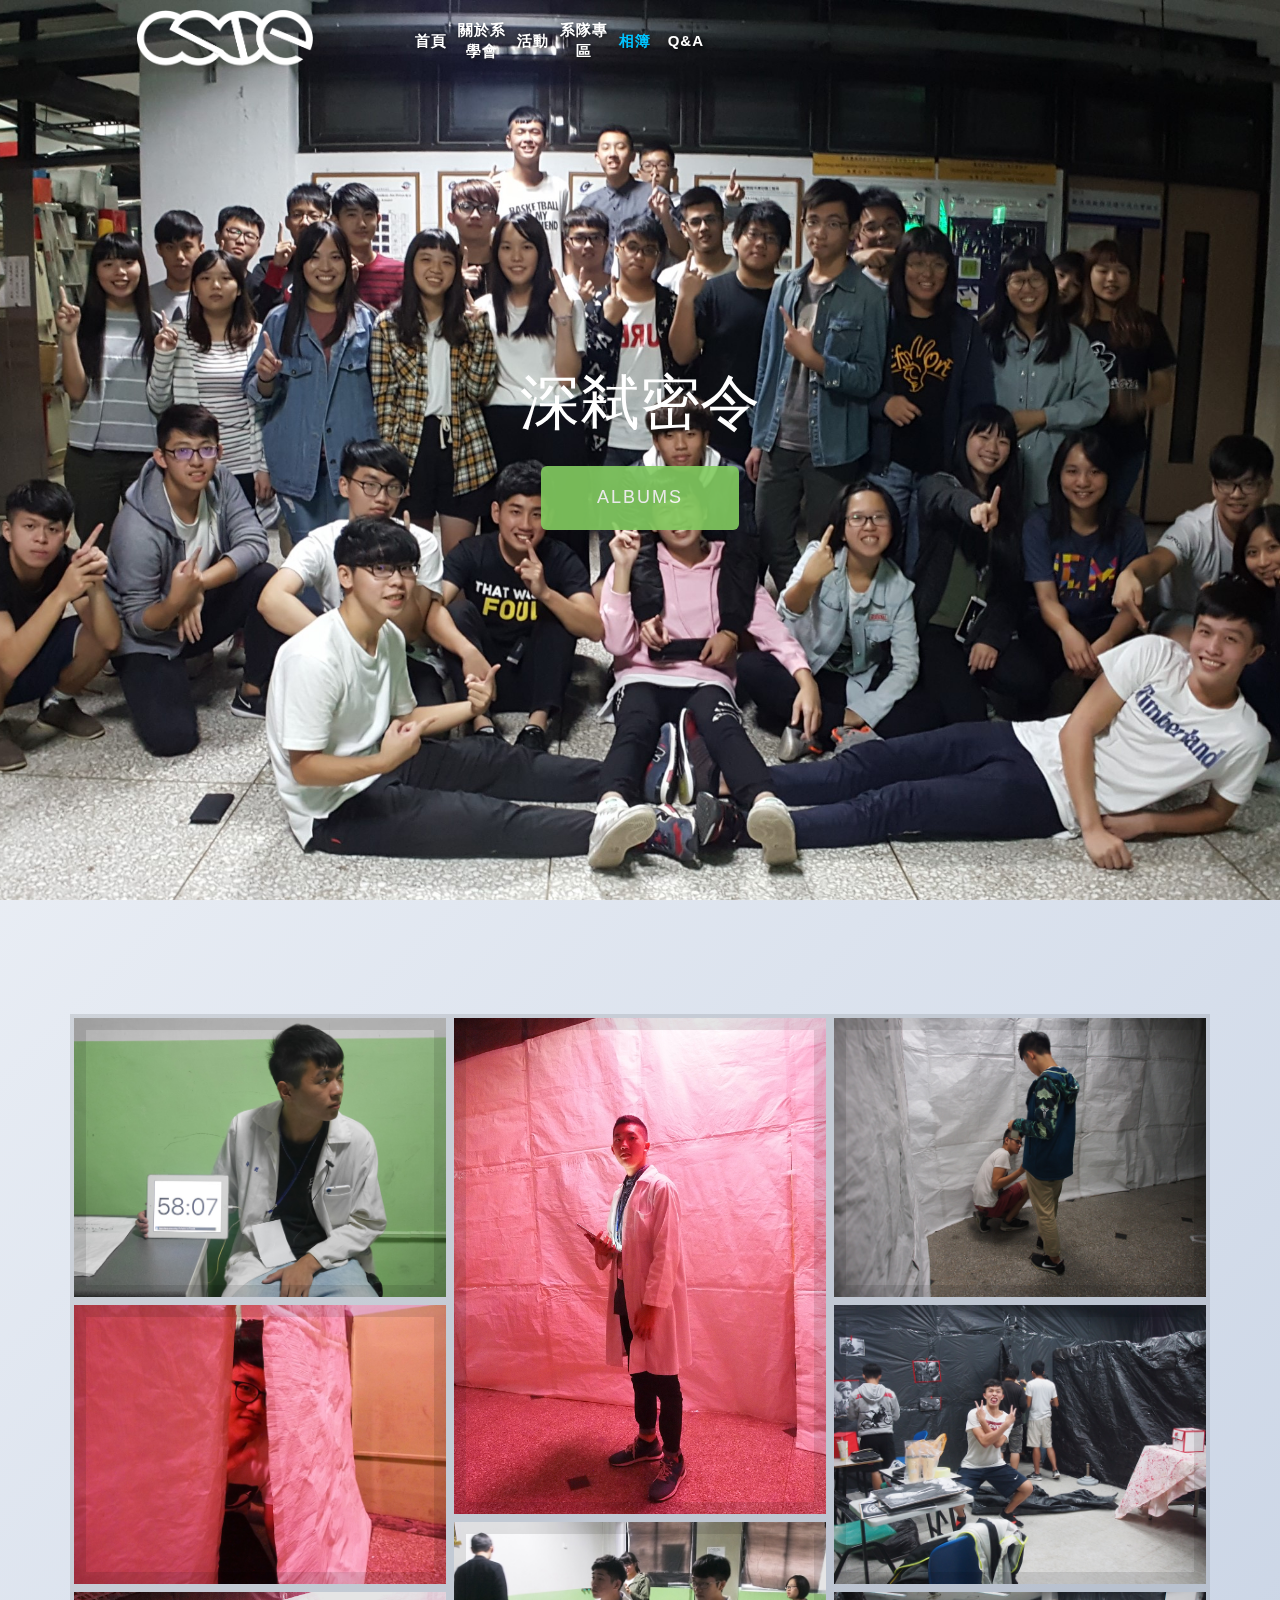
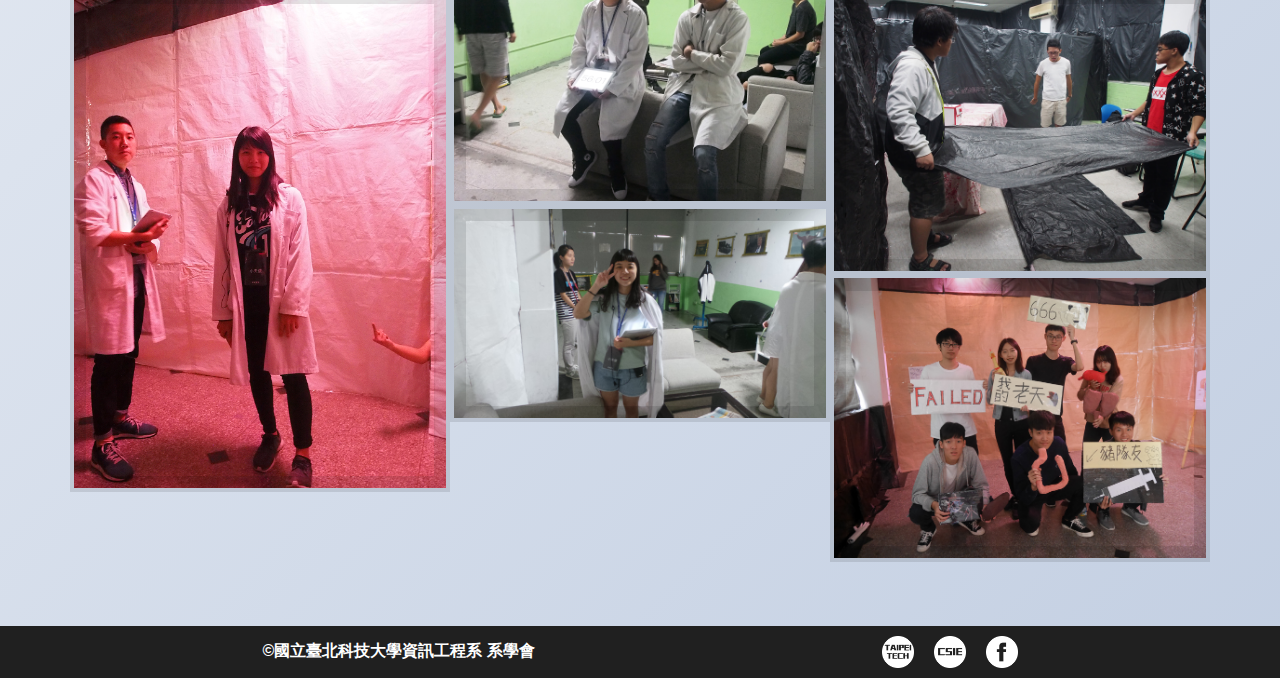
<file: gallery1.html>
<!DOCTYPE html>
<!--[if gt IE 8]><!--> <html class="no-js"> <!--<![endif]-->
<head>
<meta charset="utf-8">
<meta http-equiv="X-UA-Compatible" content="IE=edge">
<title>深弒密令</title>
<meta name="viewport" content="width=device-width, initial-scale=1">

	<!-- Place favicon.ico and apple-touch-icon.png in the root directory -->
	<link rel="shortcut icon" href="favicon.ico">

	<!-- Animate.css -->
	<link rel="stylesheet" href="css/animate.css">
	<!-- Icomoon Icon Fonts-->
	<link rel="stylesheet" href="css/icomoon.css">
	<!-- Bootstrap  -->
	<link rel="stylesheet" href="css/bootstrap.css">
	<!-- Superfish -->
	<link rel="stylesheet" href="css/superfish.css">
	<link rel="stylesheet" href="https://cdnjs.cloudflare.com/ajax/libs/font-awesome/4.7.0/css/font-awesome.min.css">
	<link rel="stylesheet" href="https://stackpath.bootstrapcdn.com/bootstrap/4.1.1/css/bootstrap.min.css" integrity="sha384-WskhaSGFgHYWDcbwN70/dfYBj47jz9qbsMId/iRN3ewGhXQFZCSftd1LZCfmhktB" crossorigin="anonymous">

	<link rel="stylesheet" href="css/style.css">
  <link rel="stylesheet" href="css/gallery.css">
	<link rel="stylesheet" href="css/index.css">

</head>
	<body>
		<!-- class="fh5co-hero fh5co-cover text-center" data-stellar-background-ratio="0.5" -->
		<header class="fh5co-hero fh5co-cover text-center"Id="hd" style="background-image:url(./img/pic2.jpg)">
		<!-- <div class="op"id="opid"></div> -->
			<div class="container-fluid">
				<div class="row row_navbar">
					<div class="col-sm-2 col-md-1 col-lg-1"></div>
					<div class="col-sm-8 col-md-10 col-lg-10 navbar_container">
						<div class="col-sm-12 col-md-2 col-lg-2"><a href="./index.html" ><img  id="csie" src="./img/csie.png" ></a></div>
							<div class="col-md-2 col-lg-2 navbar_a"></div>
							<div class="col-md-8 col-lg-8 navbar_a">
								<div class="col-md-2 col-lg-2 navbar_row "><a href="./index.html">首頁</a></div>
								<div class="col-md-2 col-lg-2 navbar_row"><a href="./about.html">關於系學會</a></div>
								<div class="col-md-2 col-lg-2 navbar_row"><a href="./activity.html">活動</a></div>
								<div class="col-md-2 col-lg-2 navbar_row"><a href="./basketball.html">系隊專區</a></div>
								<div class="col-md-2 col-lg-2 navbar_row ishere"><a href="./listing.html">相簿</a></div>
								<div class="col-md-2 col-lg-2 navbar_row"><a href="./QA.html">Q&A</a></div>
							</div>
							<div class="col-md-9 navbar_row_2"></div>
							<div class="col-md-1 menubt navbar_row_2" >
									 <i class="fa fa-bars handle"></i>
							</div>
						</div>
					</div>
					<div class="col-sm-2 col-md-1 col-lg-1"></div>
				</div>

				<div class="row row_space"></div>
				<div class="col-sm-12 row row_i row_space">
						<div class="col-sm-12 " >
								<i class="fa fa-bars handle1 "></i>
						</div>
				</div>

			</div>
			<div class="desc animate-box displaystate">
					<h2>深弒密令</h2>
					<span><a class="btn btn-primary btn-lg" href="./listing.html">Albums</a></span>
			</div>
	</header>

      <div class="container">
        <article class='gallery'>
          <a class='gallery-link' href="./img/pic2/pic1.JPG">
            <figure class='gallery-image'>
              <img height='auto' src='./img/pic2/pic1.JPG' width='1600'>
              <figcaption>Check</figcaption>
            </figure>
          </a>
          <a class='gallery-link' href="./img/pic2/pic2.JPG">
            <figure class='gallery-image'>
              <img height='auto' src="./img/pic2/pic2.JPG" width='1200'>
              <figcaption>Check</figcaption>
            </figure>
          </a>
          <a class='gallery-link' href="./img/pic2/pic3.JPG">
            <figure class='gallery-image'>
              <img height='auto' src="./img/pic2/pic3.JPG" width='auto'>
              <figcaption>Check</figcaption>
            </figure>
          </a>
          <a class='gallery-link' href="./img/pic2/pic4.JPG">
            <figure class='gallery-image'>
              <img height='auto' src="./img/pic2/pic4.JPG" width='auto'>
              <figcaption>Check</figcaption>
            </figure>
          </a>
          <a class='gallery-link' href="./img/pic2/pic5.JPG">
            <figure class='gallery-image'>
              <img height='auto' src="./img/pic2/pic5.JPG" width='auto'>
              <figcaption>Check</figcaption>
            </figure>
          </a>
          <a class='gallery-link' href="./img/pic2/pic6.JPG">
            <figure class='gallery-image'>
              <img height='auto' src="./img/pic2/pic6.JPG" width='auto'>
              <figcaption>Check</figcaption>
            </figure>
          </a>
          <a class='gallery-link' href="./img/pic2/pic7.JPG">
            <figure class='gallery-image'>
              <img height='auto' src="./img/pic2/pic7.JPG" width='auto'>
              <figcaption>Check</figcaption>
            </figure>
          </a>
          <a class='gallery-link' href="./img/pic2/pic8.JPG">
            <figure class='gallery-image'>
              <img height='auto' src="./img/pic2/pic8.JPG" width='auto'>
              <figcaption>Check</figcaption>
            </figure>
          </a>
          <a class='gallery-link' href="./img/pic2/pic9.JPG">
            <figure class='gallery-image'>
              <img height='auto' src="./img/pic2/pic9.JPG" width='auto'>
              <figcaption>Check</figcaption>
            </figure>
          </a>
          <a class='gallery-link' href="./img/pic2/pic10.JPG">
            <figure class='gallery-image'>
              <img height='auto' src="./img/pic2/pic10.JPG" width='auto'>
              <figcaption>Check</figcaption>
            </figure>
          </a>
        </article>

      </div>
			<footer>
						<div class="col-sm-12 col-md-12 col-lg-12 footer1">
										<div class="col-sm-1 col-md-1 col-lg-1"></div>
										<div class="col-sm-10 col-md-10 col-lg-10 statement">
														<div class="col-sm-7 col-md-6 col-lg-8">
																<p>©國立臺北科技大學資訊工程系 系學會</p>
														</div>
														<div class="col-sm-5 col-md-6 col-lg-4 ">
																<div class="icon">
																				<a href="https://www.facebook.com/ntutcsieFB/" data-toggle="tooltip" title="國立臺北科技大學 資工系學會粉專"><img  id="facebook1" src="./img/facebook1.png" ></a>
																				<a href="https://csie.ntut.edu.tw/csie/index_i.htm"  data-toggle="tooltip" title="國立臺北科技大學 資訊工程系網站"><img  id="CSIE1" src="./img/CSIE1.png" ></a>
																				<a href="https://www.ntut.edu.tw/bin/home.php"  data-toggle="tooltip" title="國立臺北科技大學網站"><img  id="taipeitech1" src="./img/taipeitech1.png" ></a>
																</div>
														</div>
										</div>
										<div class="col-sm-1 col-md-1 col-lg-1"></div>
						</div>
						<div class="col-12 col-sm-12 col-md-12 col-lg-12 footer2">
										<div class="col-1 col-sm-1 col-md-1 col-lg-1"></div>
										<div class="col-10 col-sm-10 col-md-10 col-lg-10 statement">
														<div class="col-12 col-sm-12 col-md-6 col-lg-4 icon_">
																		<div class=" icon">
																						<a href="https://www.facebook.com/ntutcsieFB/" data-toggle="tooltip" title="國立臺北科技大學 資工系學會粉專"><img  id="facebook1" src="./img/facebook1.png" ></a>
																						<a href="https://csie.ntut.edu.tw/csie/index_i.htm"  data-toggle="tooltip" title="國立臺北科技大學 資訊工程系網站"><img style="margin:0 5px" id="CSIE1" src="./img/CSIE1.png" ></a>
																						<a href="https://www.ntut.edu.tw/bin/home.php"  data-toggle="tooltip" title="國立臺北科技大學網站"><img  id="taipeitech1" src="./img/taipeitech1.png" ></a>
																		</div>
																</div>
														<div class="col-12 col-sm-12 col-md-6 col-lg-8 p_" >
																<p>©國立臺北科技大學資訊工程系 系學會</p>
														</div>

										</div>
										<div class="col-1 col-sm-1 col-md-1 col-lg-1"></div>
						</div>

					</footer>
				<!-- TOP鍵 -->
				<a href="JavaScript:" id="return-to-top">Top</i></a>

	<script src="js/jquery.min.js"></script>
	<!-- jQuery Easing -->
	<script src="js/jquery.easing.1.3.js"></script>
	<!-- Bootstrap -->
	<script src="js/bootstrap.min.js"></script>
	<!-- Waypoints -->
	<script src="js/jquery.waypoints.min.js"></script>
	<!-- Stellar -->
	<script src="js/jquery.stellar.min.js"></script>
	<!-- Superfish -->
	<script src="js/hoverIntent.js"></script>
	<script src="js/superfish.js"></script>

	<!-- Main JS -->
	<script src='http://cdnjs.cloudflare.com/ajax/libs/jquery/2.1.3/jquery.min.js'></script>
	<script src="https://code.jquery.com/jquery-3.3.1.js" integrity="sha256-2Kok7MbOyxpgUVvAk/HJ2jigOSYS2auK4Pfzbm7uH60=" crossorigin="anonymous"></script>
	<script src="https://cdnjs.cloudflare.com/ajax/libs/popper.js/1.14.3/umd/popper.min.js" integrity="sha384-ZMP7rVo3mIykV+2+9J3UJ46jBk0WLaUAdn689aCwoqbBJiSnjAK/l8WvCWPIPm49" crossorigin="anonymous"></script>
	<script src="https://stackpath.bootstrapcdn.com/bootstrap/4.1.1/js/bootstrap.min.js" integrity="sha384-smHYKdLADwkXOn1EmN1qk/HfnUcbVRZyYmZ4qpPea6sjB/pTJ0euyQp0Mk8ck+5T" crossorigin="anonymous"></script>

	<script src="js/main.js"></script>

	</body>
</html>
</file>
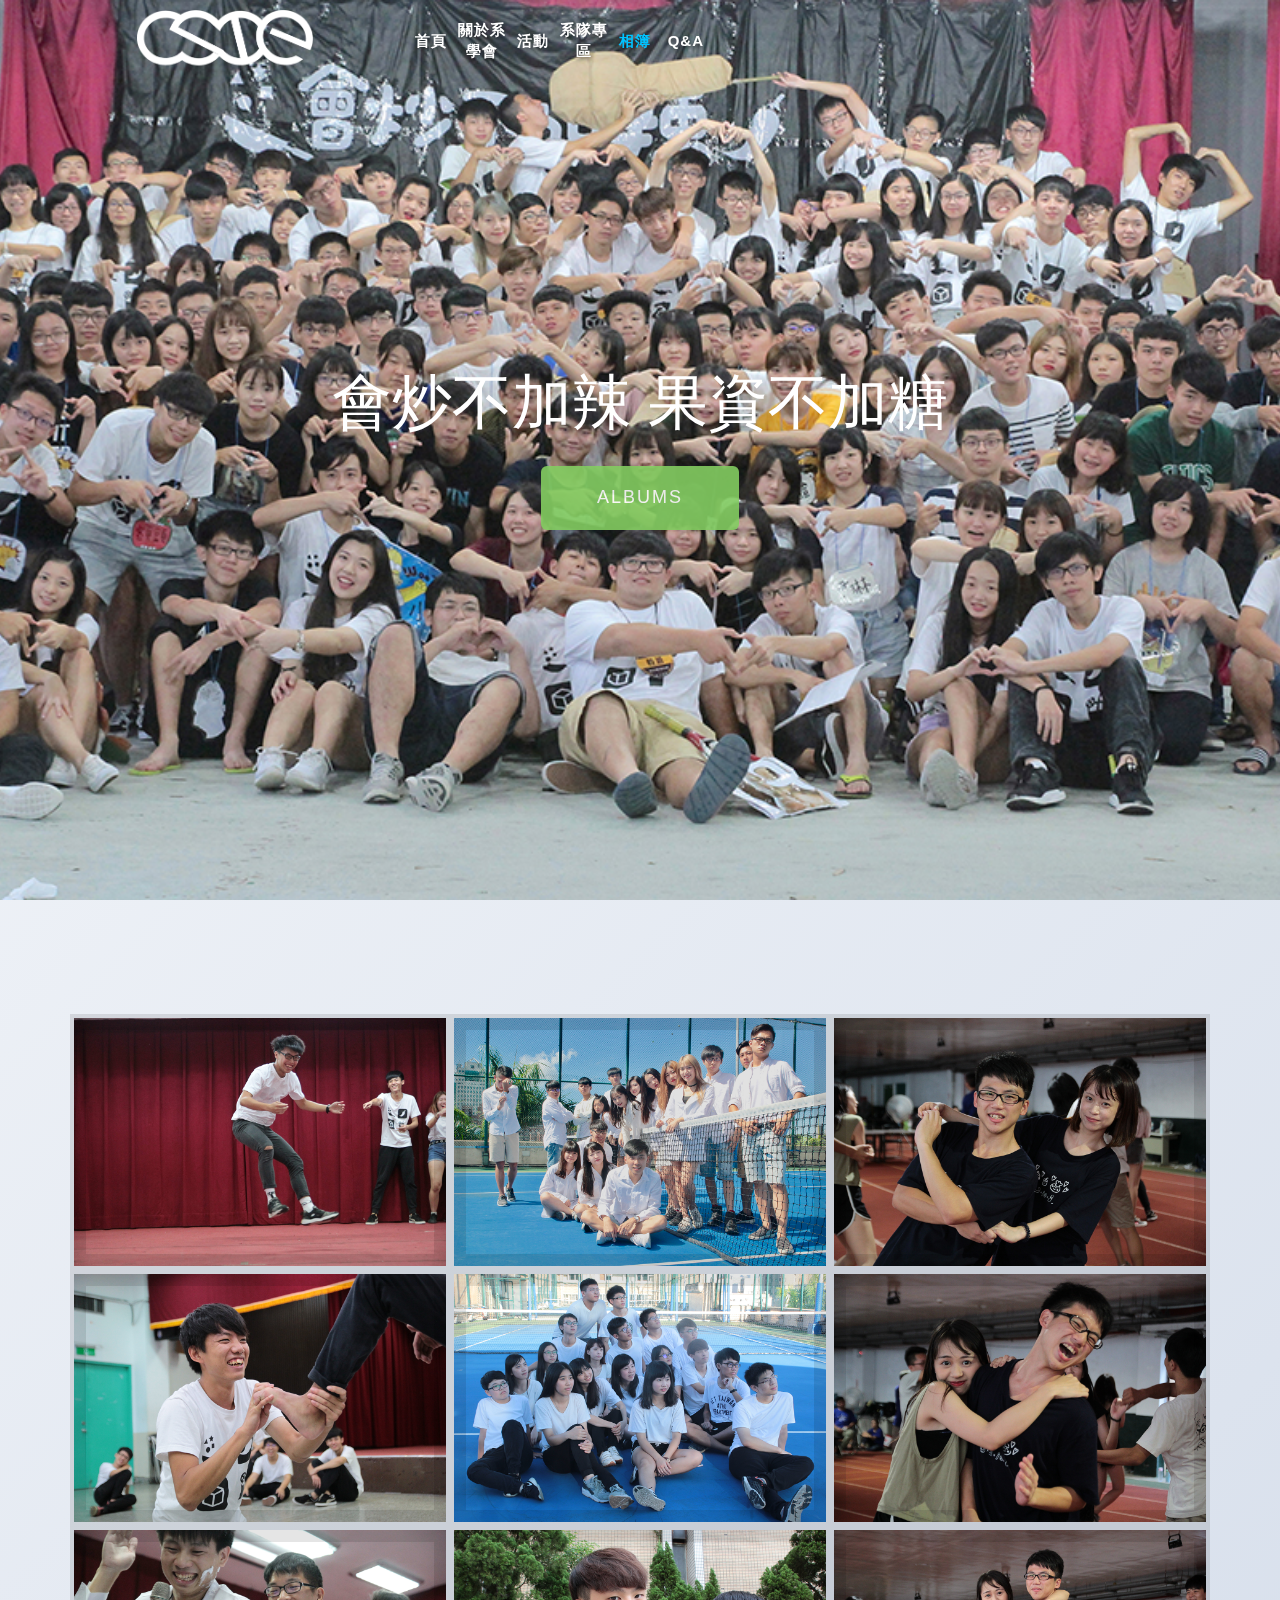
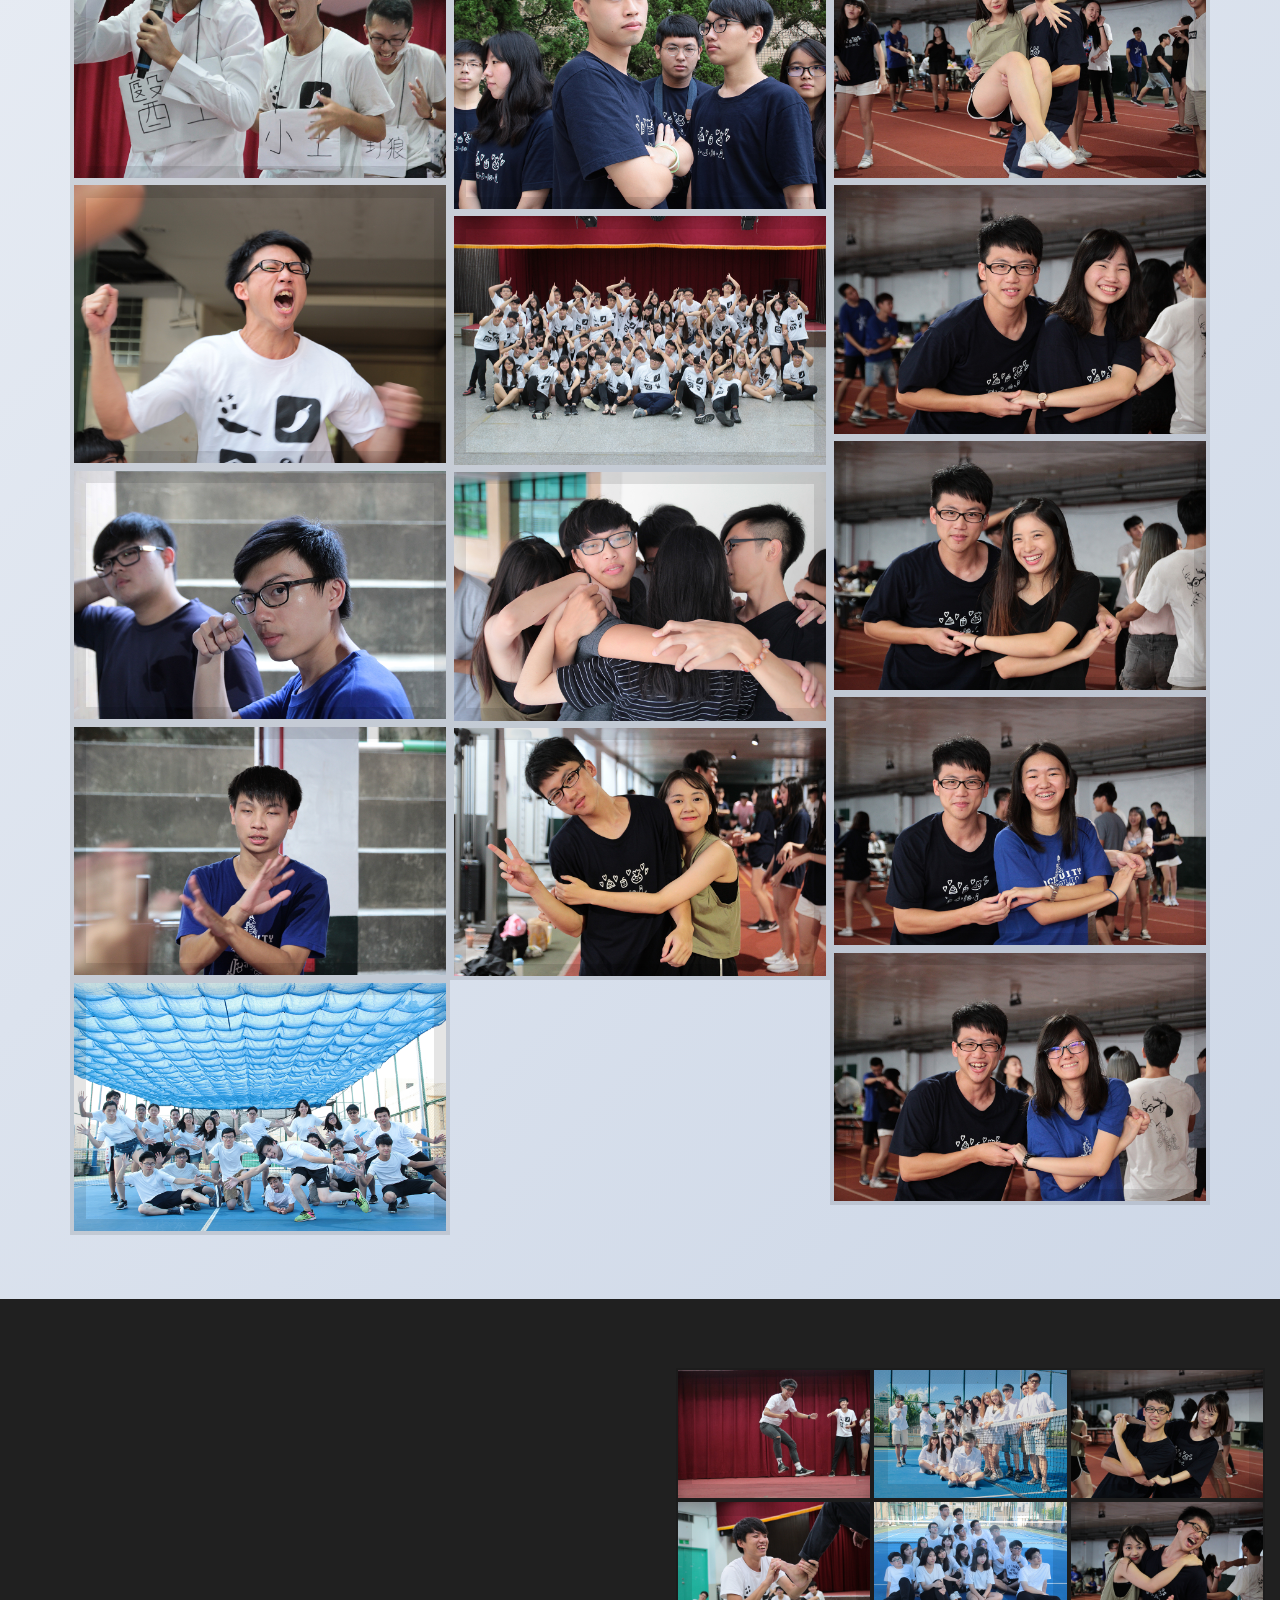
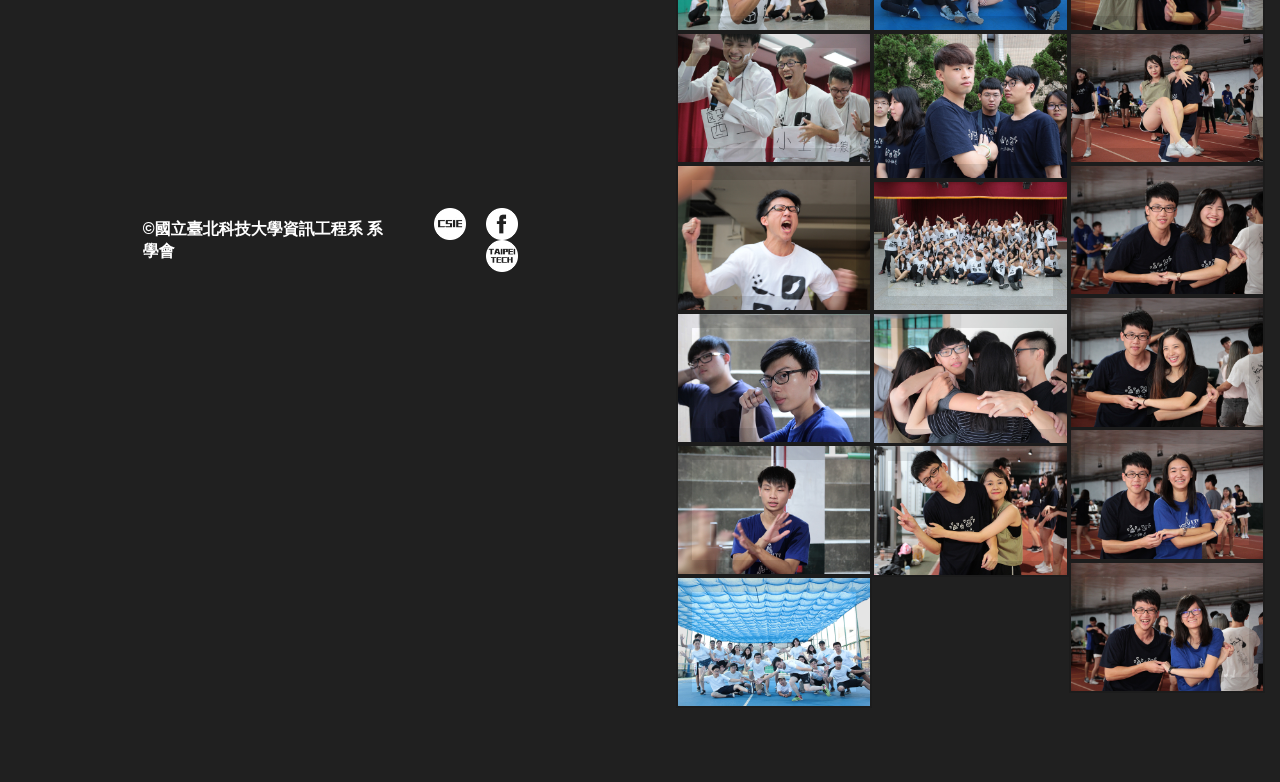
<file: gallery2.html>
<!DOCTYPE html>
<!--[if gt IE 8]><!--> <html class="no-js"> <!--<![endif]-->
<head>
<meta charset="utf-8">
<meta http-equiv="X-UA-Compatible" content="IE=edge">
<title>會炒不加辣 果資不加糖</title>
<meta name="viewport" content="width=device-width, initial-scale=1">

	<!-- Place favicon.ico and apple-touch-icon.png in the root directory -->
	<link rel="shortcut icon" href="favicon.ico">

	<!-- Animate.css -->
	<link rel="stylesheet" href="css/animate.css">
	<!-- Icomoon Icon Fonts-->
	<link rel="stylesheet" href="css/icomoon.css">
	<!-- Bootstrap  -->
	<link rel="stylesheet" href="css/bootstrap.css">
	<!-- Superfish -->
	<link rel="stylesheet" href="css/superfish.css">
	<link rel="stylesheet" href="https://cdnjs.cloudflare.com/ajax/libs/font-awesome/4.7.0/css/font-awesome.min.css">
	<link rel="stylesheet" href="https://stackpath.bootstrapcdn.com/bootstrap/4.1.1/css/bootstrap.min.css" integrity="sha384-WskhaSGFgHYWDcbwN70/dfYBj47jz9qbsMId/iRN3ewGhXQFZCSftd1LZCfmhktB" crossorigin="anonymous">

	<link rel="stylesheet" href="css/style.css">
  <link rel="stylesheet" href="css/gallery.css">
  <link rel="stylesheet" href="css/index.css">

</head>
	<body>
		<!-- class="fh5co-hero fh5co-cover text-center" data-stellar-background-ratio="0.5" -->
		<header class="fh5co-hero fh5co-cover text-center"Id="hd" style="background-image:url(./img/pic4.jpg)">
		<!-- <div class="op"id="opid"></div> -->
			<div class="container-fluid">
				<div class="row row_navbar">
					<div class="col-sm-2 col-md-1 col-lg-1"></div>
					<div class="col-sm-8 col-md-10 col-lg-10 navbar_container">
						<div class="col-sm-12 col-md-2 col-lg-2"><a href="./index.html" ><img  id="csie" src="./img/csie.png" ></a></div>
							<div class="col-md-2 col-lg-2 navbar_a"></div>
							<div class="col-md-8 col-lg-8 navbar_a">
								<div class="col-md-2 col-lg-2 navbar_row "><a href="./index.html">首頁</a></div>
								<div class="col-md-2 col-lg-2 navbar_row"><a href="./about.html">關於系學會</a></div>
								<div class="col-md-2 col-lg-2 navbar_row"><a href="./activity.html">活動</a></div>
								<div class="col-md-2 col-lg-2 navbar_row"><a href="./basketball.html">系隊專區</a></div>
								<div class="col-md-2 col-lg-2 navbar_row ishere"><a href="./listing.html">相簿</a></div>
								<div class="col-md-2 col-lg-2 navbar_row"><a href="./QA.html">Q&A</a></div>
							</div>
							<div class="col-md-9 navbar_row_2"></div>
							<div class="col-md-1 menubt navbar_row_2" >
									 <i class="fa fa-bars handle"></i>
							</div>
						</div>
					</div>
					<div class="col-sm-2 col-md-1 col-lg-1"></div>
				</div>
				<div class="row row_space"></div>
				<div class="col-sm-12 row row_i row_space">
						<div class="col-sm-12 " >
								<i class="fa fa-bars handle1 "></i>
						</div>
				</div>
			</div>
			<div class="desc animate-box displaystate">
					<h2>會炒不加辣 果資不加糖</h2>
					<span><a class="btn btn-primary btn-lg" href="./listing.html">Albums</a></span>
			</div>
		</header>
    <div class="container">
      <article class='gallery'>
        <a class='gallery-link' href="./img/pic4/pic1.JPG">
          <figure class='gallery-image'>
            <img height='auto' src='./img/pic4/pic1.JPG' width='1600'>
            <figcaption>Check</figcaption>
          </figure>
        </a>
        <a class='gallery-link' href="./img/pic4/pic2.JPG">
          <figure class='gallery-image'>
            <img height='auto' src="./img/pic4/pic2.JPG" width='1200'>
            <figcaption>Check</figcaption>
          </figure>
        </a>
        <a class='gallery-link' href="./img/pic4/pic3.JPG">
          <figure class='gallery-image'>
            <img height='auto' src="./img/pic4/pic3.JPG" width='auto'>
            <figcaption>Check</figcaption>
          </figure>
        </a>
        <a class='gallery-link' href="./img/pic4/pic4.JPG">
          <figure class='gallery-image'>
            <img height='auto' src="./img/pic4/pic4.JPG" width='auto'>
            <figcaption>Check</figcaption>
          </figure>
        </a>
        <a class='gallery-link' href="./img/pic4/pic5.JPG">
          <figure class='gallery-image'>
            <img height='auto' src="./img/pic4/pic5.JPG" width='auto'>
            <figcaption>Check</figcaption>
          </figure>
        </a>
        <a class='gallery-link' href="./img/pic4/pic6.JPG">
          <figure class='gallery-image'>
            <img height='auto' src="./img/pic4/pic6.JPG" width='auto'>
            <figcaption>Check</figcaption>
          </figure>
        </a>
        <a class='gallery-link' href="./img/pic4/pic7.JPG">
          <figure class='gallery-image'>
            <img height='auto' src="./img/pic4/pic7.JPG" width='auto'>
            <figcaption>Check</figcaption>
          </figure>
        </a>
        <a class='gallery-link' href="./img/pic4/pic8.JPG">
          <figure class='gallery-image'>
            <img height='auto' src="./img/pic4/pic8.JPG" width='auto'>
            <figcaption>Check</figcaption>
          </figure>
        </a>
        <a class='gallery-link' href="./img/pic4/pic9.JPG">
          <figure class='gallery-image'>
            <img height='auto' src="./img/pic4/pic9.JPG" width='auto'>
            <figcaption>Check</figcaption>
          </figure>
        </a>
        <a class='gallery-link' href="./img/pic4/pic10.JPG">
          <figure class='gallery-image'>
            <img height='auto' src="./img/pic4/pic10.JPG" width='auto'>
            <figcaption>Check</figcaption>
          </figure>
        </a>
			<a class='gallery-link' href="./img/pic4/pic11.JPG">
          <figure class='gallery-image'>
            <img height='auto' src="./img/pic4/pic11.JPG" width='auto'>
            <figcaption>Check</figcaption>
          </figure>
        </a>
			<a class='gallery-link' href="./img/pic4/pic12.JPG">
          <figure class='gallery-image'>
            <img height='auto' src="./img/pic4/pic12.JPG" width='auto'>
            <figcaption>Check</figcaption>
          </figure>
        </a>
			<a class='gallery-link' href="./img/pic4/pic13.JPG">
          <figure class='gallery-image'>
            <img height='auto' src="./img/pic4/pic13.JPG" width='auto'>
            <figcaption>Check</figcaption>
          </figure>
        </a>
			<a class='gallery-link' href="./img/pic4/pic14.JPG">
          <figure class='gallery-image'>
            <img height='auto' src="./img/pic4/pic14.JPG" width='auto'>
            <figcaption>Check</figcaption>
          </figure>
        </a>
			<a class='gallery-link' href="./img/pic4/pic15.JPG">
          <figure class='gallery-image'>
            <img height='auto' src="./img/pic4/pic15.JPG" width='auto'>
            <figcaption>Check</figcaption>
          </figure>
        </a>
			<a class='gallery-link' href="./img/pic4/pic16.JPG">
          <figure class='gallery-image'>
            <img height='auto' src="./img/pic4/pic16.JPG" width='auto'>
            <figcaption>Check</figcaption>
          </figure>
        </a>
			<a class='gallery-link' href="./img/pic4/pic17.JPG">
          <figure class='gallery-image'>
            <img height='auto' src="./img/pic4/pic17.JPG" width='auto'>
            <figcaption>Check</figcaption>
          </figure>
        </a>
			<a class='gallery-link' href="./img/pic4/pic18.JPG">
          <figure class='gallery-image'>
            <img height='auto' src="./img/pic4/pic18.JPG" width='auto'>
            <figcaption>Check</figcaption>
          </figure>
        </a>
			<a class='gallery-link' href="./img/pic4/pic19.JPG">
          <figure class='gallery-image'>
            <img height='auto' src="./img/pic4/pic19.JPG" width='auto'>
            <figcaption>Check</figcaption>
          </figure>
        </a>
			<a class='gallery-link' href="./img/pic4/pic20.JPG">
          <figure class='gallery-image'>
            <img height='auto' src="./img/pic4/pic20.JPG" width='auto'>
            <figcaption>Check</figcaption>
          </figure>
        </a>
      </article>
    </div>
		<footer>
				<div class="col-sm-12 col-md-12 col-lg-12 footer1">
								<div class="col-sm-1 col-md-1 col-lg-1"></div>
								<div class="col-sm-10 col-md-10 col-lg-10 statement">
												<div class="col-sm-7 col-md-6 col-lg-8">
														<p>©國立臺北科技大學資訊工程系 系學會</p>
												</div>
												<div class="col-sm-5 col-md-6 col-lg-4 ">
														<div class="icon">
																		<a href="https://www.facebook.com/ntutcsieFB/" data-toggle="tooltip" title="國立臺北科技大學 資工系學會粉專"><img  id="facebook1" src="./img/facebook1.png" ></a>
																		<a href="https://csie.ntut.edu.tw/csie/index_i.htm"  data-toggle="tooltip" title="國立臺北科技大學 資訊工程系網站"><img  id="CSIE1" src="./img/CSIE1.png" ></a>
																		<a href="https://www.ntut.edu.tw/bin/home.php"  data-toggle="tooltip" title="國立臺北科技大學網站"><img  id="taipeitech1" src="./img/taipeitech1.png" ></a>
														</div>
												</div>
								</div>
								<div class="col-sm-1 col-md-1 col-lg-1"></div>
				</div>
				<div class="col-12 col-sm-12 col-md-12 col-lg-12 footer2">
								<div class="col-1 col-sm-1 col-md-1 col-lg-1"></div>
								<div class="col-10 col-sm-10 col-md-10 col-lg-10 statement">
												<div class="col-12 col-sm-12 col-md-6 col-lg-4 icon_">
																<div class=" icon">
																				<a href="https://www.facebook.com/ntutcsieFB/" data-toggle="tooltip" title="國立臺北科技大學 資工系學會粉專"><img  id="facebook1" src="./img/facebook1.png" ></a>
																				<a href="https://csie.ntut.edu.tw/csie/index_i.htm"  data-toggle="tooltip" title="國立臺北科技大學 資訊工程系網站"><img style="margin:0 5px" id="CSIE1" src="./img/CSIE1.png" ></a>
																				<a href="https://www.ntut.edu.tw/bin/home.php"  data-toggle="tooltip" title="國立臺北科技大學網站"><img  id="taipeitech1" src="./img/taipeitech1.png" ></a>
																</div>
														</div>
												<div class="col-12 col-sm-12 col-md-6 col-lg-8 p_" >
														<p>©國立臺北科技大學資訊工程系 系學會</p>
												</div>

								</div>
								<div class="col-1 col-sm-1 col-md-1 col-lg-1"></div>
				</div>

      <div class="container">
        <article class='gallery'>
          <a class='gallery-link' href="./img/pic4/pic1.JPG">
            <figure class='gallery-image'>
              <img height='auto' src='./img/pic4/pic1.JPG' width='1600'>
              <figcaption>Check</figcaption>
            </figure>
          </a>
          <a class='gallery-link' href="./img/pic4/pic2.JPG">
            <figure class='gallery-image'>
              <img height='auto' src="./img/pic4/pic2.JPG" width='1200'>
              <figcaption>Check</figcaption>
            </figure>
          </a>
          <a class='gallery-link' href="./img/pic4/pic3.JPG">
            <figure class='gallery-image'>
              <img height='auto' src="./img/pic4/pic3.JPG" width='auto'>
              <figcaption>Check</figcaption>
            </figure>
          </a>
          <a class='gallery-link' href="./img/pic4/pic4.JPG">
            <figure class='gallery-image'>
              <img height='auto' src="./img/pic4/pic4.JPG" width='auto'>
              <figcaption>Check</figcaption>
            </figure>
          </a>
          <a class='gallery-link' href="./img/pic4/pic5.JPG">
            <figure class='gallery-image'>
              <img height='auto' src="./img/pic4/pic5.JPG" width='auto'>
              <figcaption>Check</figcaption>
            </figure>
          </a>
          <a class='gallery-link' href="./img/pic4/pic6.JPG">
            <figure class='gallery-image'>
              <img height='auto' src="./img/pic4/pic6.JPG" width='auto'>
              <figcaption>Check</figcaption>
            </figure>
          </a>
          <a class='gallery-link' href="./img/pic4/pic7.JPG">
            <figure class='gallery-image'>
              <img height='auto' src="./img/pic4/pic7.JPG" width='auto'>
              <figcaption>Check</figcaption>
            </figure>
          </a>
          <a class='gallery-link' href="./img/pic4/pic8.JPG">
            <figure class='gallery-image'>
              <img height='auto' src="./img/pic4/pic8.JPG" width='auto'>
              <figcaption>Check</figcaption>
            </figure>
          </a>
          <a class='gallery-link' href="./img/pic4/pic9.JPG">
            <figure class='gallery-image'>
              <img height='auto' src="./img/pic4/pic9.JPG" width='auto'>
              <figcaption>Check</figcaption>
            </figure>
          </a>
          <a class='gallery-link' href="./img/pic4/pic10.JPG">
            <figure class='gallery-image'>
              <img height='auto' src="./img/pic4/pic10.JPG" width='auto'>
              <figcaption>Check</figcaption>
            </figure>
          </a>
					<a class='gallery-link' href="./img/pic4/pic11.JPG">
            <figure class='gallery-image'>
              <img height='auto' src="./img/pic4/pic11.JPG" width='auto'>
              <figcaption>Check</figcaption>
            </figure>
          </a>
					<a class='gallery-link' href="./img/pic4/pic12.JPG">
            <figure class='gallery-image'>
              <img height='auto' src="./img/pic4/pic12.JPG" width='auto'>
              <figcaption>Check</figcaption>
            </figure>
          </a>
					<a class='gallery-link' href="./img/pic4/pic13.JPG">
            <figure class='gallery-image'>
              <img height='auto' src="./img/pic4/pic13.JPG" width='auto'>
              <figcaption>Check</figcaption>
            </figure>
          </a>
					<a class='gallery-link' href="./img/pic4/pic14.JPG">
            <figure class='gallery-image'>
              <img height='auto' src="./img/pic4/pic14.JPG" width='auto'>
              <figcaption>Check</figcaption>
            </figure>
          </a>
					<a class='gallery-link' href="./img/pic4/pic15.JPG">
            <figure class='gallery-image'>
              <img height='auto' src="./img/pic4/pic15.JPG" width='auto'>
              <figcaption>Check</figcaption>
            </figure>
          </a>
					<a class='gallery-link' href="./img/pic4/pic16.JPG">
            <figure class='gallery-image'>
              <img height='auto' src="./img/pic4/pic16.JPG" width='auto'>
              <figcaption>Check</figcaption>
            </figure>
          </a>
					<a class='gallery-link' href="./img/pic4/pic17.JPG">
            <figure class='gallery-image'>
              <img height='auto' src="./img/pic4/pic17.JPG" width='auto'>
              <figcaption>Check</figcaption>
            </figure>
          </a>
					<a class='gallery-link' href="./img/pic4/pic18.JPG">
            <figure class='gallery-image'>
              <img height='auto' src="./img/pic4/pic18.JPG" width='auto'>
              <figcaption>Check</figcaption>
            </figure>
          </a>
					<a class='gallery-link' href="./img/pic4/pic19.JPG">
            <figure class='gallery-image'>
              <img height='auto' src="./img/pic4/pic19.JPG" width='auto'>
              <figcaption>Check</figcaption>
            </figure>
          </a>
					<a class='gallery-link' href="./img/pic4/pic20.JPG">
            <figure class='gallery-image'>
              <img height='auto' src="./img/pic4/pic20.JPG" width='auto'>
              <figcaption>Check</figcaption>
            </figure>
          </a>
        </article>
      </div>


	<!-- jQuery -->


	<script src="js/jquery.min.js"></script>
	<!-- jQuery Easing -->
	<script src="js/jquery.easing.1.3.js"></script>
	<!-- Bootstrap -->
	<script src="js/bootstrap.min.js"></script>
	<!-- Waypoints -->
	<script src="js/jquery.waypoints.min.js"></script>
	<!-- Stellar -->
	<script src="js/jquery.stellar.min.js"></script>
	<!-- Superfish -->
	<script src="js/hoverIntent.js"></script>
	<script src="js/superfish.js"></script>

	<!-- Main JS -->
	<script src='http://cdnjs.cloudflare.com/ajax/libs/jquery/2.1.3/jquery.min.js'></script>
	<script src="https://code.jquery.com/jquery-3.3.1.js" integrity="sha256-2Kok7MbOyxpgUVvAk/HJ2jigOSYS2auK4Pfzbm7uH60=" crossorigin="anonymous"></script>
	<script src="https://cdnjs.cloudflare.com/ajax/libs/popper.js/1.14.3/umd/popper.min.js" integrity="sha384-ZMP7rVo3mIykV+2+9J3UJ46jBk0WLaUAdn689aCwoqbBJiSnjAK/l8WvCWPIPm49" crossorigin="anonymous"></script>
	<script src="https://stackpath.bootstrapcdn.com/bootstrap/4.1.1/js/bootstrap.min.js" integrity="sha384-smHYKdLADwkXOn1EmN1qk/HfnUcbVRZyYmZ4qpPea6sjB/pTJ0euyQp0Mk8ck+5T" crossorigin="anonymous"></script>
	<script src="js/main.js"></script>

  </script>

	</body>
</html>
</file>
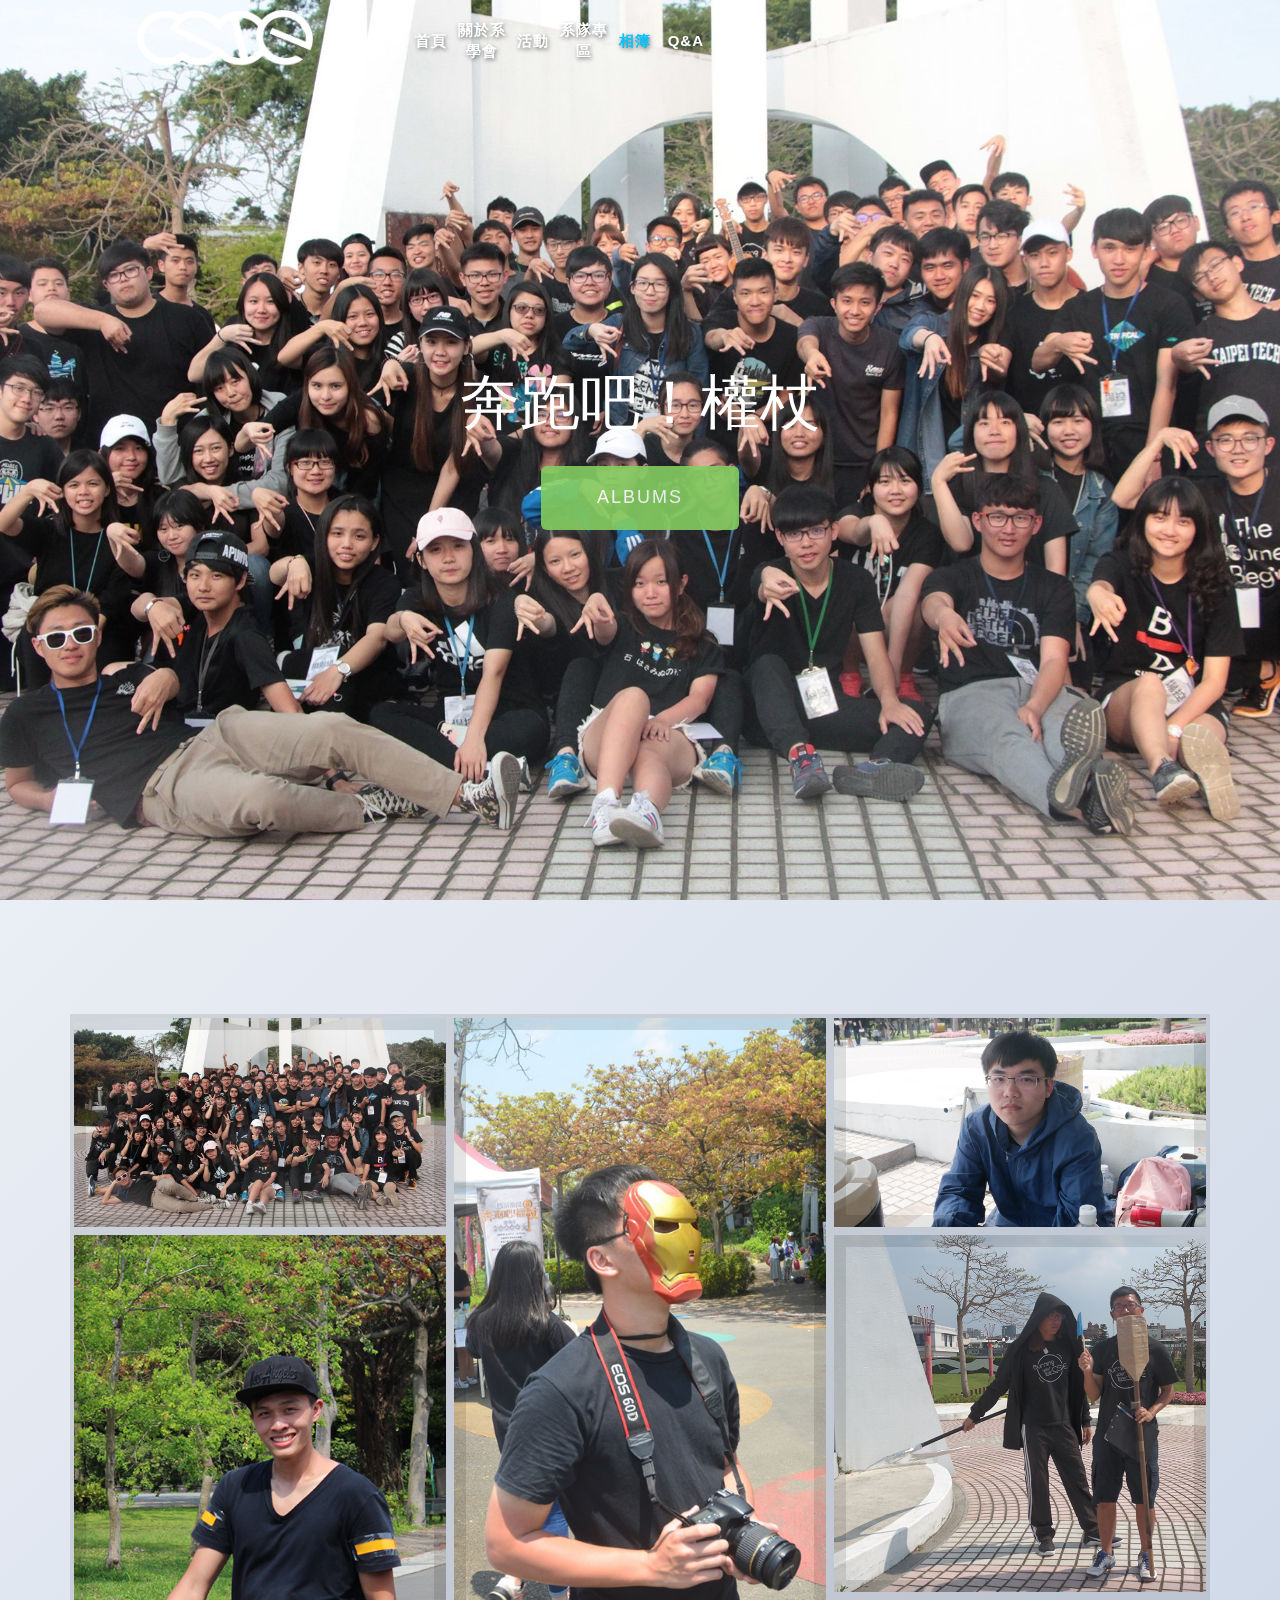
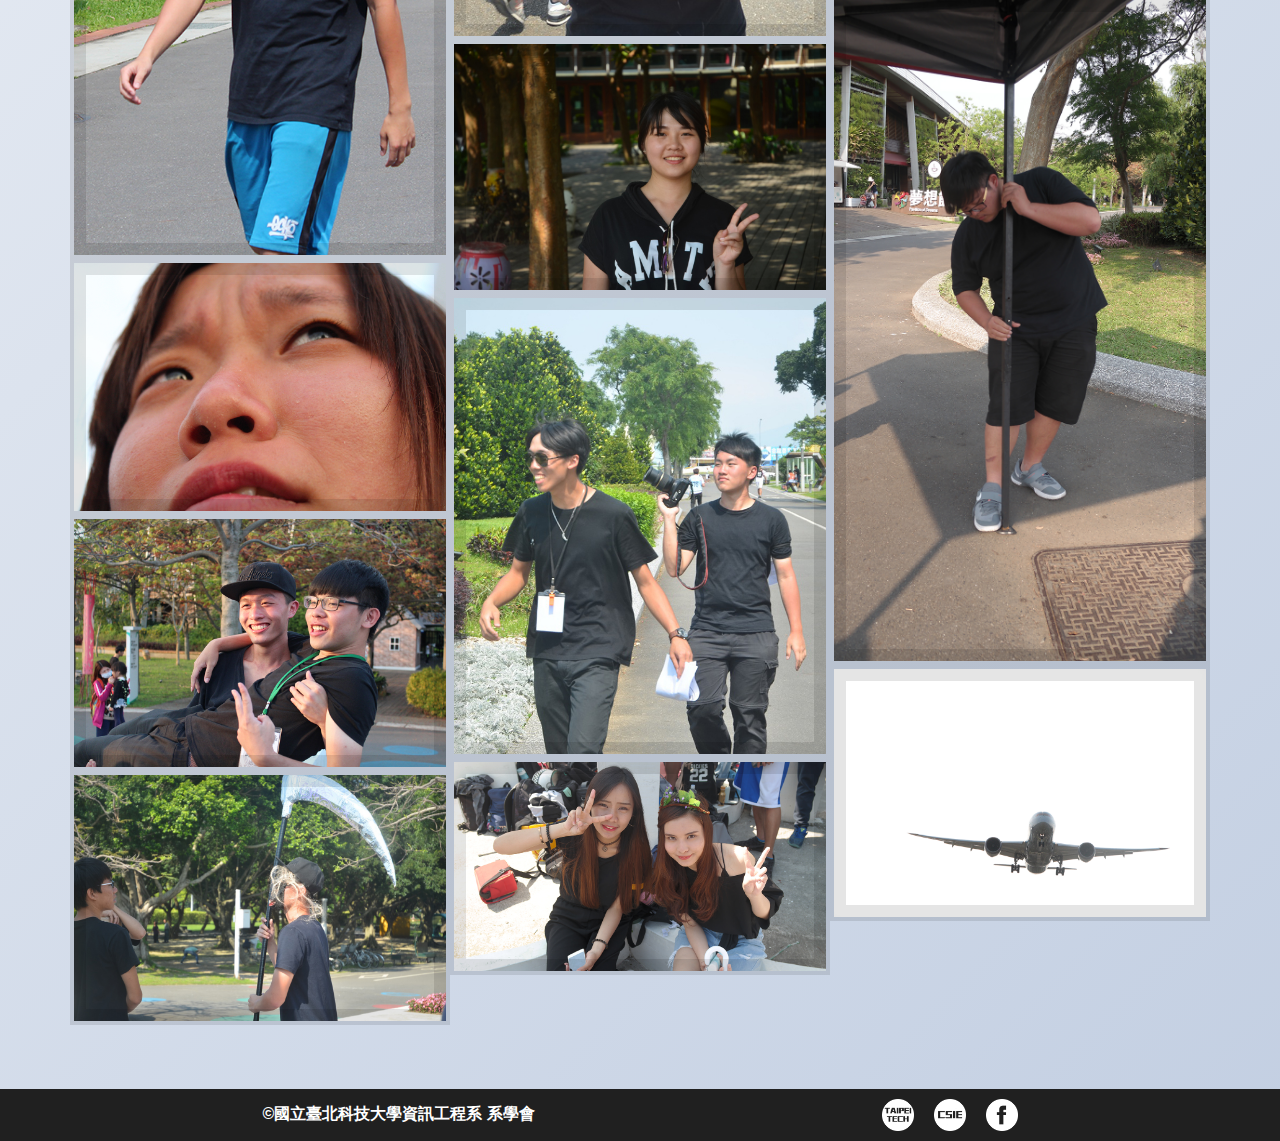
<file: gallery3.html>
<!DOCTYPE html>
<!--[if gt IE 8]><!--> <html class="no-js"> <!--<![endif]-->
	<head>
	<meta charset="utf-8">
	<meta http-equiv="X-UA-Compatible" content="IE=edge">
	<title>奔跑吧！權杖</title>
	<meta name="viewport" content="width=device-width, initial-scale=1">

		<!-- Place favicon.ico and apple-touch-icon.png in the root directory -->
		<link rel="shortcut icon" href="favicon.ico">

		<!-- Animate.css -->
		<link rel="stylesheet" href="css/animate.css">
		<!-- Icomoon Icon Fonts-->
		<link rel="stylesheet" href="css/icomoon.css">
		<!-- Bootstrap  -->
		<link rel="stylesheet" href="css/bootstrap.css">
		<!-- Superfish -->
		<link rel="stylesheet" href="css/superfish.css">
		<link rel="stylesheet" href="https://cdnjs.cloudflare.com/ajax/libs/font-awesome/4.7.0/css/font-awesome.min.css">
		<link rel="stylesheet" href="https://stackpath.bootstrapcdn.com/bootstrap/4.1.1/css/bootstrap.min.css" integrity="sha384-WskhaSGFgHYWDcbwN70/dfYBj47jz9qbsMId/iRN3ewGhXQFZCSftd1LZCfmhktB" crossorigin="anonymous">

		<link rel="stylesheet" href="css/style.css">
	  <link rel="stylesheet" href="css/gallery.css">
	  <link rel="stylesheet" href="css/index.css">


	</head>
	<body>
		<!-- class="fh5co-hero fh5co-cover text-center" data-stellar-background-ratio="0.5" -->
		<header class="fh5co-hero fh5co-cover text-center"Id="hd" style="background-image:url(./img/pic12.jpg)">
		<!-- <div class="op"id="opid"></div> -->
			<div class="container-fluid">
				<div class="row row_navbar">
					<div class="col-sm-2 col-md-1 col-lg-1"></div>
					<div class="col-sm-8 col-md-10 col-lg-10 navbar_container">
						<div class="col-sm-12 col-md-2 col-lg-2"><a href="./index.html" ><img  id="csie" src="./img/csie.png" ></a></div>
							<div class="col-md-2 col-lg-2 navbar_a"></div>
							<div class="col-md-8 col-lg-8 navbar_a">
								<div class="col-md-2 col-lg-2 navbar_row "><a href="./index.html">首頁</a></div>
								<div class="col-md-2 col-lg-2 navbar_row"><a href="./about.html">關於系學會</a></div>
								<div class="col-md-2 col-lg-2 navbar_row"><a href="./activity.html">活動</a></div>
								<div class="col-md-2 col-lg-2 navbar_row"><a href="basketball.html">系隊專區</a></div>
								<div class="col-md-2 col-lg-2 navbar_row ishere"><a href="./listing.html">相簿</a></div>
								<div class="col-md-2 col-lg-2 navbar_row"><a href="./QA.html">Q&A</a></div>
							</div>
							<div class="col-md-9 navbar_row_2"></div>
							<div class="col-md-1 menubt navbar_row_2" >
									 <i class="fa fa-bars handle"></i>
							</div>
						</div>
					</div>
					<div class="col-sm-2 col-md-1 col-lg-1"></div>
				</div>

				<div class="row row_space"></div>
				<div class="col-sm-12 row row_i row_space">
						<div class="col-sm-12 " >
								<i class="fa fa-bars handle1 "></i>
						</div>
				</div>

			</div>
			<div class="desc animate-box displaystate">
					<h2>奔跑吧！權杖</h2>
					<span><a class="btn btn-primary btn-lg" href="./listing.html">Albums</a></span>
			</div>
	</header>
    <div class="container">
      <article class='gallery'>
        <a class='gallery-link' href="./img/pic12/pic1.JPG">
          <figure class='gallery-image'>
            <img height='auto' src='./img/pic12/pic1.JPG' width='1600'>
            <figcaption>Check</figcaption>
          </figure>
        </a>
        <a class='gallery-link' href="./img/pic12/pic2.JPG">
          <figure class='gallery-image'>
            <img height='auto' src="./img/pic12/pic2.JPG" width='1200'>
            <figcaption>Check</figcaption>
          </figure>
        </a>
        <a class='gallery-link' href="./img/pic12/pic3.JPG">
          <figure class='gallery-image'>
            <img height='auto' src="./img/pic12/pic3.JPG" width='auto'>
            <figcaption>Check</figcaption>
          </figure>
        </a>
        <a class='gallery-link' href="./img/pic12/pic4.JPG">
          <figure class='gallery-image'>
            <img height='auto' src="./img/pic12/pic4.JPG" width='auto'>
            <figcaption>Check</figcaption>
          </figure>
        </a>
        <a class='gallery-link' href="./img/pic12/pic5.JPG"'>
          <figure class='gallery-image'>
            <img height='auto' src="./img/pic12/pic5.JPG" width='auto'>
            <figcaption>Check</figcaption>
          </figure>
        </a>
        <a class='gallery-link' href="./img/pic12/pic6.JPG">
          <figure class='gallery-image'>
            <img height='auto' src="./img/pic12/pic6.JPG" width='auto'>
            <figcaption>Check</figcaption>
          </figure>
        </a>
        <a class='gallery-link' href="./img/pic12/pic7.JPG">
          <figure class='gallery-image'>
            <img height='auto' src="./img/pic12/pic7.JPG" width='auto'>
            <figcaption>Check</figcaption>
          </figure>
        </a>
        <a class='gallery-link' href="./img/pic12/pic8.JPG">
          <figure class='gallery-image'>
            <img height='auto' src="./img/pic12/pic8.JPG" width='auto'>
            <figcaption>Check</figcaption>
          </figure>
        </a>
        <a class='gallery-link' href="./img/pic12/pic9.JPG">
          <figure class='gallery-image'>
            <img height='auto' src="./img/pic12/pic9.JPG" width='auto'>
            <figcaption>Check</figcaption>
          </figure>
        </a>
        <a class='gallery-link' href="./img/pic12/pic10.JPG">
          <figure class='gallery-image'>
            <img height='auto' src="./img/pic12/pic10.JPG" width='auto'>
            <figcaption>Check</figcaption>
          </figure>
        </a>
			<a class='gallery-link' href="./img/pic12/pic11.JPG">
          <figure class='gallery-image'>
            <img height='auto' src="./img/pic12/pic11.JPG" width='auto'>
            <figcaption>Check</figcaption>
          </figure>
        </a>
			<a class='gallery-link' href="./img/pic12/pic12.JPG">
          <figure class='gallery-image'>
            <img height='auto' src="./img/pic12/pic12.JPG" width='auto'>
            <figcaption>Check</figcaption>
          </figure>
        </a>
			<a class='gallery-link' href="./img/pic12/pic13.JPG">
          <figure class='gallery-image'>
            <img height='auto' src="./img/pic12/pic13.JPG" width='auto'>
            <figcaption>Check</figcaption>
          </figure>
        </a>
      </article>
    </div>
		<footer>
				<div class="col-sm-12 col-md-12 col-lg-12 footer1">
								<div class="col-sm-1 col-md-1 col-lg-1"></div>
								<div class="col-sm-10 col-md-10 col-lg-10 statement">
												<div class="col-sm-7 col-md-6 col-lg-8">
														<p>©國立臺北科技大學資訊工程系 系學會</p>
												</div>
												<div class="col-sm-5 col-md-6 col-lg-4 ">
														<div class="icon">
																		<a href="https://www.facebook.com/ntutcsieFB/" data-toggle="tooltip" title="國立臺北科技大學 資工系學會粉專"><img  id="facebook1" src="./img/facebook1.png" ></a>
																		<a href="https://csie.ntut.edu.tw/csie/index_i.htm"  data-toggle="tooltip" title="國立臺北科技大學 資訊工程系網站"><img  id="CSIE1" src="./img/CSIE1.png" ></a>
																		<a href="https://www.ntut.edu.tw/bin/home.php"  data-toggle="tooltip" title="國立臺北科技大學網站"><img  id="taipeitech1" src="./img/taipeitech1.png" ></a>
														</div>
												</div>
								</div>
								<div class="col-sm-1 col-md-1 col-lg-1"></div>
				</div>
				<div class="col-12 col-sm-12 col-md-12 col-lg-12 footer2">
								<div class="col-1 col-sm-1 col-md-1 col-lg-1"></div>
								<div class="col-10 col-sm-10 col-md-10 col-lg-10 statement">
												<div class="col-12 col-sm-12 col-md-6 col-lg-4 icon_">
																<div class=" icon">
																				<a href="https://www.facebook.com/ntutcsieFB/" data-toggle="tooltip" title="國立臺北科技大學 資工系學會粉專"><img  id="facebook1" src="./img/facebook1.png" ></a>
																				<a href="https://csie.ntut.edu.tw/csie/index_i.htm"  data-toggle="tooltip" title="國立臺北科技大學 資訊工程系網站"><img style="margin:0 5px" id="CSIE1" src="./img/CSIE1.png" ></a>
																				<a href="https://www.ntut.edu.tw/bin/home.php"  data-toggle="tooltip" title="國立臺北科技大學網站"><img  id="taipeitech1" src="./img/taipeitech1.png" ></a>
																</div>
														</div>
												<div class="col-12 col-sm-12 col-md-6 col-lg-8 p_" >
														<p>©國立臺北科技大學資訊工程系 系學會</p>
												</div>

								</div>
								<div class="col-1 col-sm-1 col-md-1 col-lg-1"></div>
				</div>

			</footer>
			<!-- TOP鍵 -->
		<a href="JavaScript:" id="return-to-top">Top</i></a>

		<!-- jQuery -->


		<script src="js/jquery.min.js"></script>
		<!-- jQuery Easing -->
		<script src="js/jquery.easing.1.3.js"></script>
		<!-- Bootstrap -->
		<script src="js/bootstrap.min.js"></script>
		<!-- Waypoints -->
		<script src="js/jquery.waypoints.min.js"></script>
		<!-- Stellar -->
		<script src="js/jquery.stellar.min.js"></script>
		<!-- Superfish -->
		<script src="js/hoverIntent.js"></script>
		<script src="js/superfish.js"></script>

		<!-- Main JS -->
		<script src='http://cdnjs.cloudflare.com/ajax/libs/jquery/2.1.3/jquery.min.js'></script>
		<script src="https://code.jquery.com/jquery-3.3.1.js" integrity="sha256-2Kok7MbOyxpgUVvAk/HJ2jigOSYS2auK4Pfzbm7uH60=" crossorigin="anonymous"></script>
		<script src="https://cdnjs.cloudflare.com/ajax/libs/popper.js/1.14.3/umd/popper.min.js" integrity="sha384-ZMP7rVo3mIykV+2+9J3UJ46jBk0WLaUAdn689aCwoqbBJiSnjAK/l8WvCWPIPm49" crossorigin="anonymous"></script>
		<script src="https://stackpath.bootstrapcdn.com/bootstrap/4.1.1/js/bootstrap.min.js" integrity="sha384-smHYKdLADwkXOn1EmN1qk/HfnUcbVRZyYmZ4qpPea6sjB/pTJ0euyQp0Mk8ck+5T" crossorigin="anonymous"></script>

		<script src="js/main.js"></script>


	  </script>

		</body>

</html>
</file>
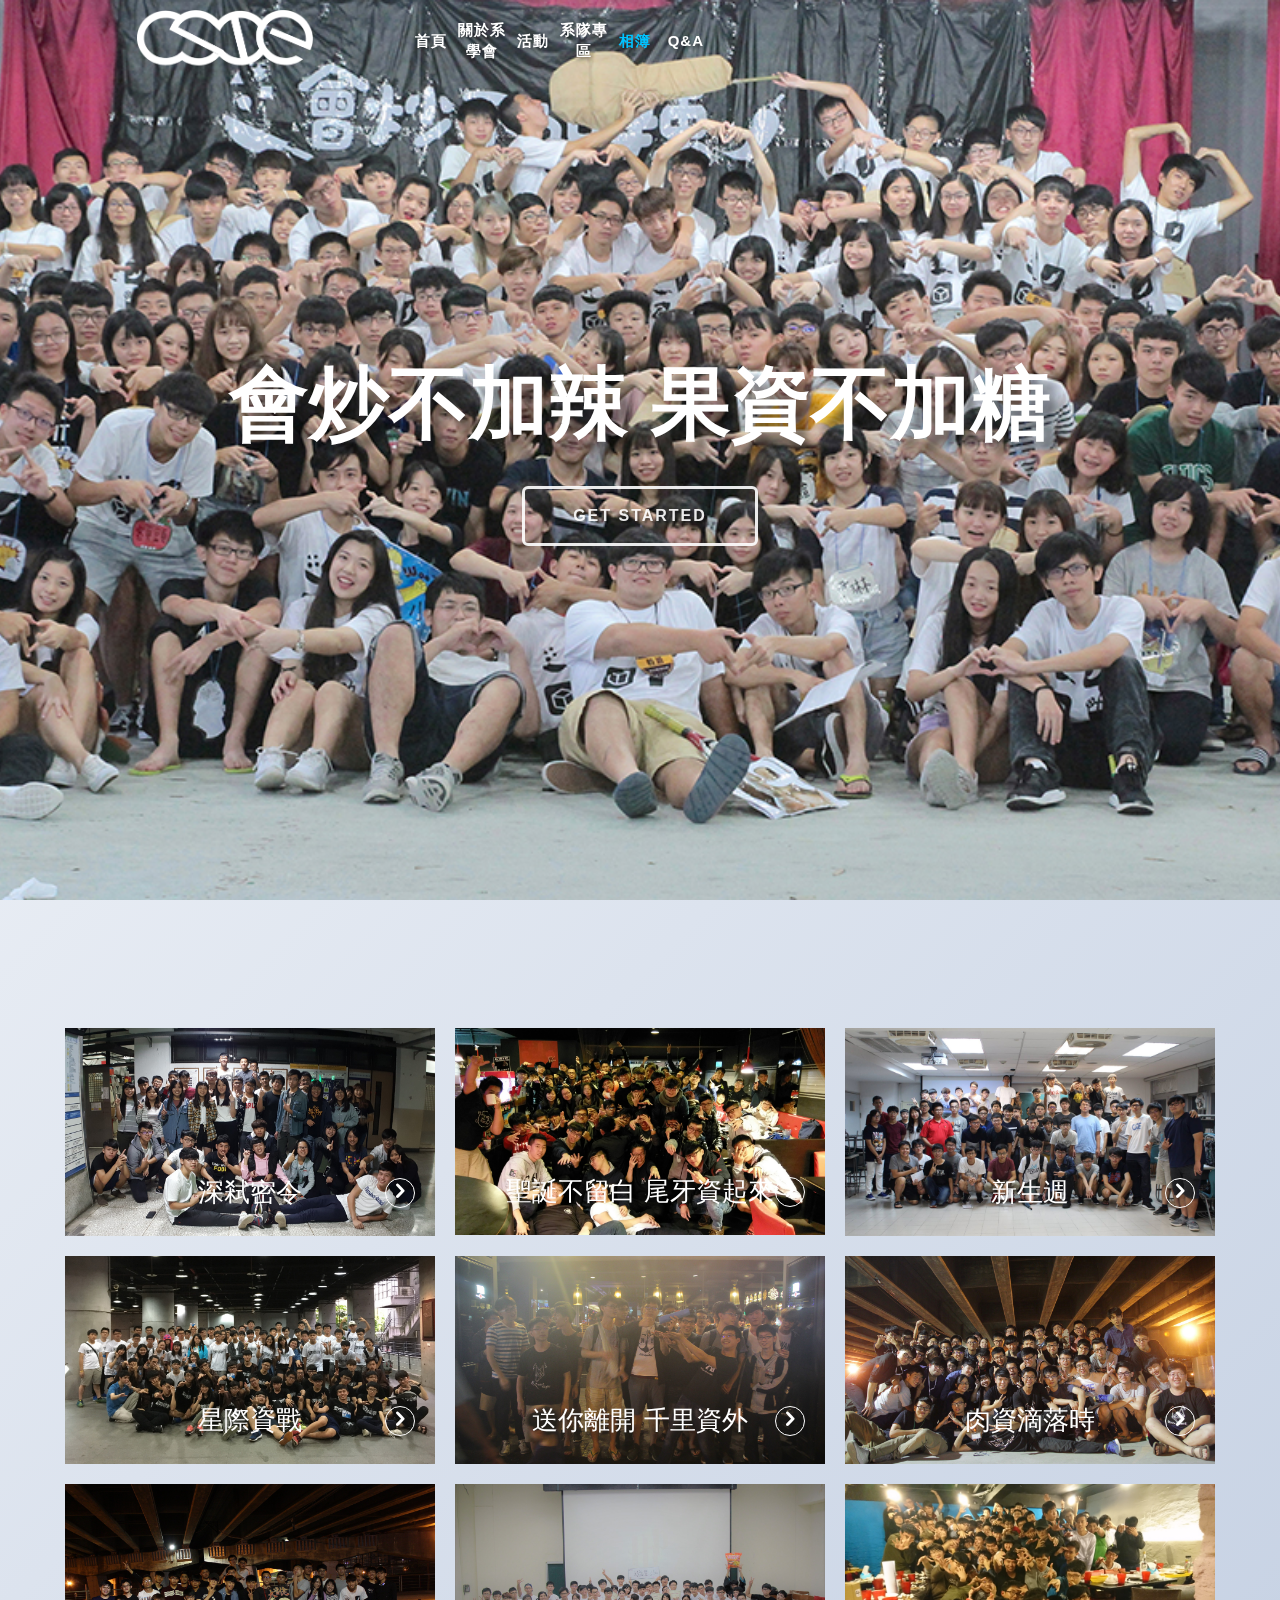
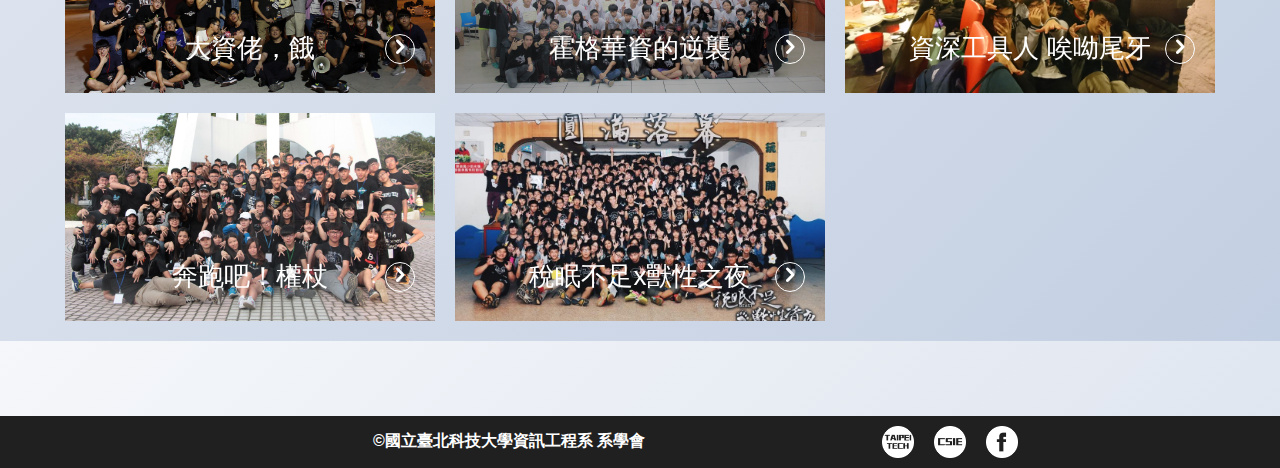
<file: listing.html>
<!DOCTYPE html>
<!--[if gt IE 8]><!--> <html class="no-js"> <!--<![endif]-->
	<head>
	<meta charset="utf-8">
	<meta http-equiv="X-UA-Compatible" content="IE=edge">
	<!-- <title>Listing &mdash; 100% Free Fully Responsive HTML5 Template by FREEHTML5.co</title> -->
	<meta name="viewport" content="width=device-width, initial-scale=1">

	<title>資工系學會</title>
	<!-- Place favicon.ico and apple-touch-icon.png in the root directory -->
	<link rel="shortcut icon" href="favicon.ico">

	<!-- <link href='https://fonts.googleapis.com/css?family=Open+Sans:400,700,300' rel='stylesheet' type='text/css'> -->

	<!-- Animate.css -->
	<link rel="stylesheet" href="css/animate.css">
	<!-- Icomoon Icon Fonts-->
	<link rel="stylesheet" href="css/icomoon.css">
	<!-- Bootstrap  -->
	<link rel="stylesheet" href="css/bootstrap.css">
	<!-- Superfish -->
	<link rel="stylesheet" href="css/superfish.css">
	<link rel="stylesheet" href="https://cdnjs.cloudflare.com/ajax/libs/font-awesome/4.7.0/css/font-awesome.min.css">
	<link rel="stylesheet" href="https://stackpath.bootstrapcdn.com/bootstrap/4.1.1/css/bootstrap.min.css" integrity="sha384-WskhaSGFgHYWDcbwN70/dfYBj47jz9qbsMId/iRN3ewGhXQFZCSftd1LZCfmhktB" crossorigin="anonymous">


	<link rel="stylesheet" href="https://cdnjs.cloudflare.com/ajax/libs/font-awesome/4.7.0/css/font-awesome.min.css">
    <link rel="stylesheet" href="https://stackpath.bootstrapcdn.com/bootstrap/4.1.1/css/bootstrap.min.css" integrity="sha384-WskhaSGFgHYWDcbwN70/dfYBj47jz9qbsMId/iRN3ewGhXQFZCSftd1LZCfmhktB" crossorigin="anonymous">
	<link rel="stylesheet" href="./css/listing.css">
	<link rel="stylesheet" href="./css/index.css">


	<!-- Modernizr JS -->
	<!-- <script src="js/modernizr-2.6.2.min.js"></script> -->
	<!-- FOR IE9 below -->
	<!--[if lt IE 9]>
	<script src="js/respond.min.js"></script>
	<![endif]-->

	</head>
	<body>

		<!-- class="fh5co-hero fh5co-cover text-center" data-stellar-background-ratio="0.5" -->
		<header class="fh5co-hero fh5co-cover text-center" Id="hd" style="background-image:url(./img/pic4.jpg)">

			<!-- <div class="op"id="opid"></div> -->

			<!-- class="fh5co-hero fh5co-cover text-center" data-stellar-background-ratio="0.5" -->
		<header class="fh5co-hero fh5co-cover text-center"Id="hd"style="background-image:url(./img/pic4.jpg);" >
			<!-- <div class="op"id="opid"></div> -->

			<div class="container-fluid">
				<div class="row row_navbar">
					<div class="col-sm-2 col-md-1 col-lg-1"></div>
					<div class="col-sm-8 col-md-10 col-lg-10 navbar_container">
						<div class="col-sm-12 col-md-2 col-lg-2"><a href="./index.html" ><img  id="csie" src="./img/csie.png" ></a></div>
							<div class="col-md-2 col-lg-2 navbar_a"></div>
							<div class="col-md-8 col-lg-8 navbar_a">
								<div class="col-md-2 col-lg-2 navbar_row "><a href="./index.html">首頁</a></div>
								<div class="col-md-2 col-lg-2 navbar_row"><a href="./about.html">關於系學會</a></div>
								<div class="col-md-2 col-lg-2 navbar_row"><a href="./activity.html">活動</a></div>
								<div class="col-md-2 col-lg-2 navbar_row"><a href="./basketball.html">系隊專區</a></div>
								<div class="col-md-2 col-lg-2 navbar_row ishere"><a href="./listing.html">相簿</a></div>
								<div class="col-md-2 col-lg-2 navbar_row"><a href="./QA.html">Q&A</a></div>
							</div>
							<div class="col-md-9 navbar_row_2"></div>
							<div class="col-md-1 menubt navbar_row_2" >
								   <i class="fa fa-bars handle"></i>
							</div>
						</div>
					</div>
					<div class="col-sm-2 col-md-1 col-lg-1"></div>
				</div>

				<div class="row row_space"></div>
				<div class="col-sm-12 row row_i row_space">
						<div class="col-sm-12 " >
								<i class="fa fa-bars handle1 "></i>
						</div>
				</div>

			</div>
			<div class="desc animate-box displaystate">
					<h2>會炒不加辣 果資不加糖</h2>
					<span><a class="btn btn-primary btn-lg" href="./gallery2.html">Get Started</a></span>
			</div>
		</header>
		<div class="col-md-12 col-lg-12 row_nav" >
				<nav>
					<ul class="col-md-12 col-lg-12 ul_li">
						<div class="col-md-12 col-lg-12 navbar_row ">
							<a href="./index.html"><li >首頁</li></a>
						</div>
						<div class="col-md-12 col-lg-12 navbar_row ">
								<a href="./about.html"><li >關於系學會</li></a>
						</div>
						<div class="col-md-12 col-lg-12 navbar_row ">
							<a href="./activity.html"><li >活動</li></a>
						</div>
						<div class="col-md-12 col-lg-12 navbar_row ">
							<a href="./basketball.html"><li >系隊專區</li></a>
						</div>
						<div class="col-md-12 col-lg-12 navbar_row ishere ">
								<a href="./listing.html"><li >相簿</li></a>
							</div>
						<div class="col-md-12 col-lg-12 navbar_row ">
							<a href="./QA.html"><li >Q&A</li></a>
						</div>
					</ul>
					</nav>
				</div>
		<!--<div class="fh5co-hero">
			<div class="fh5co-overlay"></div>
					<div class="fh5co-cover text-center" data-stellar-background-ratio="0.5" style="background-image: url(img/pic4.jpg);">
						<div class="desc animate-box">
							<h2>會炒不加辣 果資不加糖</h2>
							<span><a class="btn btn-primary btn-lg" href="./gallery2.html">Get Started</a></span>
						</div>
					</div>
				</div>-->
				<div class="displaystate">
						<div class="fh5co-listing">
								<div class="container">
								<div class="row">
									<div class="col-md-4 col-sm-4 fh5co-item-wrap">
										<a class="fh5co-listing-item" href="./gallery1.html">
											<img src="img/pic2.jpg" alt="Free HTML5 Bootstrap Template by FreeHTML5.co" class="img-responsive">
											<div class="fh5co-listing-copy">
												<h2>深弒密令</h2>
												<span class="icon"><i class="icon-chevron-right"></i></span>
											</div>
										</a>
									</div>

									<div class="col-md-4 col-sm-4 fh5co-item-wrap">
										<a class="fh5co-listing-item">
											<img src="img/pic8.jpg" alt="Free HTML5 Bootstrap Template by FreeHTML5.co" class="img-responsive">
											<div class="fh5co-listing-copy">
												<h2>聖誕不留白 尾牙資起來</h2>
												<span class="icon"><i class="icon-chevron-right"></i></span>
											</div>
										</a>
									</div>

									<div class="col-md-4 col-sm-4 fh5co-item-wrap">
										<a class="fh5co-listing-item">
											<img src="img/pic1.jpg" alt="Free HTML5 Bootstrap Template by FreeHTML5.co" class="img-responsive">
											<div class="fh5co-listing-copy">
												<h2>新生週</h2>
												<span class="icon"><i class="icon-chevron-right"></i></span>
											</div>
										</a>
									</div>
									<!-- END 3 row -->

									<div class="col-md-4 col-sm-4 fh5co-item-wrap">
										<a class="fh5co-listing-item">
											<img src="img/pic5.jpg" alt="Free HTML5 Bootstrap Template by FreeHTML5.co" class="img-responsive">
											<div class="fh5co-listing-copy">
												<h2>星際資戰</h2>
												<span class="icon"><i class="icon-chevron-right"></i></span>
											</div>
										</a>
									</div>

									<div class="col-md-4 col-sm-4 fh5co-item-wrap">
										<a class="fh5co-listing-item">
											<img src="img/pic6.jpg" alt="Free HTML5 Bootstrap Template by FreeHTML5.co" class="img-responsive">
											<div class="fh5co-listing-copy">
												<h2>送你離開 千里資外</h2>
												<span class="icon"><i class="icon-chevron-right"></i></span>
											</div>
										</a>
									</div>

									<div class="col-md-4 col-sm-4 fh5co-item-wrap">
										<a class="fh5co-listing-item">
											<img src="img/pic7.jpg" alt="Free HTML5 Bootstrap Template by FreeHTML5.co" class="img-responsive">
											<div class="fh5co-listing-copy">
												<h2>肉資滴落時</h2>
												<span class="icon"><i class="icon-chevron-right"></i></span>
											</div>
										</a>
									</div>
									<!-- END 3 row -->

									<div class="col-md-4 fh5co-item-wrap">
										<a class="fh5co-listing-item">
											<img src="img/pic10.jpg" alt="Free HTML5 Bootstrap Template by FreeHTML5.co" class="img-responsive">
											<div class="fh5co-listing-copy">
												<h2>大資佬，餓</h2>
												<span class="icon">
													<i class="icon-chevron-right"></i>
												</span>
											</div>
										</a>
									</div>
									<div class="col-md-4 fh5co-item-wrap">
										<a class="fh5co-listing-item">
											<img src="img/pic11.jpg" alt="Free HTML5 Bootstrap Template by FreeHTML5.co" class="img-responsive">
											<div class="fh5co-listing-copy">
												<h2>霍格華資的逆襲</h2>
												<span class="icon">
													<i class="icon-chevron-right"></i>
												</span>
											</div>
										</a>
									</div>
									<div class="col-md-4 fh5co-item-wrap">
										<a class="fh5co-listing-item">
											<img src="img/pic9.jpg" alt="Free HTML5 Bootstrap Template by FreeHTML5.co" class="img-responsive">
											<div class="fh5co-listing-copy">
												<h2>資深工具人 唉呦尾牙</h2>
												<span class="icon">
													<i class="icon-chevron-right"></i>
												</span>
											</div>
										</a>
									</div>
									<!-- END 3 row -->

									<div class="col-md-4 fh5co-item-wrap">
										<a class="fh5co-listing-item" href="./gallery3.html">
											<img src="img/pic12.jpg" alt="Free HTML5 Bootstrap Template by FreeHTML5.co" class="img-responsive">
											<div class="fh5co-listing-copy">
												<h2>奔跑吧！權杖</h2>
												<span class="icon">
													<i class="icon-chevron-right"></i>
												</span>
											</div>
										</a>
									</div>
									<div class="col-md-4 fh5co-item-wrap">
										<a class="fh5co-listing-item">
											<img src="img/pic13.jpg" alt="Free HTML5 Bootstrap Template by FreeHTML5.co" class="img-responsive">
											<div class="fh5co-listing-copy">
												<h2>稅眠不足x獸性之夜</h2>
												<span class="icon">
													<i class="icon-chevron-right"></i>
												</span>
											</div>
										</a>
									</div>

									<!-- END 3 row -->
								</div>
							</div>
						</div>
							<footer>
										<div class="col-sm-12 col-md-12 col-lg-12 footer1">
														<div class="col-sm-1 col-md-1 col-lg-1"></div>
														<div class="col-sm-10 col-md-10 col-lg-10 statement">
																		<div class="col-sm-7 col-md-6 col-lg-8">
																				<p>©國立臺北科技大學資訊工程系 系學會</p>
																		</div>
																		<div class="col-sm-5 col-md-6 col-lg-4 ">
																				<div class="icon">
																								<a href="https://www.facebook.com/ntutcsieFB/" data-toggle="tooltip" title="國立臺北科技大學 資工系學會粉專"><img  id="facebook1" src="./img/facebook1.png" ></a>
																								<a href="https://csie.ntut.edu.tw/csie/index_i.htm"  data-toggle="tooltip" title="國立臺北科技大學 資訊工程系網站"><img  id="CSIE1" src="./img/CSIE1.png" ></a>
																								<a href="https://www.ntut.edu.tw/bin/home.php"  data-toggle="tooltip" title="國立臺北科技大學網站"><img  id="taipeitech1" src="./img/taipeitech1.png" ></a>
																				</div>
																		</div>
														</div>
														<div class="col-sm-1 col-md-1 col-lg-1"></div>
										</div>
										<div class="col-12 col-sm-12 col-md-12 col-lg-12 footer2">
														<div class="col-1 col-sm-1 col-md-1 col-lg-1"></div>
														<div class="col-10 col-sm-10 col-md-10 col-lg-10 statement">
																		<div class="col-12 col-sm-12 col-md-6 col-lg-4 icon_">
																						<div class=" icon">
																										<a href="https://www.facebook.com/ntutcsieFB/" data-toggle="tooltip" title="國立臺北科技大學 資工系學會粉專"><img  id="facebook1" src="./img/facebook1.png" ></a>
																										<a href="https://csie.ntut.edu.tw/csie/index_i.htm"  data-toggle="tooltip" title="國立臺北科技大學 資訊工程系網站"><img style="margin:0 5px" id="CSIE1" src="./img/CSIE1.png" ></a>
																										<a href="https://www.ntut.edu.tw/bin/home.php"  data-toggle="tooltip" title="國立臺北科技大學網站"><img  id="taipeitech1" src="./img/taipeitech1.png" ></a>
																						</div>
																				</div>
																		<div class="col-12 col-sm-12 col-md-6 col-lg-8 p_" >
																				<p>©國立臺北科技大學資訊工程系 系學會</p>
																		</div>

														</div>
														<div class="col-1 col-sm-1 col-md-1 col-lg-1"></div>
										</div>

									</footer>
								<!-- TOP鍵 -->
								<a href="JavaScript:" id="return-to-top">Top</i></a>

				</div>


	</div>
	<!-- END fh5co-page -->

	</div>
	<!-- END fh5co-wrapper -->

	<!-- jQuery -->


	<script src="js/jquery.min.js"></script>
	<!-- jQuery Easing -->
	<script src="js/jquery.easing.1.3.js"></script>
	<!-- Bootstrap -->
	<script src="js/bootstrap.min.js"></script>
	<!-- Waypoints -->
	<script src="js/jquery.waypoints.min.js"></script>
	<!-- Stellar -->
	<script src="js/jquery.stellar.min.js"></script>
	<!-- Superfish -->
	<script src="js/hoverIntent.js"></script>
	<script src="js/superfish.js"></script>

	<!-- Main JS -->
	<script src='http://cdnjs.cloudflare.com/ajax/libs/jquery/2.1.3/jquery.min.js'></script>
	<script src="https://code.jquery.com/jquery-3.3.1.js" integrity="sha256-2Kok7MbOyxpgUVvAk/HJ2jigOSYS2auK4Pfzbm7uH60=" crossorigin="anonymous"></script>
	<script src="https://cdnjs.cloudflare.com/ajax/libs/popper.js/1.14.3/umd/popper.min.js" integrity="sha384-ZMP7rVo3mIykV+2+9J3UJ46jBk0WLaUAdn689aCwoqbBJiSnjAK/l8WvCWPIPm49" crossorigin="anonymous"></script>
	<script src="https://stackpath.bootstrapcdn.com/bootstrap/4.1.1/js/bootstrap.min.js" integrity="sha384-smHYKdLADwkXOn1EmN1qk/HfnUcbVRZyYmZ4qpPea6sjB/pTJ0euyQp0Mk8ck+5T" crossorigin="anonymous"></script>

	<script src="./js/listing.js"></script>

	</body>
</html>
</file>
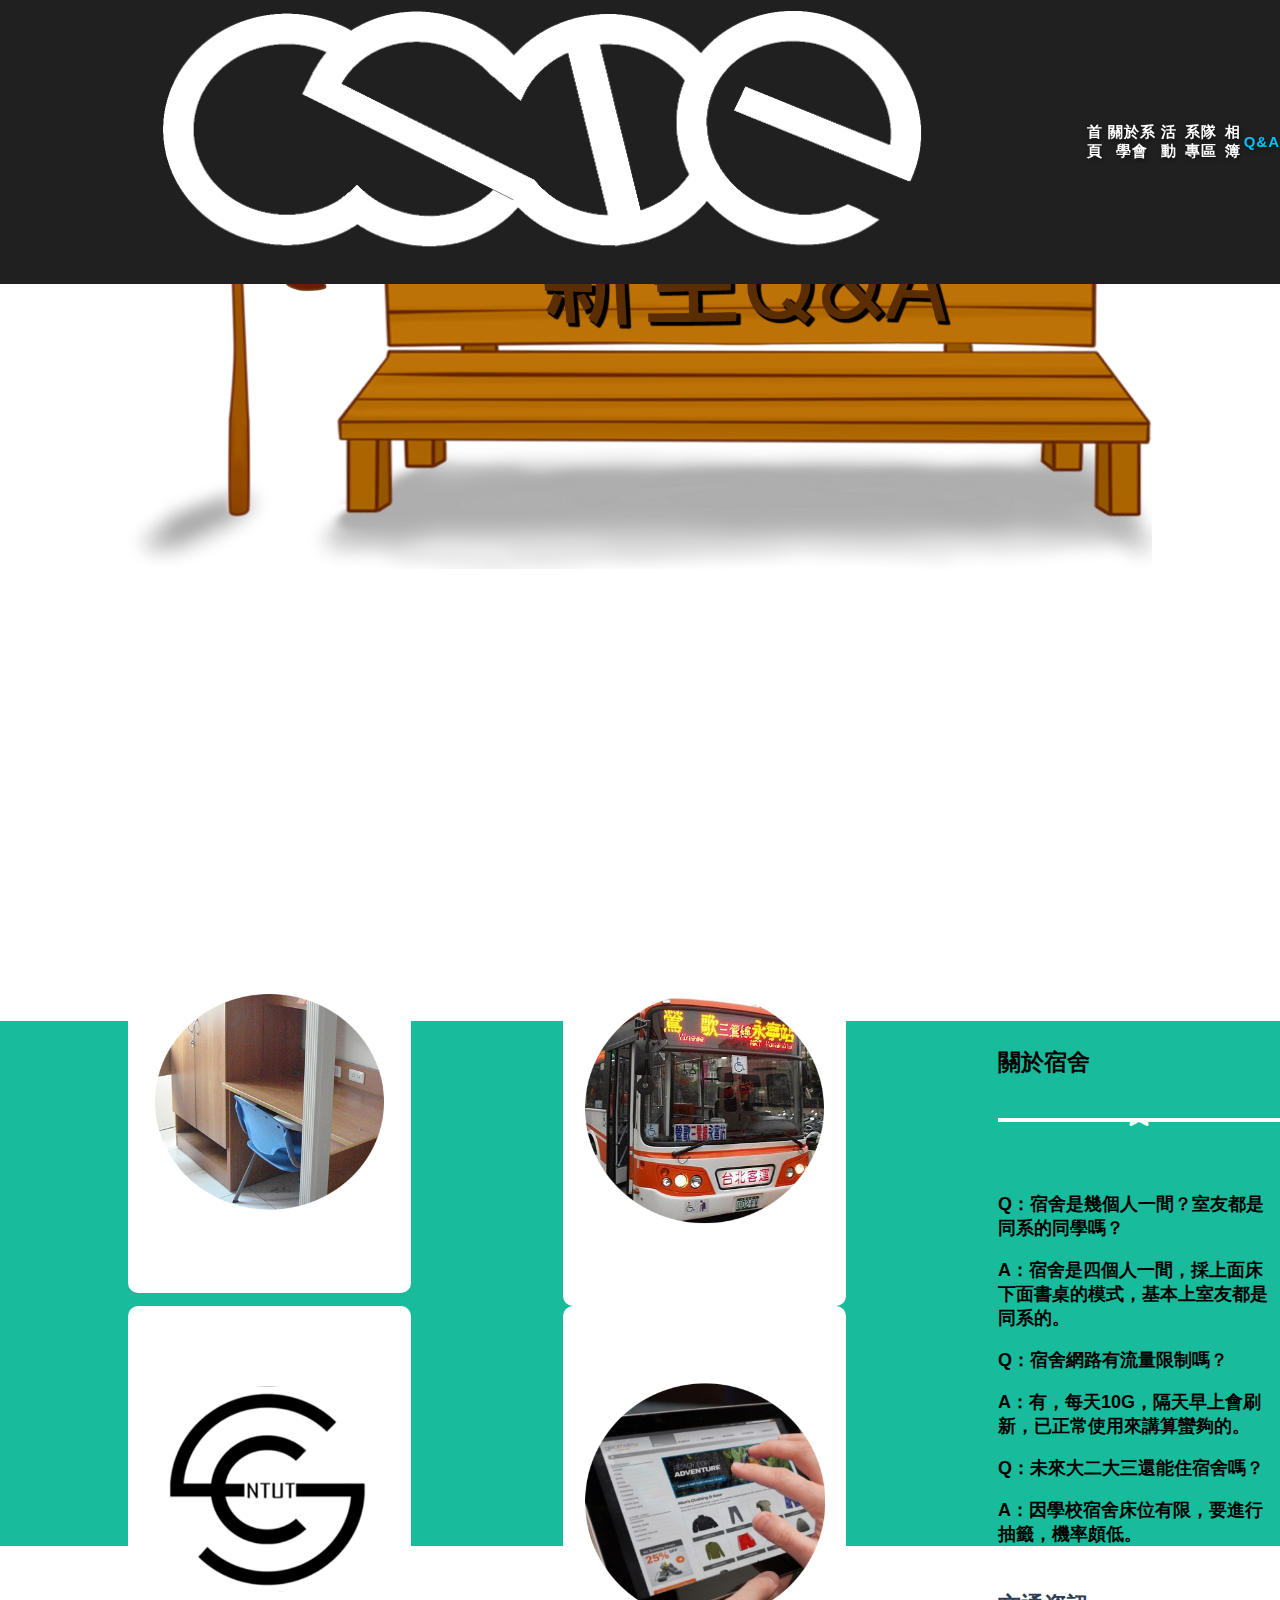
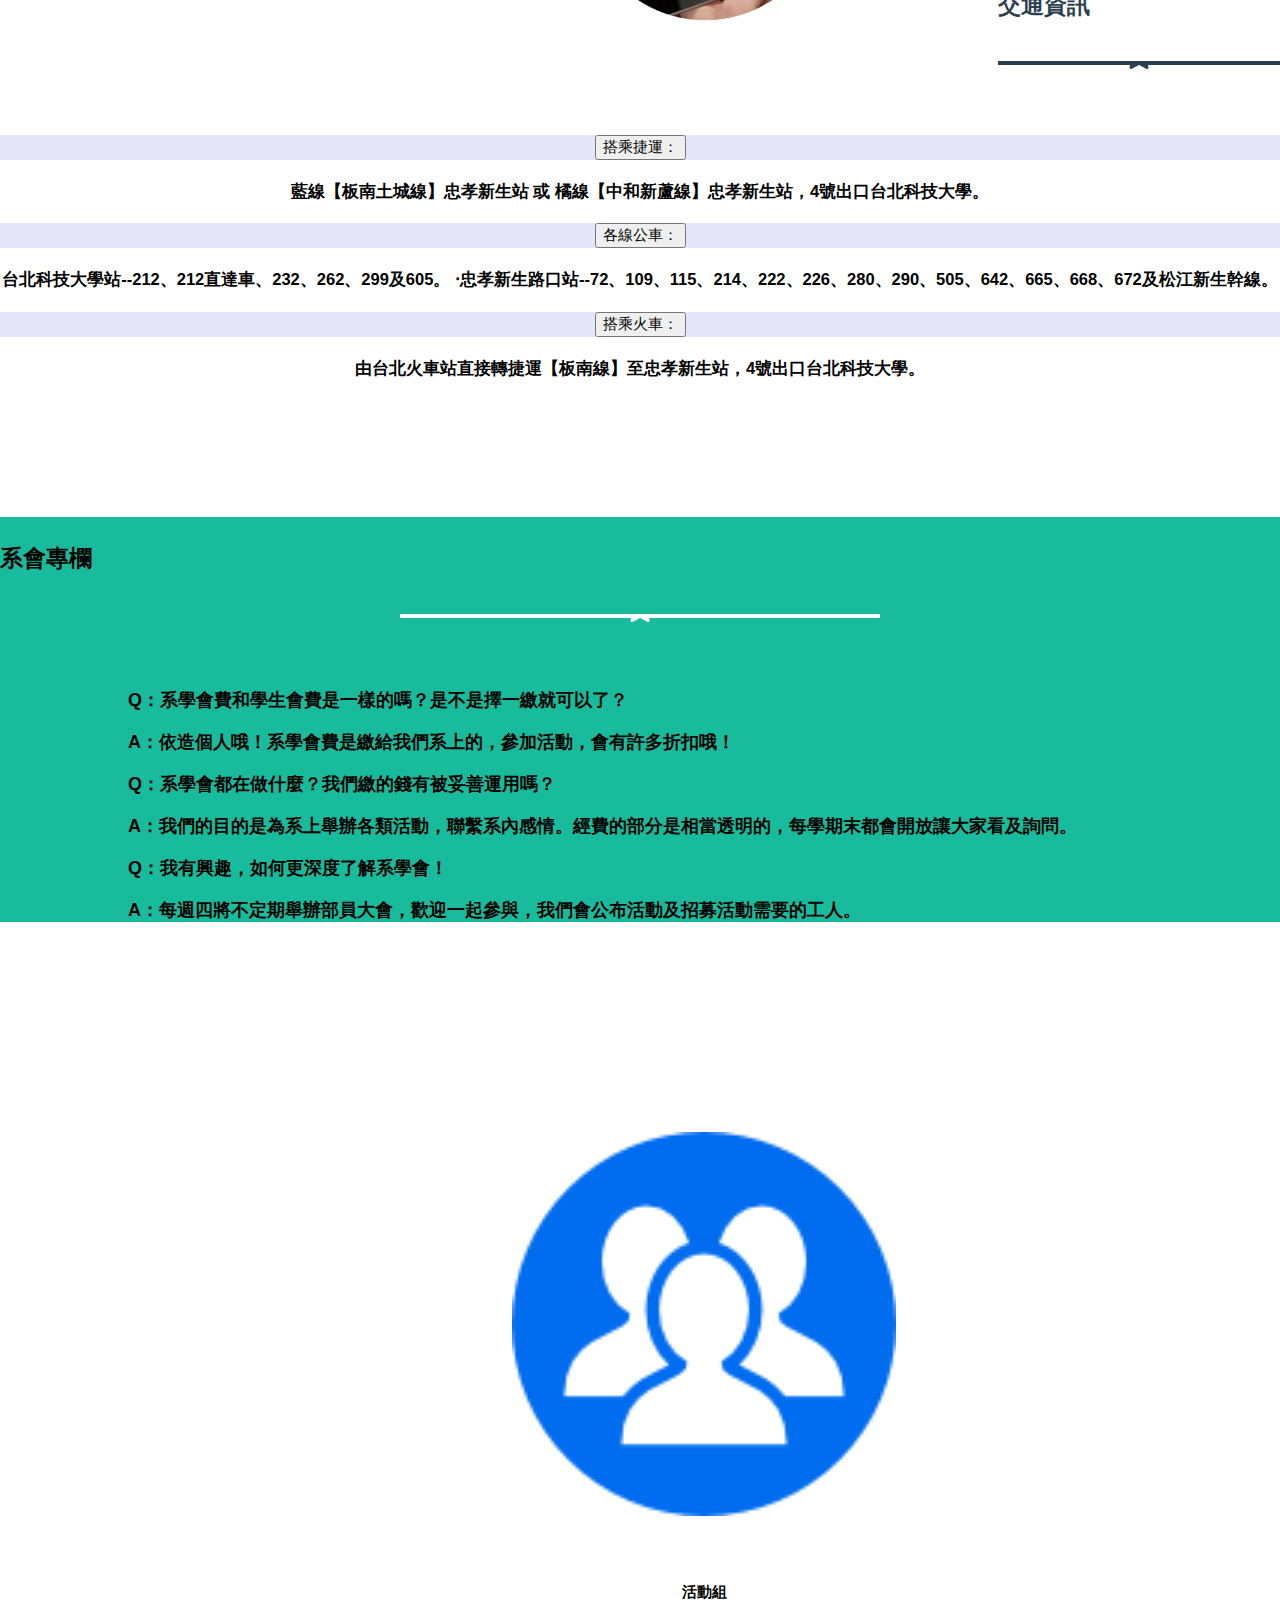
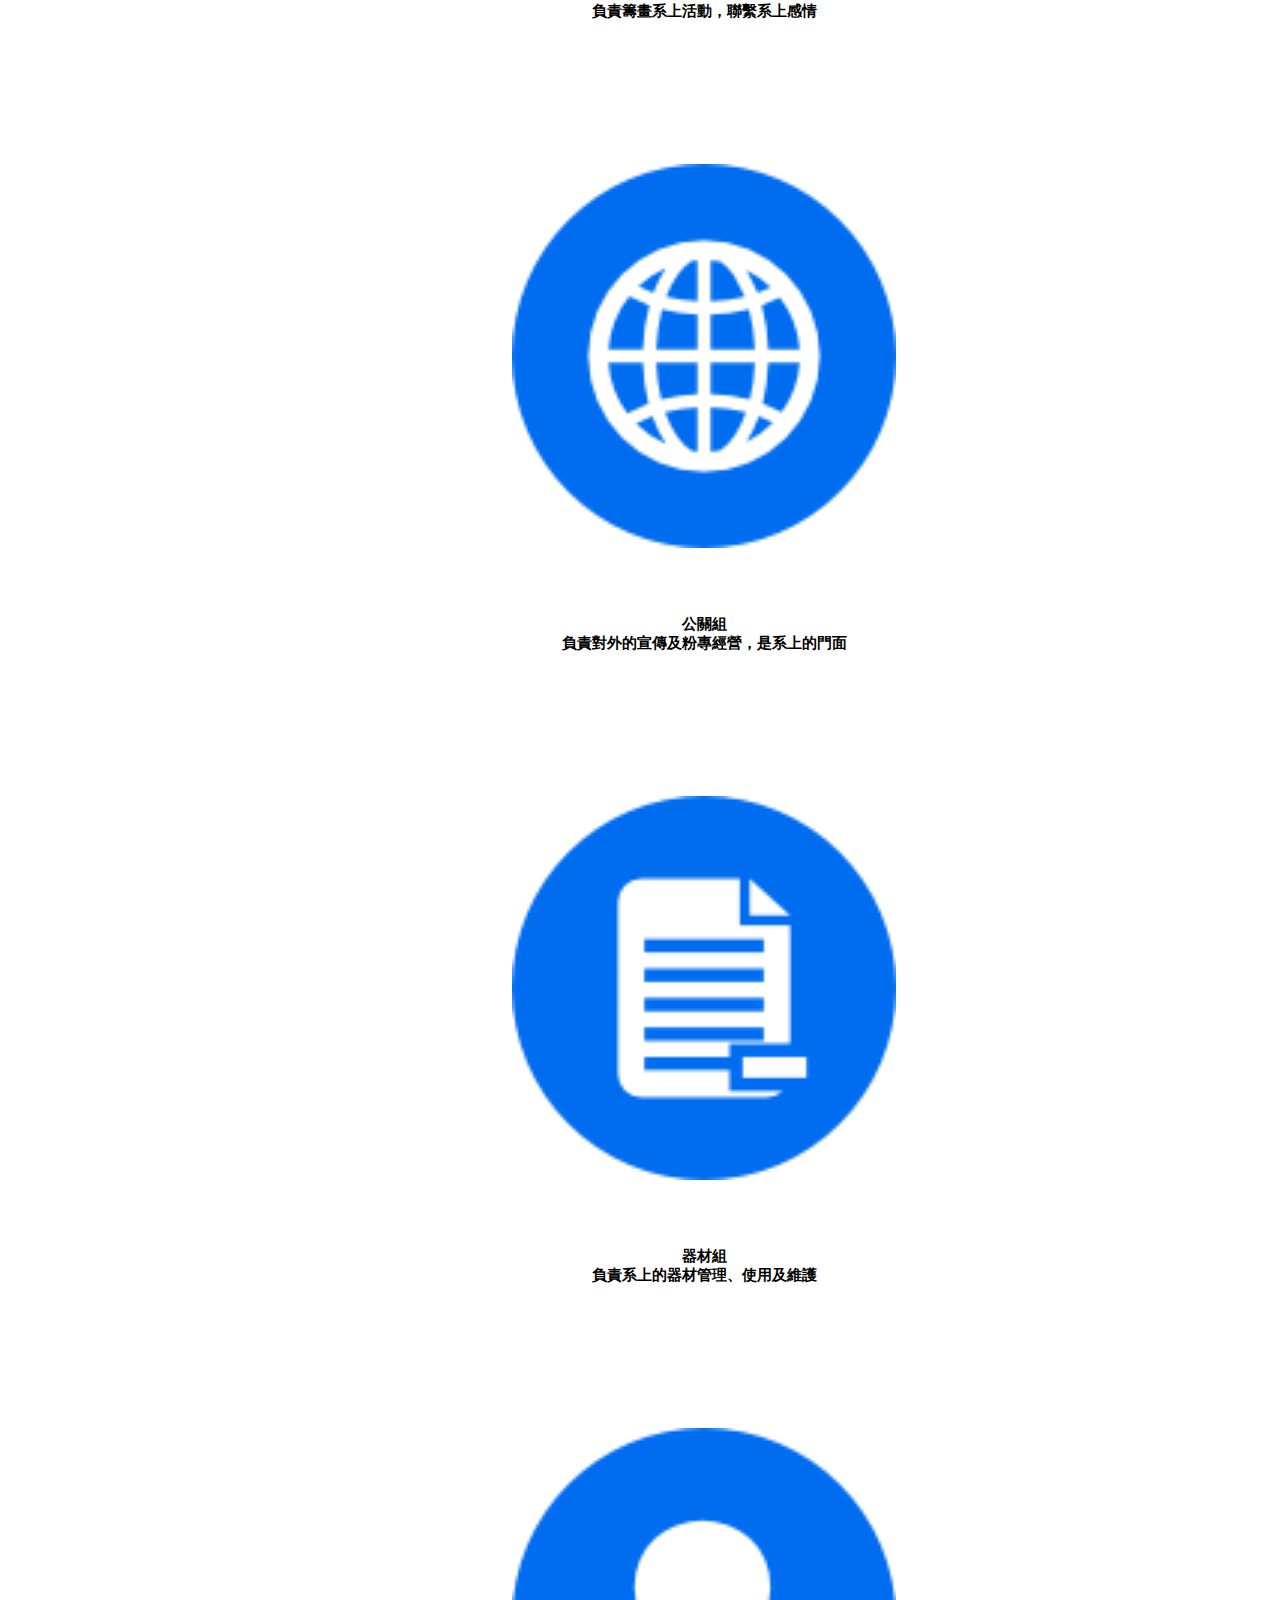
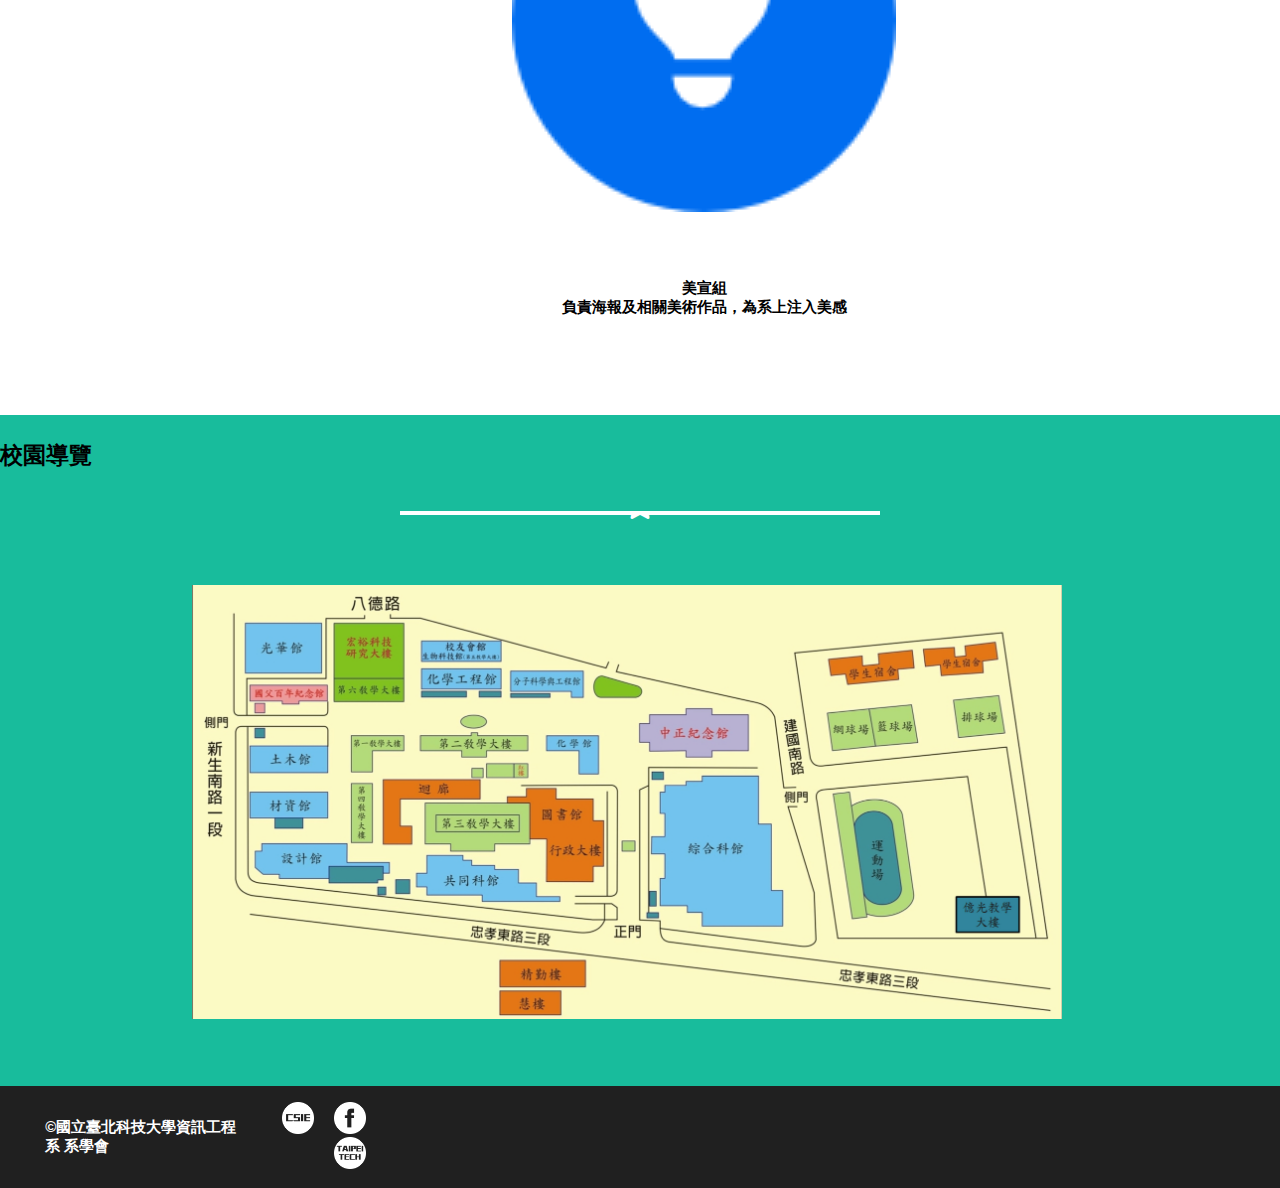
<file: QA.html>
<!doctype html>
<html lang="en">
  <head>
    <!-- Required meta tags -->
    <meta charset="utf-8">
    <meta name="viewport" content="width=device-width, initial-scale=1, shrink-to-fit=no">
    
    <!-- Bootstrap CSS -->
    <link rel="stylesheet" href="https://cdnjs.cloudflare.com/ajax/libs/font-awesome/4.7.0/css/font-awesome.min.css">
    <link rel="stylesheet" href="https://stackpath.bootstrapcdn.com/bootstrap/4.1.1/css/bootstrap.min.css" integrity="sha384-WskhaSGFgHYWDcbwN70/dfYBj47jz9qbsMId/iRN3ewGhXQFZCSftd1LZCfmhktB" crossorigin="anonymous">
    <link rel="stylesheet" href="./css/index2.css">
    <link rel="stylesheet" href="./css/QA.css">
    <title>資工Q&A</title>
    
  </head>
  <body> 
    <header id="hd">
        <div class="container-fluid">
            <div class="row row_navbar">
                <div class="col-sm-2 col-md-1 col-lg-1"></div>
                <div class="col-sm-8 col-md-10 col-lg-10 navbar_container">
                    <div class="col-sm-12 col-md-2 col-lg-2"><a href="./index.html" ><img  id="csie" src="./img/csie.png" ></a></div>
                        <div class="col-md-2 col-lg-2 navbar_a"></div>
                        <div class="col-md-8 col-lg-8 navbar_a">
                            <div class="col-md-2 col-lg-2 navbar_row"><a href="./index.html">首頁</a></div>
                            <div class="col-md-2 col-lg-2 navbar_row"><a href="./about.html">關於系學會</a></div>
                            <div class="col-md-2 col-lg-2 navbar_row"><a href="./activity.html">活動</a></div>
                            <div class="col-md-2 col-lg-2 navbar_row"><a href="./basketball.html">系隊專區</a></div>
                            <div class="col-md-2 col-lg-2 navbar_row"><a href="./listing.html">相簿</a></div>
                            <div class="col-md-2 col-lg-2 navbar_row ishere"><a href="./QA.html">Q&A</a></div>
                        </div>
                        <div class="col-md-9 navbar_row_2"></div>
                        <div class="col-md-1 menubt navbar_row_2" >
                               <i class="fa fa-bars handle"></i>
                        </div>  
                    </div>
                </div>
                <div class="col-sm-2 col-md-1 col-lg-1"></div>
            </div>
            <div class="row row_space"></div>
            <div class="col-sm-12 row row_i row_space">
                <div class="col-sm-12 " >
                    <i class="fa fa-bars handle1 "></i>
                </div>
            </div>
            <div class="container-fluid">
                <img src="./img/QQAA.png" class="img-fluid" alt="Responsive image" width=80%>
            </div>
    </header>
    <div class="row ">
        <div class="col-md-12 col-lg-12 row_nav" >
        <nav>  
            <ul class="col-md-12 col-lg-12 ul_li">
                <div class="col-md-12 col-lg-12 navbar_row">
                    <a href="./index.html"><li >首頁</li></a>
                </div>
                <div class="col-md-12 col-lg-12 navbar_row ">
                        <a href="./about.html"><li >關於系學會</li></a>
                </div>
                <div class="col-md-12 col-lg-12 navbar_row ">
                    <a href="./activity.html"><li >活動</li></a>
                </div>
                <div class="col-md-12 col-lg-12 navbar_row ">
                    <a href="./basketball.html"><li >系隊專區</li></a>
                </div>
                <div class="col-md-12 col-lg-12 navbar_row ">
                        <a href="./listing.html"><li >相簿</li></a>
                    </div>
                <div class="col-md-12 col-lg-12 navbar_row ishere">
                    <a href="./QA.html"><li >Q&A</li></a>
                </div>  
            </ul>
            </nav>
        </div>
    </div>
    <div class="displaystate">
            <div class="row" style="padding-bottom:7%;padding-top:1%;margin-left:10%;">
                <!-- Info Card with social icons -->
                <div class="info-card col-lg-3 col-md-6 col-sm-6">
                        <div class="front">
                            <a href="#about"><img class="card-image" src="./img/dorm2.png"></a>
                        </div>
                    <div class="back">
                        <a href="#about"><img class="card-image" src="./img/dorm_text.png"></a>
                    </div>
                </div>
                <div class="info-card col-lg-3 col-md-6 col-sm-6">
                        <div class="front">
                            <a href="#traffic"><img class="card-image img-fluid" src="./img/bus.png"></a>
                        </div>
                    <div class="back">
                        <a href="#traffic"><img class="card-image img-fluid" src="./img/bus_text.png"></a>
                    </div>
                </div>
                <div class="info-card col-lg-3 col-md-6 col-sm-6">
                    <div class="front">
                        <a href="#deparment"><img class="card-image img-fluid" src="./img/a.png"></a>
                    </div>
                    <div class="back">
                        <a href="#deparment"><img class="card-image img-fluid" src="./img/a_text.png"></a>
                    </div>
                </div>
                <div class="info-card col-lg-3 col-md-6 col-sm-6">
                    <div class="front">
                        <a href="#school"><img class="card-image img-fluid" src="./img/join.png"></a>
                    </div>
                <div class="back">
                    <a href="#school"><img class="card-image img-fluid" src="./img/school.png"></a>
                </div>
            </div>
            </div>
        </div>
        <section class="bg-primary text-white mb-0" id="about">
            <div class="container">
                <h2 class="text-center text-uppercase aboutDrom">關於宿舍</h2>
                <hr class="star-light mb-5">
                <div class="row">
                    <div class="col-lg-12 text-content">
                        <p class="lead">Q：宿舍是幾個人一間？室友都是同系的同學嗎？</p>
                    </div>
                    <div class="col-lg-12 text-content">
                        <p class="lead">A：宿舍是四個人一間，採上面床下面書桌的模式，基本上室友都是同系的。</p>
                    </div>
                    <div class="col-lg-12 text-content">
                        <p class="lead">Q：宿舍網路有流量限制嗎？</p>
                    </div>
                    <div class="col-lg-12 text-content">
                        <p class="lead">A：有，每天10G，隔天早上會刷新，已正常使用來講算蠻夠的。</p>
                    </div>
                    <div class="col-lg-12 text-content">
                        <p class="lead">Q：未來大二大三還能住宿舍嗎？</p>
                    </div>
                    <div class="col-lg-12 text-content">
                        <p class="lead">A：因學校宿舍床位有限，要進行抽籤，機率頗低。</p>
                    </div>
                </div>
            </div>
        </section>
        <!-- Traffic Section -->
        <section id="traffic">
            <div class="container traffic-contain">
                <h2 class="text-center text-uppercase text-secondary mb-0 aboutTraffic">交通資訊</h2>
                <hr class="star-dark mb-5">
                <div class="accordion" id="accordionExample">
                    <div class="card">
                      <div class="card-header" id="headingOne" style="background-color:#E6E6FA">
                        <h5 class="mb-0  trrafic-title">
                          <button class="btn btn-link" type="button" data-toggle="collapse" data-target="#collapseOne" aria-expanded="true" aria-controls="collapseOne">
                            搭乘捷運：
                          </button>
                        </h5>
                      </div>
                  
                      <div id="collapseOne" class="collapse show" aria-labelledby="headingOne" data-parent="#accordionExample">
                        <div class="card-body trrafic-text">
                            <p>藍線【板南土城線】忠孝新生站 或 橘線【中和新蘆線】忠孝新生站，4號出口台北科技大學。</p>
                        </div>
                      </div>
                    </div>
                    <div class="card">
                      <div class="card-header" id="headingTwo"  style="background-color:#E6E6FA">
                        <h5 class="mb-0 trrafic-title">
                          <button class="btn btn-link collapsed" type="button" data-toggle="collapse" data-target="#collapseTwo" aria-expanded="false" aria-controls="collapseTwo">
                            各線公車：
                          </button>
                        </h5>
                      </div>
                      <div id="collapseTwo" class="collapse" aria-labelledby="headingTwo" data-parent="#accordionExample">
                        <div class="card-body trrafic-text">
                            <p>台北科技大學站--212、212直達車、232、262、299及605。 ‧忠孝新生路口站--72、109、115、214、222、226、280、290、505、642、665、668、672及松江新生幹線。</p>
                        </div>
                      </div>
                    </div>
                    <div class="card">
                      <div class="card-header" id="headingThree"  style="background-color:#E6E6FA">
                        <h5 class="mb-0 trrafic-title">
                          <button class="btn btn-link collapsed" type="button" data-toggle="collapse" data-target="#collapseThree" aria-expanded="false" aria-controls="collapseThree">
                            搭乘火車：
                          </button>
                        </h5>
                      </div>
                      <div id="collapseThree" class="collapse" aria-labelledby="headingThree" data-parent="#accordionExample">
                        <div class="card-body trrafic-text">
                            <p>由台北火車站直接轉捷運【板南線】至忠孝新生站，4號出口台北科技大學。</p>
                        </div>
                      </div>
                    </div>
                </div>
            </div>
        </section>
        <section class="bg-primary text-white mb-0" id="deparment">
            <div class="container">
                <h2 class="text-center text-uppercase aboutDrom">系會專欄</h2>
                <hr class="star-light mb-5">
                <div class="row">
                    <div class="col-lg-12 text-content">
                        <p class="lead">Q：系學會費和學生會費是一樣的嗎？是不是擇一繳就可以了？</p>
                    </div>
                    <div class="col-lg-12 text-content">
                        <p class="lead">A：依造個人哦！系學會費是繳給我們系上的，參加活動，會有許多折扣哦！</p>
                    </div>
                    <div class="col-lg-12 text-content">
                        <p class="lead">Q：系學會都在做什麼？我們繳的錢有被妥善運用嗎？</p>
                    </div>
                    <div class="col-lg-12 text-content">
                        <p class="lead">A：我們的目的是為系上舉辦各類活動，聯繫系內感情。經費的部分是相當透明的，每學期末都會開放讓大家看及詢問。</p>
                    </div>
                    <div class="col-lg-12 text-content">
                        <p class="lead">Q：我有興趣，如何更深度了解系學會！</p>
                    </div>
                    <div class="col-lg-12 text-content">
                        <p class="lead">A：每週四將不定期舉辦部員大會，歡迎一起參與，我們會公布活動及招募活動需要的工人。</p>
                    </div>
                </div>
            </div>
        </section>
        <div class="row deparmentIcon">
            <div class="col-sm-12 col-md-6 col-lg-3">
                <img src="./img/group.png" class="img-fluid introduce" alt="Responsive image" style="width:30%;">
                <p class="introduce-text">活動組<br>負責籌畫系上活動，聯繫系上感情</p>
            </div>
            <div class="col-sm-12 col-md-6 col-lg-3">
                <img src="./img/internet.png" class="img-fluid introduce" alt="Responsive image" style="width:30%;">
                <p class="introduce-text">公關組<br>負責對外的宣傳及粉專經營，是系上的門面</p>
            </div>
            <div class="col-sm-12 col-md-6 col-lg-3">
                <img src="./img/document.png" class="img-fluid introduce" alt="Responsive image" style="width:30%;">
                <p class="introduce-text">器材組<br>負責系上的器材管理、使用及維護</p>
            </div>
            <div class="col-sm-12 col-md-6 col-lg-3">
                <img src="./img/light-bulb.png" class="img-fluid introduce" alt="Responsive image" style="width:30%;">
                <p class="introduce-text">美宣組<br>負責海報及相關美術作品，為系上注入美感</p>
            </div>
        </div>

        <section class="bg-primary text-white mb-0" id="school">
            <div class="container">
                <h2 class="text-center text-uppercase aboutDrom">校園導覽</h2>
                <hr class="star-light mb-5">
                <div class="row school">
                    <img src="./img/school_photo.PNG" class="" alt="Responsive image" height=80% width=80%>
                </div>
            </div>
        </section>
    
        <footer>
            <div class="col-sm-12 col-md-12 col-lg-12 footer1">
                    <div class="col-sm-1 col-md-1 col-lg-1"></div>
                    <div class="col-sm-10 col-md-10 col-lg-10 statement">
                            <div class="col-sm-7 col-md-6 col-lg-8">
                                <p>©國立臺北科技大學資訊工程系 系學會</p>  
                            </div>
                            <div class="col-sm-5 col-md-6 col-lg-4 ">
                                <div class="icon">
                                        <a href="https://www.facebook.com/ntutcsieFB/" data-toggle="tooltip" title="國立臺北科技大學 資工系學會粉專"><img  id="facebook1" src="./img/facebook1.png" ></a>
                                        <a href="https://csie.ntut.edu.tw/csie/index_i.htm"  data-toggle="tooltip" title="國立臺北科技大學 資訊工程系網站"><img  id="CSIE1" src="./img/CSIE1.png" ></a>
                                        <a href="https://www.ntut.edu.tw/bin/home.php"  data-toggle="tooltip" title="國立臺北科技大學網站"><img  id="taipeitech1" src="./img/taipeitech1.png" ></a>
                                </div>
                            </div>
                    </div>
                    <div class="col-sm-1 col-md-1 col-lg-1"></div>
            </div>
            <div class="col-12 col-sm-12 col-md-12 col-lg-12 footer2">
                    <div class="col-1 col-sm-1 col-md-1 col-lg-1"></div>
                    <div class="col-10 col-sm-10 col-md-10 col-lg-10 statement">
                            <div class="col-12 col-sm-12 col-md-6 col-lg-4 icon_">
                                    <div class=" icon">
                                            <a href="https://www.facebook.com/ntutcsieFB/" data-toggle="tooltip" title="國立臺北科技大學 資工系學會粉專"><img  id="facebook1" src="./img/facebook1.png" ></a>
                                            <a href="https://csie.ntut.edu.tw/csie/index_i.htm"  data-toggle="tooltip" title="國立臺北科技大學 資訊工程系網站"><img style="margin:0 5px" id="CSIE1" src="./img/CSIE1.png" ></a>
                                            <a href="https://www.ntut.edu.tw/bin/home.php"  data-toggle="tooltip" title="國立臺北科技大學網站"><img  id="taipeitech1" src="./img/taipeitech1.png" ></a>
                                    </div>
                                </div>
                            <div class="col-12 col-sm-12 col-md-6 col-lg-8 p_" >
                                <p>©國立臺北科技大學資訊工程系 系學會</p>  
                            </div>
                            
                    </div>
                    <div class="col-1 col-sm-1 col-md-1 col-lg-1"></div>
            </div>
            
          </footer>
        <!-- TOP鍵 -->
        <a href="JavaScript:" id="return-to-top">Top</i></a>
    </div>


    <!-- Optional JavaScript -->
    <!-- jQuery first, then Popper.js, then Bootstrap JS -->
    
    <script src='http://cdnjs.cloudflare.com/ajax/libs/jquery/2.1.3/jquery.min.js'></script>
    <script src="https://code.jquery.com/jquery-3.3.1.js" integrity="sha256-2Kok7MbOyxpgUVvAk/HJ2jigOSYS2auK4Pfzbm7uH60=" crossorigin="anonymous"></script>
    <script src="https://cdnjs.cloudflare.com/ajax/libs/popper.js/1.14.3/umd/popper.min.js" integrity="sha384-ZMP7rVo3mIykV+2+9J3UJ46jBk0WLaUAdn689aCwoqbBJiSnjAK/l8WvCWPIPm49" crossorigin="anonymous"></script>
    <script src="https://stackpath.bootstrapcdn.com/bootstrap/4.1.1/js/bootstrap.min.js" integrity="sha384-smHYKdLADwkXOn1EmN1qk/HfnUcbVRZyYmZ4qpPea6sjB/pTJ0euyQp0Mk8ck+5T" crossorigin="anonymous"></script>
    <script src="./js/main2.js"></script>
  </body>
</html>
</file>
<file: css/icomoon.css>
@font-face {
    font-family: 'icomoon';
    src:    url('fonts/icomoon.eot?1oniuf');
    src:    url('fonts/icomoon.eot?1oniuf#iefix') format('embedded-opentype'),
        url('fonts/icomoon.ttf?1oniuf') format('truetype'),
        url('fonts/icomoon.woff?1oniuf') format('woff'),
        url('fonts/icomoon.svg?1oniuf#icomoon') format('svg');
    font-weight: normal;
    font-style: normal;
}

[class^="icon-"], [class*=" icon-"] {
    /* use !important to prevent issues with browser extensions that change fonts */
    font-family: 'icomoon' !important;
    speak: none;
    font-style: normal;
    font-weight: normal;
    font-variant: normal;
    text-transform: none;
    line-height: 1;

    /* Better Font Rendering =========== */
    -webkit-font-smoothing: antialiased;
    -moz-osx-font-smoothing: grayscale;
}

.icon-mobile:before {
    content: "\e000";
}
.icon-laptop:before {
    content: "\e001";
}
.icon-desktop:before {
    content: "\e002";
}
.icon-tablet:before {
    content: "\e003";
}
.icon-phone:before {
    content: "\e004";
}
.icon-document:before {
    content: "\e005";
}
.icon-documents:before {
    content: "\e006";
}
.icon-search:before {
    content: "\e007";
}
.icon-clipboard:before {
    content: "\e008";
}
.icon-newspaper:before {
    content: "\e009";
}
.icon-notebook:before {
    content: "\e00a";
}
.icon-book-open:before {
    content: "\e00b";
}
.icon-browser:before {
    content: "\e00c";
}
.icon-calendar:before {
    content: "\e00d";
}
.icon-presentation:before {
    content: "\e00e";
}
.icon-picture:before {
    content: "\e00f";
}
.icon-pictures:before {
    content: "\e010";
}
.icon-video:before {
    content: "\e011";
}
.icon-camera:before {
    content: "\e012";
}
.icon-printer:before {
    content: "\e013";
}
.icon-toolbox:before {
    content: "\e014";
}
.icon-briefcase:before {
    content: "\e015";
}
.icon-wallet:before {
    content: "\e016";
}
.icon-gift:before {
    content: "\e017";
}
.icon-bargraph:before {
    content: "\e018";
}
.icon-grid:before {
    content: "\e019";
}
.icon-expand:before {
    content: "\e01a";
}
.icon-focus:before {
    content: "\e01b";
}
.icon-edit:before {
    content: "\e01c";
}
.icon-adjustments:before {
    content: "\e01d";
}
.icon-ribbon:before {
    content: "\e01e";
}
.icon-hourglass:before {
    content: "\e01f";
}
.icon-lock:before {
    content: "\e020";
}
.icon-megaphone:before {
    content: "\e021";
}
.icon-shield:before {
    content: "\e022";
}
.icon-trophy:before {
    content: "\e023";
}
.icon-flag:before {
    content: "\e024";
}
.icon-map:before {
    content: "\e025";
}
.icon-puzzle:before {
    content: "\e026";
}
.icon-basket:before {
    content: "\e027";
}
.icon-envelope:before {
    content: "\e028";
}
.icon-streetsign:before {
    content: "\e029";
}
.icon-telescope:before {
    content: "\e02a";
}
.icon-gears:before {
    content: "\e02b";
}
.icon-key:before {
    content: "\e02c";
}
.icon-paperclip:before {
    content: "\e02d";
}
.icon-attachment:before {
    content: "\e02e";
}
.icon-pricetags:before {
    content: "\e02f";
}
.icon-lightbulb:before {
    content: "\e030";
}
.icon-layers:before {
    content: "\e031";
}
.icon-pencil:before {
    content: "\e032";
}
.icon-tools:before {
    content: "\e033";
}
.icon-tools-2:before {
    content: "\e034";
}
.icon-scissors:before {
    content: "\e035";
}
.icon-paintbrush:before {
    content: "\e036";
}
.icon-magnifying-glass:before {
    content: "\e037";
}
.icon-circle-compass:before {
    content: "\e038";
}
.icon-linegraph:before {
    content: "\e039";
}
.icon-mic:before {
    content: "\e03a";
}
.icon-strategy:before {
    content: "\e03b";
}
.icon-beaker:before {
    content: "\e03c";
}
.icon-caution:before {
    content: "\e03d";
}
.icon-recycle:before {
    content: "\e03e";
}
.icon-anchor:before {
    content: "\e03f";
}
.icon-profile-male:before {
    content: "\e040";
}
.icon-profile-female:before {
    content: "\e041";
}
.icon-bike:before {
    content: "\e042";
}
.icon-wine:before {
    content: "\e043";
}
.icon-hotairballoon:before {
    content: "\e044";
}
.icon-globe:before {
    content: "\e045";
}
.icon-genius:before {
    content: "\e046";
}
.icon-map-pin:before {
    content: "\e047";
}
.icon-dial:before {
    content: "\e048";
}
.icon-chat:before {
    content: "\e049";
}
.icon-heart:before {
    content: "\e04a";
}
.icon-cloud:before {
    content: "\e04b";
}
.icon-upload:before {
    content: "\e04c";
}
.icon-download:before {
    content: "\e04d";
}
.icon-target:before {
    content: "\e04e";
}
.icon-hazardous:before {
    content: "\e04f";
}
.icon-piechart:before {
    content: "\e050";
}
.icon-speedometer:before {
    content: "\e051";
}
.icon-global:before {
    content: "\e052";
}
.icon-compass:before {
    content: "\e053";
}
.icon-lifesaver:before {
    content: "\e054";
}
.icon-clock:before {
    content: "\e055";
}
.icon-aperture:before {
    content: "\e056";
}
.icon-quote:before {
    content: "\e057";
}
.icon-scope:before {
    content: "\e058";
}
.icon-alarmclock:before {
    content: "\e059";
}
.icon-refresh:before {
    content: "\e05a";
}
.icon-happy:before {
    content: "\e05b";
}
.icon-sad:before {
    content: "\e05c";
}
.icon-facebook:before {
    content: "\e05d";
}
.icon-twitter:before {
    content: "\e05e";
}
.icon-googleplus:before {
    content: "\e05f";
}
.icon-rss:before {
    content: "\e060";
}
.icon-tumblr:before {
    content: "\e061";
}
.icon-linkedin:before {
    content: "\e062";
}
.icon-dribbble:before {
    content: "\e063";
}
.icon-box2:before {
    content: "\ea82";
}
.icon-write:before {
    content: "\ea83";
}
.icon-clock2:before {
    content: "\ea84";
}
.icon-reply2:before {
    content: "\ea85";
}
.icon-reply-all2:before {
    content: "\ea86";
}
.icon-forward2:before {
    content: "\ea87";
}
.icon-flag2:before {
    content: "\ea88";
}
.icon-search2:before {
    content: "\ea89";
}
.icon-trash2:before {
    content: "\ea8a";
}
.icon-envelope2:before {
    content: "\ea8b";
}
.icon-bubble:before {
    content: "\ea8c";
}
.icon-bubbles:before {
    content: "\ea8d";
}
.icon-user2:before {
    content: "\ea8e";
}
.icon-users2:before {
    content: "\ea8f";
}
.icon-cloud2:before {
    content: "\ea90";
}
.icon-download2:before {
    content: "\ea91";
}
.icon-upload2:before {
    content: "\ea92";
}
.icon-rain:before {
    content: "\ea93";
}
.icon-sun:before {
    content: "\ea94";
}
.icon-moon2:before {
    content: "\ea95";
}
.icon-bell2:before {
    content: "\ea96";
}
.icon-folder2:before {
    content: "\ea97";
}
.icon-pin2:before {
    content: "\ea98";
}
.icon-sound2:before {
    content: "\ea99";
}
.icon-microphone:before {
    content: "\ea9a";
}
.icon-camera2:before {
    content: "\ea9b";
}
.icon-image2:before {
    content: "\ea9c";
}
.icon-cog2:before {
    content: "\ea9d";
}
.icon-calendar2:before {
    content: "\ea9e";
}
.icon-book2:before {
    content: "\ea9f";
}
.icon-map-marker:before {
    content: "\eaa0";
}
.icon-store:before {
    content: "\eaa1";
}
.icon-support:before {
    content: "\eaa2";
}
.icon-tag2:before {
    content: "\eaa3";
}
.icon-heart2:before {
    content: "\eaa4";
}
.icon-video-camera:before {
    content: "\eaa5";
}
.icon-trophy2:before {
    content: "\eaa6";
}
.icon-cart:before {
    content: "\eaa7";
}
.icon-eye2:before {
    content: "\eaa8";
}
.icon-cancel:before {
    content: "\eaa9";
}
.icon-chart:before {
    content: "\eaaa";
}
.icon-target2:before {
    content: "\eaab";
}
.icon-printer2:before {
    content: "\eaac";
}
.icon-location2:before {
    content: "\eaad";
}
.icon-bookmark2:before {
    content: "\eaae";
}
.icon-monitor:before {
    content: "\eaaf";
}
.icon-cross2:before {
    content: "\eab0";
}
.icon-plus2:before {
    content: "\eab1";
}
.icon-left:before {
    content: "\eab2";
}
.icon-up:before {
    content: "\eab3";
}
.icon-browser2:before {
    content: "\eab4";
}
.icon-windows:before {
    content: "\eab5";
}
.icon-switch2:before {
    content: "\eab6";
}
.icon-dashboard:before {
    content: "\eab7";
}
.icon-play:before {
    content: "\eab8";
}
.icon-fast-forward:before {
    content: "\eab9";
}
.icon-next:before {
    content: "\eaba";
}
.icon-refresh2:before {
    content: "\eabb";
}
.icon-film:before {
    content: "\eabc";
}
.icon-home2:before {
    content: "\eabd";
}
.icon-add-to-list:before {
    content: "\e901";
}
.icon-classic-computer:before {
    content: "\e902";
}
.icon-controller-fast-backward:before {
    content: "\e903";
}
.icon-creative-commons-attribution:before {
    content: "\e904";
}
.icon-creative-commons-noderivs:before {
    content: "\e905";
}
.icon-creative-commons-noncommercial-eu:before {
    content: "\e906";
}
.icon-creative-commons-noncommercial-us:before {
    content: "\e907";
}
.icon-creative-commons-public-domain:before {
    content: "\e908";
}
.icon-creative-commons-remix:before {
    content: "\e909";
}
.icon-creative-commons-share:before {
    content: "\e90a";
}
.icon-creative-commons-sharealike:before {
    content: "\e90b";
}
.icon-creative-commons:before {
    content: "\e90c";
}
.icon-document-landscape:before {
    content: "\e90d";
}
.icon-remove-user:before {
    content: "\e90e";
}
.icon-warning:before {
    content: "\e90f";
}
.icon-arrow-bold-down:before {
    content: "\e910";
}
.icon-arrow-bold-left:before {
    content: "\e911";
}
.icon-arrow-bold-right:before {
    content: "\e912";
}
.icon-arrow-bold-up:before {
    content: "\e913";
}
.icon-arrow-down:before {
    content: "\e914";
}
.icon-arrow-left:before {
    content: "\e915";
}
.icon-arrow-long-down:before {
    content: "\e916";
}
.icon-arrow-long-left:before {
    content: "\e917";
}
.icon-arrow-long-right:before {
    content: "\e918";
}
.icon-arrow-long-up:before {
    content: "\e919";
}
.icon-arrow-right:before {
    content: "\e91a";
}
.icon-arrow-up:before {
    content: "\e91b";
}
.icon-arrow-with-circle-down:before {
    content: "\e91c";
}
.icon-arrow-with-circle-left:before {
    content: "\e91d";
}
.icon-arrow-with-circle-right:before {
    content: "\e91e";
}
.icon-arrow-with-circle-up:before {
    content: "\e91f";
}
.icon-bookmark:before {
    content: "\e920";
}
.icon-bookmarks:before {
    content: "\e921";
}
.icon-chevron-down:before {
    content: "\e922";
}
.icon-chevron-left:before {
    content: "\e923";
}
.icon-chevron-right:before {
    content: "\e924";
}
.icon-chevron-small-down:before {
    content: "\e925";
}
.icon-chevron-small-left:before {
    content: "\e926";
}
.icon-chevron-small-right:before {
    content: "\e927";
}
.icon-chevron-small-up:before {
    content: "\e928";
}
.icon-chevron-thin-down:before {
    content: "\e929";
}
.icon-chevron-thin-left:before {
    content: "\e92a";
}
.icon-chevron-thin-right:before {
    content: "\e92b";
}
.icon-chevron-thin-up:before {
    content: "\e92c";
}
.icon-chevron-up:before {
    content: "\e92d";
}
.icon-chevron-with-circle-down:before {
    content: "\e92e";
}
.icon-chevron-with-circle-left:before {
    content: "\e92f";
}
.icon-chevron-with-circle-right:before {
    content: "\e930";
}
.icon-chevron-with-circle-up:before {
    content: "\e931";
}
.icon-cloud3:before {
    content: "\e932";
}
.icon-controller-fast-forward:before {
    content: "\e933";
}
.icon-controller-jump-to-start:before {
    content: "\e934";
}
.icon-controller-next:before {
    content: "\e935";
}
.icon-controller-paus:before {
    content: "\e936";
}
.icon-controller-play:before {
    content: "\e937";
}
.icon-controller-record:before {
    content: "\e938";
}
.icon-controller-stop:before {
    content: "\e939";
}
.icon-controller-volume:before {
    content: "\e93a";
}
.icon-dot-single:before {
    content: "\e93b";
}
.icon-dots-three-horizontal:before {
    content: "\e93c";
}
.icon-dots-three-vertical:before {
    content: "\e93d";
}
.icon-dots-two-horizontal:before {
    content: "\e93e";
}
.icon-dots-two-vertical:before {
    content: "\e93f";
}
.icon-download3:before {
    content: "\e940";
}
.icon-emoji-flirt:before {
    content: "\e941";
}
.icon-flow-branch:before {
    content: "\e942";
}
.icon-flow-cascade:before {
    content: "\e943";
}
.icon-flow-line:before {
    content: "\e944";
}
.icon-flow-parallel:before {
    content: "\e945";
}
.icon-flow-tree:before {
    content: "\e946";
}
.icon-install:before {
    content: "\e947";
}
.icon-layers2:before {
    content: "\e948";
}
.icon-open-book:before {
    content: "\e949";
}
.icon-resize-100:before {
    content: "\e94a";
}
.icon-resize-full-screen:before {
    content: "\e94b";
}
.icon-save:before {
    content: "\e94c";
}
.icon-select-arrows:before {
    content: "\e94d";
}
.icon-sound-mute:before {
    content: "\e94e";
}
.icon-sound:before {
    content: "\e94f";
}
.icon-trash:before {
    content: "\e950";
}
.icon-triangle-down:before {
    content: "\e951";
}
.icon-triangle-left:before {
    content: "\e952";
}
.icon-triangle-right:before {
    content: "\e953";
}
.icon-triangle-up:before {
    content: "\e954";
}
.icon-uninstall:before {
    content: "\e955";
}
.icon-upload-to-cloud:before {
    content: "\e956";
}
.icon-upload3:before {
    content: "\e957";
}
.icon-add-user:before {
    content: "\e958";
}
.icon-address:before {
    content: "\e959";
}
.icon-adjust:before {
    content: "\e95a";
}
.icon-air:before {
    content: "\e95b";
}
.icon-aircraft-landing:before {
    content: "\e95c";
}
.icon-aircraft-take-off:before {
    content: "\e95d";
}
.icon-aircraft:before {
    content: "\e95e";
}
.icon-align-bottom:before {
    content: "\e95f";
}
.icon-align-horizontal-middle:before {
    content: "\e960";
}
.icon-align-left:before {
    content: "\e961";
}
.icon-align-right:before {
    content: "\e962";
}
.icon-align-top:before {
    content: "\e963";
}
.icon-align-vertical-middle:before {
    content: "\e964";
}
.icon-archive:before {
    content: "\e965";
}
.icon-area-graph:before {
    content: "\e966";
}
.icon-attachment2:before {
    content: "\e967";
}
.icon-awareness-ribbon:before {
    content: "\e968";
}
.icon-back-in-time:before {
    content: "\e969";
}
.icon-back:before {
    content: "\e96a";
}
.icon-bar-graph:before {
    content: "\e96b";
}
.icon-battery:before {
    content: "\e96c";
}
.icon-beamed-note:before {
    content: "\e96d";
}
.icon-bell:before {
    content: "\e96e";
}
.icon-blackboard:before {
    content: "\e96f";
}
.icon-block:before {
    content: "\e970";
}
.icon-book:before {
    content: "\e971";
}
.icon-bowl:before {
    content: "\e972";
}
.icon-box:before {
    content: "\e973";
}
.icon-briefcase2:before {
    content: "\e974";
}
.icon-browser3:before {
    content: "\e975";
}
.icon-brush:before {
    content: "\e976";
}
.icon-bucket:before {
    content: "\e977";
}
.icon-cake:before {
    content: "\e978";
}
.icon-calculator:before {
    content: "\e979";
}
.icon-calendar3:before {
    content: "\e97a";
}
.icon-camera3:before {
    content: "\e97b";
}
.icon-ccw:before {
    content: "\e97c";
}
.icon-chat2:before {
    content: "\e97d";
}
.icon-check:before {
    content: "\e97e";
}
.icon-circle-with-cross:before {
    content: "\e97f";
}
.icon-circle-with-minus:before {
    content: "\e980";
}
.icon-circle-with-plus:before {
    content: "\e981";
}
.icon-circle:before {
    content: "\e982";
}
.icon-circular-graph:before {
    content: "\e983";
}
.icon-clapperboard:before {
    content: "\e984";
}
.icon-clipboard2:before {
    content: "\e985";
}
.icon-clock3:before {
    content: "\e986";
}
.icon-code:before {
    content: "\e987";
}
.icon-cog:before {
    content: "\e988";
}
.icon-colours:before {
    content: "\e989";
}
.icon-compass2:before {
    content: "\e98a";
}
.icon-copy:before {
    content: "\e98b";
}
.icon-credit-card:before {
    content: "\e98c";
}
.icon-credit:before {
    content: "\e98d";
}
.icon-cross:before {
    content: "\e98e";
}
.icon-cup:before {
    content: "\e98f";
}
.icon-cw:before {
    content: "\e990";
}
.icon-cycle:before {
    content: "\e991";
}
.icon-database:before {
    content: "\e992";
}
.icon-dial-pad:before {
    content: "\e993";
}
.icon-direction:before {
    content: "\e994";
}
.icon-document2:before {
    content: "\e995";
}
.icon-documents2:before {
    content: "\e996";
}
.icon-drink:before {
    content: "\e997";
}
.icon-drive:before {
    content: "\e998";
}
.icon-drop:before {
    content: "\e999";
}
.icon-edit2:before {
    content: "\e99a";
}
.icon-email:before {
    content: "\e99b";
}
.icon-emoji-happy:before {
    content: "\e99c";
}
.icon-emoji-neutral:before {
    content: "\e99d";
}
.icon-emoji-sad:before {
    content: "\e99e";
}
.icon-erase:before {
    content: "\e99f";
}
.icon-eraser:before {
    content: "\e9a0";
}
.icon-export:before {
    content: "\e9a1";
}
.icon-eye:before {
    content: "\e9a2";
}
.icon-feather:before {
    content: "\e9a3";
}
.icon-flag3:before {
    content: "\e9a4";
}
.icon-flash:before {
    content: "\e9a5";
}
.icon-flashlight:before {
    content: "\e9a6";
}
.icon-flat-brush:before {
    content: "\e9a7";
}
.icon-folder-images:before {
    content: "\e9a8";
}
.icon-folder-music:before {
    content: "\e9a9";
}
.icon-folder-video:before {
    content: "\e9aa";
}
.icon-folder:before {
    content: "\e9ab";
}
.icon-forward:before {
    content: "\e9ac";
}
.icon-funnel:before {
    content: "\e9ad";
}
.icon-game-controller:before {
    content: "\e9ae";
}
.icon-gauge:before {
    content: "\e9af";
}
.icon-globe2:before {
    content: "\e9b0";
}
.icon-graduation-cap:before {
    content: "\e9b1";
}
.icon-grid2:before {
    content: "\e9b2";
}
.icon-hair-cross:before {
    content: "\e9b3";
}
.icon-hand:before {
    content: "\e9b4";
}
.icon-heart-outlined:before {
    content: "\e9b5";
}
.icon-heart3:before {
    content: "\e9b6";
}
.icon-help-with-circle:before {
    content: "\e9b7";
}
.icon-help:before {
    content: "\e9b8";
}
.icon-home:before {
    content: "\e9b9";
}
.icon-hour-glass:before {
    content: "\e9ba";
}
.icon-image-inverted:before {
    content: "\e9bb";
}
.icon-image:before {
    content: "\e9bc";
}
.icon-images:before {
    content: "\e9bd";
}
.icon-inbox:before {
    content: "\e9be";
}
.icon-infinity:before {
    content: "\e9bf";
}
.icon-info-with-circle:before {
    content: "\e9c0";
}
.icon-info:before {
    content: "\e9c1";
}
.icon-key2:before {
    content: "\e9c2";
}
.icon-keyboard:before {
    content: "\e9c3";
}
.icon-lab-flask:before {
    content: "\e9c4";
}
.icon-landline:before {
    content: "\e9c5";
}
.icon-language:before {
    content: "\e9c6";
}
.icon-laptop2:before {
    content: "\e9c7";
}
.icon-leaf:before {
    content: "\e9c8";
}
.icon-level-down:before {
    content: "\e9c9";
}
.icon-level-up:before {
    content: "\e9ca";
}
.icon-lifebuoy:before {
    content: "\e9cb";
}
.icon-light-bulb:before {
    content: "\e9cc";
}
.icon-light-down:before {
    content: "\e9cd";
}
.icon-light-up:before {
    content: "\e9ce";
}
.icon-line-graph:before {
    content: "\e9cf";
}
.icon-link:before {
    content: "\e9d0";
}
.icon-list:before {
    content: "\e9d1";
}
.icon-location-pin:before {
    content: "\e9d2";
}
.icon-location:before {
    content: "\e9d3";
}
.icon-lock-open:before {
    content: "\e9d4";
}
.icon-lock2:before {
    content: "\e9d5";
}
.icon-log-out:before {
    content: "\e9d6";
}
.icon-login:before {
    content: "\e9d7";
}
.icon-loop:before {
    content: "\e9d8";
}
.icon-magnet:before {
    content: "\e9d9";
}
.icon-magnifying-glass2:before {
    content: "\e9da";
}
.icon-mail:before {
    content: "\e9db";
}
.icon-man:before {
    content: "\e9dc";
}
.icon-map2:before {
    content: "\e9dd";
}
.icon-mask:before {
    content: "\e9de";
}
.icon-medal:before {
    content: "\e9df";
}
.icon-megaphone2:before {
    content: "\e9e0";
}
.icon-menu:before {
    content: "\e9e1";
}
.icon-message:before {
    content: "\e9e2";
}
.icon-mic2:before {
    content: "\e9e3";
}
.icon-minus:before {
    content: "\e9e4";
}
.icon-mobile2:before {
    content: "\e9e5";
}
.icon-modern-mic:before {
    content: "\e9e6";
}
.icon-moon:before {
    content: "\e9e7";
}
.icon-mouse:before {
    content: "\e9e8";
}
.icon-music:before {
    content: "\e9e9";
}
.icon-network:before {
    content: "\e9ea";
}
.icon-new-message:before {
    content: "\e9eb";
}
.icon-new:before {
    content: "\e9ec";
}
.icon-news:before {
    content: "\e9ed";
}
.icon-note:before {
    content: "\e9ee";
}
.icon-notification:before {
    content: "\e9ef";
}
.icon-old-mobile:before {
    content: "\e9f0";
}
.icon-old-phone:before {
    content: "\e9f1";
}
.icon-palette:before {
    content: "\e9f2";
}
.icon-paper-plane:before {
    content: "\e9f3";
}
.icon-pencil2:before {
    content: "\e9f4";
}
.icon-phone2:before {
    content: "\e9f5";
}
.icon-pie-chart:before {
    content: "\e9f6";
}
.icon-pin:before {
    content: "\e9f7";
}
.icon-plus:before {
    content: "\e9f8";
}
.icon-popup:before {
    content: "\e9f9";
}
.icon-power-plug:before {
    content: "\e9fa";
}
.icon-price-ribbon:before {
    content: "\e9fb";
}
.icon-price-tag:before {
    content: "\e9fc";
}
.icon-print:before {
    content: "\e9fd";
}
.icon-progress-empty:before {
    content: "\e9fe";
}
.icon-progress-full:before {
    content: "\e9ff";
}
.icon-progress-one:before {
    content: "\ea00";
}
.icon-progress-two:before {
    content: "\ea01";
}
.icon-publish:before {
    content: "\ea02";
}
.icon-quote2:before {
    content: "\ea03";
}
.icon-radio:before {
    content: "\ea04";
}
.icon-reply-all:before {
    content: "\ea05";
}
.icon-reply:before {
    content: "\ea06";
}
.icon-retweet:before {
    content: "\ea07";
}
.icon-rocket:before {
    content: "\ea08";
}
.icon-round-brush:before {
    content: "\ea09";
}
.icon-rss2:before {
    content: "\ea0a";
}
.icon-ruler:before {
    content: "\ea0b";
}
.icon-scissors2:before {
    content: "\ea0c";
}
.icon-share-alternitive:before {
    content: "\ea0d";
}
.icon-share:before {
    content: "\ea0e";
}
.icon-shareable:before {
    content: "\ea0f";
}
.icon-shield2:before {
    content: "\ea10";
}
.icon-shop:before {
    content: "\ea11";
}
.icon-shopping-bag:before {
    content: "\ea12";
}
.icon-shopping-basket:before {
    content: "\ea13";
}
.icon-shopping-cart:before {
    content: "\ea14";
}
.icon-shuffle:before {
    content: "\ea15";
}
.icon-signal:before {
    content: "\ea16";
}
.icon-sound-mix:before {
    content: "\ea17";
}
.icon-sports-club:before {
    content: "\ea18";
}
.icon-spreadsheet:before {
    content: "\ea19";
}
.icon-squared-cross:before {
    content: "\ea1a";
}
.icon-squared-minus:before {
    content: "\ea1b";
}
.icon-squared-plus:before {
    content: "\ea1c";
}
.icon-star-outlined:before {
    content: "\ea1d";
}
.icon-star:before {
    content: "\ea1e";
}
.icon-stopwatch:before {
    content: "\ea1f";
}
.icon-suitcase:before {
    content: "\ea20";
}
.icon-swap:before {
    content: "\ea21";
}
.icon-sweden:before {
    content: "\ea22";
}
.icon-switch:before {
    content: "\ea23";
}
.icon-tablet2:before {
    content: "\ea24";
}
.icon-tag:before {
    content: "\ea25";
}
.icon-text-document-inverted:before {
    content: "\ea26";
}
.icon-text-document:before {
    content: "\ea27";
}
.icon-text:before {
    content: "\ea28";
}
.icon-thermometer:before {
    content: "\ea29";
}
.icon-thumbs-down:before {
    content: "\ea2a";
}
.icon-thumbs-up:before {
    content: "\ea2b";
}
.icon-thunder-cloud:before {
    content: "\ea2c";
}
.icon-ticket:before {
    content: "\ea2d";
}
.icon-time-slot:before {
    content: "\ea2e";
}
.icon-tools2:before {
    content: "\ea2f";
}
.icon-traffic-cone:before {
    content: "\ea30";
}
.icon-tree:before {
    content: "\ea31";
}
.icon-trophy3:before {
    content: "\ea32";
}
.icon-tv:before {
    content: "\ea33";
}
.icon-typing:before {
    content: "\ea34";
}
.icon-unread:before {
    content: "\ea35";
}
.icon-untag:before {
    content: "\ea36";
}
.icon-user:before {
    content: "\ea37";
}
.icon-users:before {
    content: "\ea38";
}
.icon-v-card:before {
    content: "\ea39";
}
.icon-video2:before {
    content: "\ea3a";
}
.icon-vinyl:before {
    content: "\ea3b";
}
.icon-voicemail:before {
    content: "\ea3c";
}
.icon-wallet2:before {
    content: "\ea3d";
}
.icon-water:before {
    content: "\ea3e";
}
.icon-500px-with-circle:before {
    content: "\ea3f";
}
.icon-500px:before {
    content: "\ea40";
}
.icon-basecamp:before {
    content: "\ea41";
}
.icon-behance:before {
    content: "\ea42";
}
.icon-creative-cloud:before {
    content: "\ea43";
}
.icon-dropbox:before {
    content: "\ea44";
}
.icon-evernote:before {
    content: "\ea45";
}
.icon-flattr:before {
    content: "\ea46";
}
.icon-foursquare:before {
    content: "\ea47";
}
.icon-google-drive:before {
    content: "\ea48";
}
.icon-google-hangouts:before {
    content: "\ea49";
}
.icon-grooveshark:before {
    content: "\ea4a";
}
.icon-icloud:before {
    content: "\ea4b";
}
.icon-mixi:before {
    content: "\ea4c";
}
.icon-onedrive:before {
    content: "\ea4d";
}
.icon-paypal:before {
    content: "\ea4e";
}
.icon-picasa:before {
    content: "\ea4f";
}
.icon-qq:before {
    content: "\ea50";
}
.icon-rdio-with-circle:before {
    content: "\ea51";
}
.icon-renren:before {
    content: "\ea52";
}
.icon-scribd:before {
    content: "\ea53";
}
.icon-sina-weibo:before {
    content: "\ea54";
}
.icon-skype-with-circle:before {
    content: "\ea55";
}
.icon-skype:before {
    content: "\ea56";
}
.icon-slideshare:before {
    content: "\ea57";
}
.icon-smashing:before {
    content: "\ea58";
}
.icon-soundcloud:before {
    content: "\ea59";
}
.icon-spotify-with-circle:before {
    content: "\ea5a";
}
.icon-spotify:before {
    content: "\ea5b";
}
.icon-swarm:before {
    content: "\ea5c";
}
.icon-vine-with-circle:before {
    content: "\ea5d";
}
.icon-vine:before {
    content: "\ea5e";
}
.icon-vk-alternitive:before {
    content: "\ea5f";
}
.icon-vk-with-circle:before {
    content: "\ea60";
}
.icon-vk:before {
    content: "\ea61";
}
.icon-xing-with-circle:before {
    content: "\ea62";
}
.icon-xing:before {
    content: "\ea63";
}
.icon-yelp:before {
    content: "\ea64";
}
.icon-dribbble-with-circle:before {
    content: "\ea65";
}
.icon-dribbble2:before {
    content: "\ea66";
}
.icon-facebook-with-circle:before {
    content: "\ea67";
}
.icon-facebook2:before {
    content: "\ea68";
}
.icon-flickr-with-circle:before {
    content: "\ea69";
}
.icon-flickr:before {
    content: "\ea6a";
}
.icon-github-with-circle:before {
    content: "\ea6b";
}
.icon-github:before {
    content: "\ea6c";
}
.icon-google-with-circle:before {
    content: "\ea6d";
}
.icon-google:before {
    content: "\ea6e";
}
.icon-instagram-with-circle:before {
    content: "\ea6f";
}
.icon-instagram:before {
    content: "\ea70";
}
.icon-lastfm-with-circle:before {
    content: "\ea71";
}
.icon-lastfm:before {
    content: "\ea72";
}
.icon-linkedin-with-circle:before {
    content: "\ea73";
}
.icon-linkedin2:before {
    content: "\ea74";
}
.icon-pinterest-with-circle:before {
    content: "\ea75";
}
.icon-pinterest:before {
    content: "\ea76";
}
.icon-rdio:before {
    content: "\ea77";
}
.icon-stumbleupon-with-circle:before {
    content: "\ea78";
}
.icon-stumbleupon:before {
    content: "\ea79";
}
.icon-tumblr-with-circle:before {
    content: "\ea7a";
}
.icon-tumblr2:before {
    content: "\ea7b";
}
.icon-twitter-with-circle:before {
    content: "\ea7c";
}
.icon-twitter2:before {
    content: "\ea7d";
}
.icon-vimeo-with-circle:before {
    content: "\ea7e";
}
.icon-vimeo:before {
    content: "\ea7f";
}
.icon-youtube-with-circle:before {
    content: "\ea80";
}
.icon-youtube:before {
    content: "\ea81";
}
.icon-home3:before {
    content: "\eabe";
}
.icon-home22:before {
    content: "\eabf";
}
.icon-home32:before {
    content: "\eac0";
}
.icon-office:before {
    content: "\eac1";
}
.icon-newspaper2:before {
    content: "\eac2";
}
.icon-pencil3:before {
    content: "\eac3";
}
.icon-pencil22:before {
    content: "\eac4";
}
.icon-quill:before {
    content: "\eac5";
}
.icon-pen:before {
    content: "\eac6";
}
.icon-blog:before {
    content: "\eac7";
}
.icon-eyedropper:before {
    content: "\eac8";
}
.icon-droplet:before {
    content: "\eac9";
}
.icon-paint-format:before {
    content: "\eaca";
}
.icon-image3:before {
    content: "\eacb";
}
.icon-images2:before {
    content: "\eacc";
}
.icon-camera4:before {
    content: "\eacd";
}
.icon-headphones:before {
    content: "\eace";
}
.icon-music2:before {
    content: "\eacf";
}
.icon-play2:before {
    content: "\ead0";
}
.icon-film2:before {
    content: "\ead1";
}
.icon-video-camera2:before {
    content: "\ead2";
}
.icon-dice:before {
    content: "\ead3";
}
.icon-pacman:before {
    content: "\ead4";
}
.icon-spades:before {
    content: "\ead5";
}
.icon-clubs:before {
    content: "\ead6";
}
.icon-diamonds:before {
    content: "\ead7";
}
.icon-bullhorn:before {
    content: "\ead8";
}
.icon-connection:before {
    content: "\ead9";
}
.icon-podcast:before {
    content: "\eada";
}
.icon-feed:before {
    content: "\eadb";
}
.icon-mic3:before {
    content: "\eadc";
}
.icon-book3:before {
    content: "\eadd";
}
.icon-books:before {
    content: "\eade";
}
.icon-library:before {
    content: "\eadf";
}
.icon-file-text:before {
    content: "\eae0";
}
.icon-profile:before {
    content: "\eae1";
}
.icon-file-empty:before {
    content: "\eae2";
}
.icon-files-empty:before {
    content: "\eae3";
}
.icon-file-text2:before {
    content: "\eae4";
}
.icon-file-picture:before {
    content: "\eae5";
}
.icon-file-music:before {
    content: "\eae6";
}
.icon-file-play:before {
    content: "\eae7";
}
.icon-file-video:before {
    content: "\eae8";
}
.icon-file-zip:before {
    content: "\eae9";
}
.icon-copy2:before {
    content: "\eaea";
}
.icon-paste:before {
    content: "\eaeb";
}
.icon-stack:before {
    content: "\eaec";
}
.icon-folder3:before {
    content: "\eaed";
}
.icon-folder-open:before {
    content: "\eaee";
}
.icon-folder-plus:before {
    content: "\eaef";
}
.icon-folder-minus:before {
    content: "\eaf0";
}
.icon-folder-download:before {
    content: "\eaf1";
}
.icon-folder-upload:before {
    content: "\eaf2";
}
.icon-price-tag2:before {
    content: "\eaf3";
}
.icon-price-tags:before {
    content: "\eaf4";
}
.icon-barcode:before {
    content: "\eaf5";
}
.icon-qrcode:before {
    content: "\eaf6";
}
.icon-ticket2:before {
    content: "\eaf7";
}
.icon-cart2:before {
    content: "\eaf8";
}
.icon-coin-dollar:before {
    content: "\eaf9";
}
.icon-coin-euro:before {
    content: "\eafa";
}
.icon-coin-pound:before {
    content: "\eafb";
}
.icon-coin-yen:before {
    content: "\eafc";
}
.icon-credit-card2:before {
    content: "\eafd";
}
.icon-calculator2:before {
    content: "\eafe";
}
.icon-lifebuoy2:before {
    content: "\eaff";
}
.icon-phone3:before {
    content: "\eb00";
}
.icon-phone-hang-up:before {
    content: "\eb01";
}
.icon-address-book:before {
    content: "\eb02";
}
.icon-envelop:before {
    content: "\eb03";
}
.icon-pushpin:before {
    content: "\eb04";
}
.icon-location3:before {
    content: "\eb05";
}
.icon-location22:before {
    content: "\eb06";
}
.icon-compass3:before {
    content: "\eb07";
}
.icon-compass22:before {
    content: "\eb08";
}
.icon-map3:before {
    content: "\eb09";
}
.icon-map22:before {
    content: "\eb0a";
}
.icon-history:before {
    content: "\eb0b";
}
.icon-clock4:before {
    content: "\eb0c";
}
.icon-clock22:before {
    content: "\eb0d";
}
.icon-alarm:before {
    content: "\eb0e";
}
.icon-bell3:before {
    content: "\eb0f";
}
.icon-stopwatch2:before {
    content: "\eb10";
}
.icon-calendar4:before {
    content: "\eb11";
}
.icon-printer3:before {
    content: "\eb12";
}
.icon-keyboard2:before {
    content: "\eb13";
}
.icon-display:before {
    content: "\eb14";
}
.icon-laptop3:before {
    content: "\eb15";
}
.icon-mobile3:before {
    content: "\eb16";
}
.icon-mobile22:before {
    content: "\eb17";
}
.icon-tablet3:before {
    content: "\eb18";
}
.icon-tv2:before {
    content: "\eb19";
}
.icon-drawer:before {
    content: "\eb1a";
}
.icon-drawer2:before {
    content: "\eb1b";
}
.icon-box-add:before {
    content: "\eb1c";
}
.icon-box-remove:before {
    content: "\eb1d";
}
.icon-download4:before {
    content: "\eb1e";
}
.icon-upload4:before {
    content: "\eb1f";
}
.icon-floppy-disk:before {
    content: "\eb20";
}
.icon-drive2:before {
    content: "\eb21";
}
.icon-database2:before {
    content: "\eb22";
}
.icon-undo:before {
    content: "\eb23";
}
.icon-redo:before {
    content: "\eb24";
}
.icon-undo2:before {
    content: "\eb25";
}
.icon-redo2:before {
    content: "\eb26";
}
.icon-forward3:before {
    content: "\eb27";
}
.icon-reply3:before {
    content: "\eb28";
}
.icon-bubble2:before {
    content: "\eb29";
}
.icon-bubbles2:before {
    content: "\eb2a";
}
.icon-bubbles22:before {
    content: "\eb2b";
}
.icon-bubble22:before {
    content: "\eb2c";
}
.icon-bubbles3:before {
    content: "\eb2d";
}
.icon-bubbles4:before {
    content: "\eb2e";
}
.icon-user3:before {
    content: "\eb2f";
}
.icon-users3:before {
    content: "\eb30";
}
.icon-user-plus:before {
    content: "\eb31";
}
.icon-user-minus:before {
    content: "\eb32";
}
.icon-user-check:before {
    content: "\eb33";
}
.icon-user-tie:before {
    content: "\eb34";
}
.icon-quotes-left:before {
    content: "\eb35";
}
.icon-quotes-right:before {
    content: "\eb36";
}
.icon-hour-glass2:before {
    content: "\eb37";
}
.icon-spinner:before {
    content: "\eb38";
}
.icon-spinner2:before {
    content: "\eb39";
}
.icon-spinner3:before {
    content: "\eb3a";
}
.icon-spinner4:before {
    content: "\eb3b";
}
.icon-spinner5:before {
    content: "\eb3c";
}
.icon-spinner6:before {
    content: "\eb3d";
}
.icon-spinner7:before {
    content: "\eb3e";
}
.icon-spinner8:before {
    content: "\eb3f";
}
.icon-spinner9:before {
    content: "\eb40";
}
.icon-spinner10:before {
    content: "\eb41";
}
.icon-spinner11:before {
    content: "\eb42";
}
.icon-binoculars:before {
    content: "\eb43";
}
.icon-search3:before {
    content: "\eb44";
}
.icon-zoom-in:before {
    content: "\eb45";
}
.icon-zoom-out:before {
    content: "\eb46";
}
.icon-enlarge:before {
    content: "\eb47";
}
.icon-shrink:before {
    content: "\eb48";
}
.icon-enlarge2:before {
    content: "\eb49";
}
.icon-shrink2:before {
    content: "\eb4a";
}
.icon-key3:before {
    content: "\eb4b";
}
.icon-key22:before {
    content: "\eb4c";
}
.icon-lock3:before {
    content: "\eb4d";
}
.icon-unlocked:before {
    content: "\eb4e";
}
.icon-wrench:before {
    content: "\eb4f";
}
.icon-equalizer:before {
    content: "\eb50";
}
.icon-equalizer2:before {
    content: "\eb51";
}
.icon-cog3:before {
    content: "\eb52";
}
.icon-cogs:before {
    content: "\eb53";
}
.icon-hammer:before {
    content: "\eb54";
}
.icon-magic-wand:before {
    content: "\eb55";
}
.icon-aid-kit:before {
    content: "\eb56";
}
.icon-bug:before {
    content: "\eb57";
}
.icon-pie-chart2:before {
    content: "\eb58";
}
.icon-stats-dots:before {
    content: "\eb59";
}
.icon-stats-bars:before {
    content: "\eb5a";
}
.icon-stats-bars2:before {
    content: "\eb5b";
}
.icon-trophy4:before {
    content: "\eb5c";
}
.icon-gift2:before {
    content: "\eb5d";
}
.icon-glass:before {
    content: "\eb5e";
}
.icon-glass2:before {
    content: "\eb5f";
}
.icon-mug:before {
    content: "\eb60";
}
.icon-spoon-knife:before {
    content: "\eb61";
}
.icon-leaf2:before {
    content: "\eb62";
}
.icon-rocket2:before {
    content: "\eb63";
}
.icon-meter:before {
    content: "\eb64";
}
.icon-meter2:before {
    content: "\eb65";
}
.icon-hammer2:before {
    content: "\eb66";
}
.icon-fire:before {
    content: "\eb67";
}
.icon-lab:before {
    content: "\eb68";
}
.icon-magnet2:before {
    content: "\eb69";
}
.icon-bin:before {
    content: "\eb6a";
}
.icon-bin2:before {
    content: "\eb6b";
}
.icon-briefcase3:before {
    content: "\eb6c";
}
.icon-airplane:before {
    content: "\eb6d";
}
.icon-truck:before {
    content: "\eb6e";
}
.icon-road:before {
    content: "\eb6f";
}
.icon-accessibility:before {
    content: "\eb70";
}
.icon-target3:before {
    content: "\eb71";
}
.icon-shield3:before {
    content: "\eb72";
}
.icon-power:before {
    content: "\eb73";
}
.icon-switch3:before {
    content: "\eb74";
}
.icon-power-cord:before {
    content: "\eb75";
}
.icon-clipboard3:before {
    content: "\eb76";
}
.icon-list-numbered:before {
    content: "\eb77";
}
.icon-list2:before {
    content: "\eb78";
}
.icon-list22:before {
    content: "\eb79";
}
.icon-tree2:before {
    content: "\eb7a";
}
.icon-menu2:before {
    content: "\eb7b";
}
.icon-menu22:before {
    content: "\eb7c";
}
.icon-menu3:before {
    content: "\eb7d";
}
.icon-menu4:before {
    content: "\eb7e";
}
.icon-cloud4:before {
    content: "\eb7f";
}
.icon-cloud-download:before {
    content: "\eb80";
}
.icon-cloud-upload:before {
    content: "\eb81";
}
.icon-cloud-check:before {
    content: "\eb82";
}
.icon-download22:before {
    content: "\eb83";
}
.icon-upload22:before {
    content: "\eb84";
}
.icon-download32:before {
    content: "\eb85";
}
.icon-upload32:before {
    content: "\eb86";
}
.icon-sphere:before {
    content: "\eb87";
}
.icon-earth:before {
    content: "\eb88";
}
.icon-link2:before {
    content: "\eb89";
}
.icon-flag4:before {
    content: "\eb8a";
}
.icon-attachment3:before {
    content: "\eb8b";
}
.icon-eye3:before {
    content: "\eb8c";
}
.icon-eye-plus:before {
    content: "\eb8d";
}
.icon-eye-minus:before {
    content: "\eb8e";
}
.icon-eye-blocked:before {
    content: "\eb8f";
}
.icon-bookmark3:before {
    content: "\eb90";
}
.icon-bookmarks2:before {
    content: "\eb91";
}
.icon-sun2:before {
    content: "\eb92";
}
.icon-contrast:before {
    content: "\eb93";
}
.icon-brightness-contrast:before {
    content: "\eb94";
}
.icon-star-empty:before {
    content: "\eb95";
}
.icon-star-half:before {
    content: "\eb96";
}
.icon-star-full:before {
    content: "\eb97";
}
.icon-heart4:before {
    content: "\eb98";
}
.icon-heart-broken:before {
    content: "\eb99";
}
.icon-man2:before {
    content: "\eb9a";
}
.icon-woman:before {
    content: "\eb9b";
}
.icon-man-woman:before {
    content: "\eb9c";
}
.icon-happy2:before {
    content: "\eb9d";
}
.icon-happy22:before {
    content: "\eb9e";
}
.icon-smile:before {
    content: "\eb9f";
}
.icon-smile2:before {
    content: "\eba0";
}
.icon-tongue:before {
    content: "\eba1";
}
.icon-tongue2:before {
    content: "\eba2";
}
.icon-sad2:before {
    content: "\eba3";
}
.icon-sad22:before {
    content: "\eba4";
}
.icon-wink:before {
    content: "\eba5";
}
.icon-wink2:before {
    content: "\eba6";
}
.icon-grin:before {
    content: "\eba7";
}
.icon-grin2:before {
    content: "\eba8";
}
.icon-cool:before {
    content: "\eba9";
}
.icon-cool2:before {
    content: "\ebaa";
}
.icon-angry:before {
    content: "\ebab";
}
.icon-angry2:before {
    content: "\ebac";
}
.icon-evil:before {
    content: "\ebad";
}
.icon-evil2:before {
    content: "\ebae";
}
.icon-shocked:before {
    content: "\ebaf";
}
.icon-shocked2:before {
    content: "\ebb0";
}
.icon-baffled:before {
    content: "\ebb1";
}
.icon-baffled2:before {
    content: "\ebb2";
}
.icon-confused:before {
    content: "\ebb3";
}
.icon-confused2:before {
    content: "\ebb4";
}
.icon-neutral:before {
    content: "\ebb5";
}
.icon-neutral2:before {
    content: "\ebb6";
}
.icon-hipster:before {
    content: "\ebb7";
}
.icon-hipster2:before {
    content: "\ebb8";
}
.icon-wondering:before {
    content: "\ebb9";
}
.icon-wondering2:before {
    content: "\ebba";
}
.icon-sleepy:before {
    content: "\ebbb";
}
.icon-sleepy2:before {
    content: "\ebbc";
}
.icon-frustrated:before {
    content: "\ebbd";
}
.icon-frustrated2:before {
    content: "\ebbe";
}
.icon-crying:before {
    content: "\ebbf";
}
.icon-crying2:before {
    content: "\ebc0";
}
.icon-point-up:before {
    content: "\ebc1";
}
.icon-point-right:before {
    content: "\ebc2";
}
.icon-point-down:before {
    content: "\ebc3";
}
.icon-point-left:before {
    content: "\ebc4";
}
.icon-warning2:before {
    content: "\ebc5";
}
.icon-notification2:before {
    content: "\ebc6";
}
.icon-question:before {
    content: "\ebc7";
}
.icon-plus3:before {
    content: "\ebc8";
}
.icon-minus2:before {
    content: "\ebc9";
}
.icon-info2:before {
    content: "\ebca";
}
.icon-cancel-circle:before {
    content: "\ebcb";
}
.icon-blocked:before {
    content: "\ebcc";
}
.icon-cross3:before {
    content: "\ebcd";
}
.icon-checkmark:before {
    content: "\ebce";
}
.icon-checkmark2:before {
    content: "\ebcf";
}
.icon-spell-check:before {
    content: "\ebd0";
}
.icon-enter:before {
    content: "\ebd1";
}
.icon-exit:before {
    content: "\ebd2";
}
.icon-play22:before {
    content: "\ebd3";
}
.icon-pause:before {
    content: "\ebd4";
}
.icon-stop:before {
    content: "\ebd5";
}
.icon-previous:before {
    content: "\ebd6";
}
.icon-next2:before {
    content: "\ebd7";
}
.icon-backward:before {
    content: "\ebd8";
}
.icon-forward22:before {
    content: "\ebd9";
}
.icon-play3:before {
    content: "\ebda";
}
.icon-pause2:before {
    content: "\ebdb";
}
.icon-stop2:before {
    content: "\ebdc";
}
.icon-backward2:before {
    content: "\ebdd";
}
.icon-forward32:before {
    content: "\ebde";
}
.icon-first:before {
    content: "\ebdf";
}
.icon-last:before {
    content: "\ebe0";
}
.icon-previous2:before {
    content: "\ebe1";
}
.icon-next22:before {
    content: "\ebe2";
}
.icon-eject:before {
    content: "\ebe3";
}
.icon-volume-high:before {
    content: "\ebe4";
}
.icon-volume-medium:before {
    content: "\ebe5";
}
.icon-volume-low:before {
    content: "\ebe6";
}
.icon-volume-mute:before {
    content: "\ebe7";
}
.icon-volume-mute2:before {
    content: "\ebe8";
}
.icon-volume-increase:before {
    content: "\ebe9";
}
.icon-volume-decrease:before {
    content: "\ebea";
}
.icon-loop2:before {
    content: "\ebeb";
}
.icon-loop22:before {
    content: "\ebec";
}
.icon-infinite:before {
    content: "\ebed";
}
.icon-shuffle2:before {
    content: "\ebee";
}
.icon-arrow-up-left:before {
    content: "\ebef";
}
.icon-arrow-up2:before {
    content: "\ebf0";
}
.icon-arrow-up-right:before {
    content: "\ebf1";
}
.icon-arrow-right2:before {
    content: "\ebf2";
}
.icon-arrow-down-right:before {
    content: "\ebf3";
}
.icon-arrow-down2:before {
    content: "\ebf4";
}
.icon-arrow-down-left:before {
    content: "\ebf5";
}
.icon-arrow-left2:before {
    content: "\ebf6";
}
.icon-arrow-up-left2:before {
    content: "\ebf7";
}
.icon-arrow-up22:before {
    content: "\ebf8";
}
.icon-arrow-up-right2:before {
    content: "\ebf9";
}
.icon-arrow-right22:before {
    content: "\ebfa";
}
.icon-arrow-down-right2:before {
    content: "\ebfb";
}
.icon-arrow-down22:before {
    content: "\ebfc";
}
.icon-arrow-down-left2:before {
    content: "\ebfd";
}
.icon-arrow-left22:before {
    content: "\ebfe";
}
.icon-circle-up:before {
    content: "\e900";
}
.icon-circle-right:before {
    content: "\ebff";
}
.icon-circle-down:before {
    content: "\ec00";
}
.icon-circle-left:before {
    content: "\ec01";
}
.icon-tab:before {
    content: "\ec02";
}
.icon-move-up:before {
    content: "\ec03";
}
.icon-move-down:before {
    content: "\ec04";
}
.icon-sort-alpha-asc:before {
    content: "\ec05";
}
.icon-sort-alpha-desc:before {
    content: "\ec06";
}
.icon-sort-numeric-asc:before {
    content: "\ec07";
}
.icon-sort-numberic-desc:before {
    content: "\ec08";
}
.icon-sort-amount-asc:before {
    content: "\ec09";
}
.icon-sort-amount-desc:before {
    content: "\ec0a";
}
.icon-command:before {
    content: "\ec0b";
}
.icon-shift:before {
    content: "\ec0c";
}
.icon-ctrl:before {
    content: "\ec0d";
}
.icon-opt:before {
    content: "\ec0e";
}
.icon-checkbox-checked:before {
    content: "\ec0f";
}
.icon-checkbox-unchecked:before {
    content: "\ec10";
}
.icon-radio-checked:before {
    content: "\ec11";
}
.icon-radio-checked2:before {
    content: "\ec12";
}
.icon-radio-unchecked:before {
    content: "\ec13";
}
.icon-crop:before {
    content: "\ec14";
}
.icon-make-group:before {
    content: "\ec15";
}
.icon-ungroup:before {
    content: "\ec16";
}
.icon-scissors3:before {
    content: "\ec17";
}
.icon-filter:before {
    content: "\ec18";
}
.icon-font:before {
    content: "\ec19";
}
.icon-ligature:before {
    content: "\ec1a";
}
.icon-ligature2:before {
    content: "\ec1b";
}
.icon-text-height:before {
    content: "\ec1c";
}
.icon-text-width:before {
    content: "\ec1d";
}
.icon-font-size:before {
    content: "\ec1e";
}
.icon-bold:before {
    content: "\ec1f";
}
.icon-underline:before {
    content: "\ec20";
}
.icon-italic:before {
    content: "\ec21";
}
.icon-strikethrough:before {
    content: "\ec22";
}
.icon-omega:before {
    content: "\ec23";
}
.icon-sigma:before {
    content: "\ec24";
}
.icon-page-break:before {
    content: "\ec25";
}
.icon-superscript:before {
    content: "\ec26";
}
.icon-subscript:before {
    content: "\ec27";
}
.icon-superscript2:before {
    content: "\ec28";
}
.icon-subscript2:before {
    content: "\ec29";
}
.icon-text-color:before {
    content: "\ec2a";
}
.icon-pagebreak:before {
    content: "\ec2b";
}
.icon-clear-formatting:before {
    content: "\ec2c";
}
.icon-table:before {
    content: "\ec2d";
}
.icon-table2:before {
    content: "\ec2e";
}
.icon-insert-template:before {
    content: "\ec2f";
}
.icon-pilcrow:before {
    content: "\ec30";
}
.icon-ltr:before {
    content: "\ec31";
}
.icon-rtl:before {
    content: "\ec32";
}
.icon-section:before {
    content: "\ec33";
}
.icon-paragraph-left:before {
    content: "\ec34";
}
.icon-paragraph-center:before {
    content: "\ec35";
}
.icon-paragraph-right:before {
    content: "\ec36";
}
.icon-paragraph-justify:before {
    content: "\ec37";
}
.icon-indent-increase:before {
    content: "\ec38";
}
.icon-indent-decrease:before {
    content: "\ec39";
}
.icon-share2:before {
    content: "\ec3a";
}
.icon-new-tab:before {
    content: "\ec3b";
}
.icon-embed:before {
    content: "\ec3c";
}
.icon-embed2:before {
    content: "\ec3d";
}
.icon-terminal:before {
    content: "\ec3e";
}
.icon-share22:before {
    content: "\ec3f";
}
.icon-mail2:before {
    content: "\ec40";
}
.icon-mail22:before {
    content: "\ec41";
}
.icon-mail3:before {
    content: "\ec42";
}
.icon-mail4:before {
    content: "\ec43";
}
.icon-amazon:before {
    content: "\ec44";
}
.icon-google2:before {
    content: "\ec45";
}
.icon-google22:before {
    content: "\ec46";
}
.icon-google3:before {
    content: "\ec47";
}
.icon-google-plus:before {
    content: "\ec48";
}
.icon-google-plus2:before {
    content: "\ec49";
}
.icon-google-plus3:before {
    content: "\ec4a";
}
.icon-hangouts:before {
    content: "\ec4b";
}
.icon-google-drive2:before {
    content: "\ec4c";
}
.icon-facebook3:before {
    content: "\ec4d";
}
.icon-facebook22:before {
    content: "\ec4e";
}
.icon-instagram2:before {
    content: "\ec4f";
}
.icon-whatsapp:before {
    content: "\ec50";
}
.icon-spotify2:before {
    content: "\ec51";
}
.icon-telegram:before {
    content: "\ec52";
}
.icon-twitter3:before {
    content: "\ec53";
}
.icon-vine2:before {
    content: "\ec54";
}
.icon-vk2:before {
    content: "\ec55";
}
.icon-renren2:before {
    content: "\ec56";
}
.icon-sina-weibo2:before {
    content: "\ec57";
}
.icon-rss3:before {
    content: "\ec58";
}
.icon-rss22:before {
    content: "\ec59";
}
.icon-youtube2:before {
    content: "\ec5a";
}
.icon-youtube22:before {
    content: "\ec5b";
}
.icon-twitch:before {
    content: "\ec5c";
}
.icon-vimeo2:before {
    content: "\ec5d";
}
.icon-vimeo22:before {
    content: "\ec5e";
}
.icon-lanyrd:before {
    content: "\ec5f";
}
.icon-flickr2:before {
    content: "\ec60";
}
.icon-flickr22:before {
    content: "\ec61";
}
.icon-flickr3:before {
    content: "\ec62";
}
.icon-flickr4:before {
    content: "\ec63";
}
.icon-dribbble3:before {
    content: "\ec64";
}
.icon-behance2:before {
    content: "\ec65";
}
.icon-behance22:before {
    content: "\ec66";
}
.icon-deviantart:before {
    content: "\ec67";
}
.icon-500px2:before {
    content: "\ec68";
}
.icon-steam:before {
    content: "\ec69";
}
.icon-steam2:before {
    content: "\ec6a";
}
.icon-dropbox2:before {
    content: "\ec6b";
}
.icon-onedrive2:before {
    content: "\ec6c";
}
.icon-github2:before {
    content: "\ec6d";
}
.icon-npm:before {
    content: "\ec6e";
}
.icon-basecamp2:before {
    content: "\ec6f";
}
.icon-trello:before {
    content: "\ec70";
}
.icon-wordpress:before {
    content: "\ec71";
}
.icon-joomla:before {
    content: "\ec72";
}
.icon-ello:before {
    content: "\ec73";
}
.icon-blogger:before {
    content: "\ec74";
}
.icon-blogger2:before {
    content: "\ec75";
}
.icon-tumblr3:before {
    content: "\ec76";
}
.icon-tumblr22:before {
    content: "\ec77";
}
.icon-yahoo:before {
    content: "\ec78";
}
.icon-yahoo2:before {
    content: "\ec79";
}
.icon-tux:before {
    content: "\ec7a";
}
.icon-appleinc:before {
    content: "\ec7b";
}
.icon-finder:before {
    content: "\ec7c";
}
.icon-android:before {
    content: "\ec7d";
}
.icon-windows2:before {
    content: "\ec7e";
}
.icon-windows8:before {
    content: "\ec7f";
}
.icon-soundcloud2:before {
    content: "\ec80";
}
.icon-soundcloud22:before {
    content: "\ec81";
}
.icon-skype2:before {
    content: "\ec82";
}
.icon-reddit:before {
    content: "\ec83";
}
.icon-hackernews:before {
    content: "\ec84";
}
.icon-wikipedia:before {
    content: "\ec85";
}
.icon-linkedin3:before {
    content: "\ec86";
}
.icon-linkedin22:before {
    content: "\ec87";
}
.icon-lastfm2:before {
    content: "\ec88";
}
.icon-lastfm22:before {
    content: "\ec89";
}
.icon-delicious:before {
    content: "\ec8a";
}
.icon-stumbleupon2:before {
    content: "\ec8b";
}
.icon-stumbleupon22:before {
    content: "\ec8c";
}
.icon-stackoverflow:before {
    content: "\ec8d";
}
.icon-pinterest2:before {
    content: "\ec8e";
}
.icon-pinterest22:before {
    content: "\ec8f";
}
.icon-xing2:before {
    content: "\ec90";
}
.icon-xing22:before {
    content: "\ec91";
}
.icon-flattr2:before {
    content: "\ec92";
}
.icon-foursquare2:before {
    content: "\ec93";
}
.icon-yelp2:before {
    content: "\ec94";
}
.icon-paypal2:before {
    content: "\ec95";
}
.icon-chrome:before {
    content: "\ec96";
}
.icon-firefox:before {
    content: "\ec97";
}
.icon-IE:before {
    content: "\ec98";
}
.icon-edge:before {
    content: "\ec99";
}
.icon-safari:before {
    content: "\ec9a";
}
.icon-opera:before {
    content: "\ec9b";
}
.icon-file-pdf:before {
    content: "\ec9c";
}
.icon-file-openoffice:before {
    content: "\ec9d";
}
.icon-file-word:before {
    content: "\ec9e";
}
.icon-file-excel:before {
    content: "\ec9f";
}
.icon-libreoffice:before {
    content: "\eca0";
}
.icon-html-five:before {
    content: "\eca1";
}
.icon-html-five2:before {
    content: "\eca2";
}
.icon-css3:before {
    content: "\eca3";
}
.icon-git:before {
    content: "\eca4";
}
.icon-codepen:before {
    content: "\eca5";
}
.icon-svg:before {
    content: "\eca6";
}
.icon-IcoMoon:before {
    content: "\eca7";
}
</file>
<file: css/superfish.css>
/*** ESSENTIAL STYLES ***/
.sf-menu, .sf-menu * {
	margin: 0;
	padding: 0;
	list-style: none;
}
.sf-menu li {
	position: relative;
}
.sf-menu ul {
	position: absolute;
	display: none;
	top: 100%;
	right: 0;
	
	z-index: 99;
}
.sf-menu > li {
	float: left;
}
.sf-menu li:hover > ul,
.sf-menu li.sfHover > ul {
	display: block;
}

.sf-menu a {
	display: block;
	position: relative;
}
.sf-menu ul ul {
	top: 0;
	left: 100%;
}


/*** DEMO SKIN ***/
.sf-menu {
	float: left;
	margin-bottom: 1em;
}
.sf-menu ul {
	box-shadow: 2px 2px 6px rgba(0,0,0,.2);
	min-width: 12em; /* allow long menu items to determine submenu width */
	*width: 12em; /* no auto sub width for IE7, see white-space comment below */
}
.sf-menu a {
	border-left: 1px solid #fff;
	border-top: 1px solid #dFeEFF; /* fallback colour must use full shorthand */
	border-top: 1px solid rgba(255,255,255,.5);
	padding: .75em 1em;
	text-decoration: none;
	zoom: 1; /* IE7 */
}
.sf-menu a {
	color: #13a;
}
.sf-menu li {
	background: #BDD2FF;
	white-space: nowrap; /* no need for Supersubs plugin */
	*white-space: normal; /* ...unless you support IE7 (let it wrap) */
	-webkit-transition: background .2s;
	transition: background .2s;
}
.sf-menu ul li {
	background: #AABDE6;
}
.sf-menu ul ul li {
	background: #9AAEDB;
}
.sf-menu li:hover,
.sf-menu li.sfHover {
	background: #CFDEFF;
	/* only transition out, not in */
	-webkit-transition: none;
	transition: none;
}

/*** arrows (for all except IE7) **/
.sf-arrows .sf-with-ul {
	padding-right: 2.5em;
	*padding-right: 1em; /* no CSS arrows for IE7 (lack pseudo-elements) */
}
/* styling for both css and generated arrows */
.sf-arrows .sf-with-ul:after {
	content: '';
	position: absolute;
	top: 50%;
	right: 1em;
	margin-top: -3px;
	height: 0;
	width: 0;
	/* order of following 3 rules important for fallbacks to work */
	border: 5px solid transparent;
	border-top-color: #dFeEFF; /* edit this to suit design (no rgba in IE8) */
	border-top-color: rgba(255,255,255,.5);
}
.sf-arrows > li > .sf-with-ul:focus:after,
.sf-arrows > li:hover > .sf-with-ul:after,
.sf-arrows > .sfHover > .sf-with-ul:after {
	border-top-color: white; /* IE8 fallback colour */
}
/* styling for right-facing arrows */
.sf-arrows ul .sf-with-ul:after {
	margin-top: -5px;
	/*margin-right: -3px;*/
	border-color: transparent;
	border-left-color: #dFeEFF; /* edit this to suit design (no rgba in IE8) */
	border-left-color: rgba(255,255,255,.5);
}
.sf-arrows ul li > .sf-with-ul:focus:after,
.sf-arrows ul li:hover > .sf-with-ul:after,
.sf-arrows ul .sfHover > .sf-with-ul:after {
	border-left-color: white;
}
</file>
<file: css/style.css>
@font-face {
  font-family: 'icomoon';
  src: url("../fonts/icomoon/icomoon.eot?srf3rx");
  src: url("../fonts/icomoon/icomoon.eot?srf3rx#iefix") format("embedded-opentype"), url("../fonts/icomoon/icomoon.ttf?srf3rx") format("truetype"), url("../fonts/icomoon/icomoon.woff?srf3rx") format("woff"), url("../fonts/icomoon/icomoon.svg?srf3rx#icomoon") format("svg");
  font-weight: normal;
  font-style: normal;
}
/* =======================================================
*
* 	Template Style
*	Edit this section
*
* ======================================================= */
/*body {
  font-family: "Raleway", Arial,'Microsoft JhengHei';
  line-height: 1.6;
  font-size: 16px;
  background: #121212;
  color: #848484;
  font-weight: 300;
  overflow-x: hidden;
}*/
body.fh5co-offcanvas {
  overflow: hidden;
}

a {
  color: #fff;
  -webkit-transition: 0.5s;
  -o-transition: 0.5s;
  transition: 0.5s;
}
a:hover {
  text-decoration: none !important;
  color: #fff !important;
}

p, ul, ol {
  margin-bottom: 1.5em;
  font-size: 16px;
  color: #848484;
  font-family: "Raleway", Arial,'Microsoft JhengHei';
}

h1, h2, h3, h4, h5, h6 {
  color: #5a5a5a;
  font-family: "Raleway", Arial,'Microsoft JhengHei';
  font-weight: 400;
  margin: 0 0 30px 0;
}

figure {
  margin-bottom: 2em;
}

::-webkit-selection {
  color: #fcfcfc;
  background: #264E86;
}

::-moz-selection {
  color: #fcfcfc;
  background: #264E86;
}

::selection {
  color: #fcfcfc;
  background: #264E86;
}

#fh5co-header {
  position: relative;
  margin-bottom: 0;
  z-index: 9999999;
}

.fh5co-cover,
.fh5co-hero {
  position: relative;
  height: 800px;
}
@media screen and (max-width: 768px) {
  .fh5co-cover,
  .fh5co-hero {
    height: 700px;
  }
}
.fh5co-cover.fh5co-hero-2,
.fh5co-hero.fh5co-hero-2 {
  height: 600px;
}
.fh5co-cover.fh5co-hero-2 .fh5co-overlay,
.fh5co-hero.fh5co-hero-2 .fh5co-overlay {
  position: absolute !important;
  width: 100%;
  top: 0;
  left: 0;
  bottom: 0;
  right: 0;
  z-index: 1;
  background: rgba(0, 0, 0, 0.8);
}

.fh5co-overlay {
  position: absolute !important;
  width: 100%;
  top: 0;
  left: 0;
  bottom: 0;
  right: 0;
  z-index: 1;
  background: rgba(0, 0, 0, 0.4);
}

.fh5co-cover {
  background-size: cover;
  position: relative;
}
@media screen and (max-width: 768px) {
  .fh5co-cover {
    heifght: inherit;
    padding: 3em 0;
  }
}
.fh5co-cover .btn {
  padding: 1em 3em;
  opacity: .9;
  background: #83CC61 !important;
}
.fh5co-cover.fh5co-cover_2 {
  height: 600px;
}
@media screen and (max-width: 768px) {
  .fh5co-cover.fh5co-cover_2 {
    height: inherit;
    padding: 3em 0;
  }
}
.fh5co-cover .desc {
  top: 50%;
  position: absolute;
  width: 100%;
  margin-top: -80px;
  z-index: 2;
  color: #fff;
}
@media screen and (max-width: 768px) {
  .fh5co-cover .desc {
    padding-left: 15px;
    padding-right: 15px;
  }
}
.fh5co-cover .desc h2 {
  color: #fff;
  text-transform: uppercase;
  font-size: 60px;
  margin-bottom: 30px;
  font-weight: 300 !important;
}
.fh5co-cover .desc h2 strong {
  font-weight: 700;
}
@media screen and (max-width: 768px) {
  .fh5co-cover .desc h2 {
    font-size: 40px;
  }
}
.fh5co-cover .desc span {
  display: block;
  margin-bottom: 30px;
  font-size: 28px;
  letter-spacing: 1px;
}
.fh5co-cover .desc span a {
  color: #fff;
}
.fh5co-cover .desc span a:hover, .fh5co-cover .desc span a:focus {
  color: #fff !important;
}
.fh5co-cover .desc span a:hover.btn, .fh5co-cover .desc span a:focus.btn {
  border: 2px solid #fff !important;
  background: transparent !important;
}
.fh5co-cover .desc span a.fh5co-site-name {
  padding-bottom: 2px;
  border-bottom: 1px solid rgba(255, 255, 255, 0.7);
}

.fh5co-section {
  padding: 5em 0;
}
@media screen and (max-width: 768px) {
  .fh5co-section {
    padding: 3em 0;
  }
}

.fh5co-listing {
  float: left;
  position: relative;
  width: 100%;
  margin-top: -5em;
  padding-bottom: 5em;
  z-index: 0;
}
.fh5co-listing .fh5co-item-wrap {
  padding-left: 10px;
  padding-right: 10px;
  margin-bottom: 20px;
  position: relative;
}
.fh5co-listing .fh5co-item-wrap .fh5co-listing-item {
  background: #fff;
  position: relative;
  display: block;
  width: 100%;
  height: 100%;
  cursor: pointer;
  overflow: hidden;
}
.fh5co-listing .fh5co-item-wrap .fh5co-listing-item:after {
  position: absolute;
  content: "";
  height: 100%;
  width: 100%;
  top: 0;
  z-index: 12;
  -webkit-box-shadow: inset 0px -126px 211px -69px rgba(0, 0, 0, 0.75);
  -moz-box-shadow: inset 0px -126px 211px -69px rgba(0, 0, 0, 0.75);
  box-shadow: inset 0px -126px 211px -69px rgba(0, 0, 0, 0.75);
  -webkit-transition: 0.3s;
  -o-transition: 0.3s;
  transition: 0.3s;
}
.fh5co-listing .fh5co-item-wrap .fh5co-listing-item img {
  position: relative;
  z-index: 10;
  -webkit-transition: 0.3s;
  -o-transition: 0.3s;
  transition: 0.3s;
}
.fh5co-listing .fh5co-item-wrap .fh5co-listing-item .fh5co-listing-copy {
  position: absolute;
  bottom: 0;
  left: 20px;
  right: 20px;
  z-index: 15;
  font-size: 16px;
}
.fh5co-listing .fh5co-item-wrap .fh5co-listing-item .fh5co-listing-copy h2 {
  color: #fff;
  font-size: 26px;
  -webkit-transition: 0.2s;
  -o-transition: 0.2s;
  transition: 0.2s;
}
.fh5co-listing .fh5co-item-wrap .fh5co-listing-item .fh5co-listing-copy .icon {
  display: block;
  position: absolute;
  right: 0;
  top: 0;
  bottom: 20px;
  width: 30px;
  height: 30px;
  border: 1px solid #fff;
  line-height: 32px;
  font-size: 16px;
  text-align: center;
  -webkit-border-radius: 50%;
  -moz-border-radius: 50%;
  -ms-border-radius: 50%;
  border-radius: 50%;
  -webkit-transition: 0.2s;
  -o-transition: 0.2s;
  transition: 0.2s;
}
.fh5co-listing .fh5co-item-wrap .fh5co-listing-item .fh5co-listing-copy .icon i {
  color: #fff;
}
.fh5co-listing .fh5co-item-wrap .fh5co-listing-item:hover img {
  -webkit-transform: scale(1.1);
  -moz-transform: scale(1.1);
  -ms-transform: scale(1.1);
  -o-transform: scale(1.1);
  transform: scale(1.1);
}
.fh5co-listing .fh5co-item-wrap .fh5co-listing-item:hover:after {
  -webkit-box-shadow: inset 0px -126px 311px -69px rgba(0, 0, 0, 0.95);
  -moz-box-shadow: inset 0px -126px 311px -69px rgba(0, 0, 0, 0.95);
  box-shadow: inset 0px -126px 311px -69px rgba(0, 0, 0, 0.95);
}
.fh5co-listing .fh5co-item-wrap .fh5co-listing-item:hover .fh5co-listing-copy h2 {
  margin-left: 10px;
}
.fh5co-listing .fh5co-item-wrap .fh5co-listing-item:hover .fh5co-listing-copy .icon {
  margin-right: 10px;
}

.fh5co-news ul {
  padding: 0;
  margin: 0;
}
.fh5co-news ul li {
  padding: 0;
  margin: 0;
  list-style: none;
}
.fh5co-news ul li a {
  display: block;
  border-bottom: 1px solid rgba(255, 255, 255, 0.1);
  padding-top: 20px;
}
.fh5co-news ul li a .fh5co-date {
  font-family: Arial, sans-serif;
  color: rgba(255, 255, 255, 0.3);
  text-transform: uppercase;
  font-size: 12px;
  font-weight: bold;
  letter-spacing: .08em;
  display: block;
  margin-bottom: 10px;
}
.fh5co-news ul li a h3 {
  margin-bottom: 10px;
  font-size: 20px;
  color: #fff;
}
.fh5co-news ul li a:hover {
  background: #000;
  padding-left: 30px;
}

/* Superfish Override Menu */
.sf-menu {
  margin: 0.4em 0 0 0 !important;
}

.sf-menu {
  float: right;
}

.sf-menu ul {
  box-shadow: none;
  border: transparent;
  min-width: 10em;
  *width: 10em;
}

.sf-menu a {
  color: rgba(255, 255, 255, 0.5);
  padding: 0.75em 1em !important;
  font-weight: normal;
  border-left: none;
  border-top: none;
  border-top: none;
  text-decoration: none;
  zoom: 1;
  font-size: 16px;
  border-bottom: none !important;
}
.sf-menu a:hover, .sf-menu a:focus {
  color: #fff !important;
}

.sf-menu li.active a:hover, .sf-menu li.active a:focus {
  color: #fff;
}

.sf-menu li,
.sf-menu ul li,
.sf-menu ul ul li,
.sf-menu li:hover,
.sf-menu li.sfHover {
  background: transparent;
}

.sf-menu ul li a,
.sf-menu ul ul li a {
  text-transform: none;
  padding: 0.2em 1em !important;
  letter-spacing: 1px;
  font-size: 14px !important;
}

.sf-menu li:hover a,
.sf-menu li.sfHover a,
.sf-menu ul li:hover a,
.sf-menu ul li.sfHover a,
.sf-menu li.active a {
  color: #fff;
}

.sf-menu ul li:hover,
.sf-menu ul li.sfHover {
  background: transparent;
}

.sf-menu ul li {
  background: transparent;
}

.sf-arrows .sf-with-ul {
  padding-right: 2.5em;
  *padding-right: 1em;
}

.sf-arrows .sf-with-ul:after {
  content: '';
  position: absolute;
  top: 50%;
  right: 1em;
  margin-top: -3px;
  height: 0;
  width: 0;
  border: 5px solid transparent;
  border-top-color: #ccc;
}

.sf-arrows > li > .sf-with-ul:focus:after,
.sf-arrows > li:hover > .sf-with-ul:after,
.sf-arrows > .sfHover > .sf-with-ul:after {
  border-top-color: #ccc;
}

.sf-arrows ul .sf-with-ul:after {
  margin-top: -5px;
  margin-right: -3px;
  border-color: transparent;
  border-left-color: #ccc;
}

.sf-arrows ul li > .sf-with-ul:focus:after,
.sf-arrows ul li:hover > .sf-with-ul:after,
.sf-arrows ul .sfHover > .sf-with-ul:after {
  border-left-color: #ccc;
}

#fh5co-header-section {
  padding: 0;
  position: absolute;
  top: 0;
  left: 0;
  width: 100%;
  z-index: 2;
  border-bottom: 1px solid rgba(255, 255, 255, 0.1);
}

.nav-header {
  position: relative;
  float: left;
  width: 100%;
}

#fh5co-logo {
  position: relative;
  z-index: 2;
  font-size: 22px;
  text-transform: uppercase;
  margin-top: 35px;
  font-weight: 700;
  float: left;
}
#fh5co-logo span {
  font-weight: 700;
}
@media screen and (max-width: 768px) {
  #fh5co-logo {
    width: 100%;
    float: none;
    text-align: center;
  }
}
#fh5co-logo a {
  color: #fff;
}
#fh5co-logo a:hover, #fh5co-logo a:focus {
  color: #fff !important;
}

#fh5co-menu-wrap {
  position: relative;
  z-index: 2;
  display: block;
  float: right;
  margin-top: 15px;
}
#fh5co-menu-wrap .sf-menu a {
  padding: 1em .75em;
}

#fh5co-primary-menu > li > ul li.active > a {
  color: #264E86 !important;
}
#fh5co-primary-menu > li > .sf-with-ul:after {
  border: none !important;
  font-family: 'icomoon';
  speak: none;
  font-style: normal;
  font-weight: normal;
  font-variant: normal;
  text-transform: none;
  line-height: 1;
  /* Better Font Rendering =========== */
  -webkit-font-smoothing: antialiased;
  -moz-osx-font-smoothing: grayscale;
  position: absolute;
  float: right;
  margin-right: -5px;
  top: 50%;
  margin-top: -7px;
  content: "\e922";
  color: rgba(255, 255, 255, 0.5);
}
#fh5co-primary-menu > li > ul li {
  position: relative;
}
#fh5co-primary-menu > li > ul li > .sf-with-ul:after {
  border: none !important;
  font-family: 'icomoon';
  speak: none;
  font-style: normal;
  font-weight: normal;
  font-variant: normal;
  text-transform: none;
  line-height: 1;
  /* Better Font Rendering =========== */
  -webkit-font-smoothing: antialiased;
  -moz-osx-font-smoothing: grayscale;
  position: absolute;
  float: right;
  margin-right: 10px;
  top: 20px;
  font-size: 16px;
  content: "\e924";
  color: rgba(0, 0, 0, 0.5);
}

#fh5co-primary-menu .fh5co-sub-menu {
  padding: 10px 7px 10px;
  background: #fff;
  left: 0;
  -webkit-border-radius: 5px;
  -moz-border-radius: 5px;
  -ms-border-radius: 5px;
  border-radius: 5px;
  -webkit-box-shadow: 0 5px 15px rgba(0, 0, 0, 0.15);
  -moz-box-shadow: 0 5px 15px rgba(0, 0, 0, 0.15);
  -ms-box-shadow: 0 5px 15px rgba(0, 0, 0, 0.15);
  -o-box-shadow: 0 5px 15px rgba(0, 0, 0, 0.15);
  box-shadow: 0 5px 15px rgba(0, 0, 0, 0.15);
}
#fh5co-primary-menu .fh5co-sub-menu > li > .fh5co-sub-menu {
  left: 100%;
}

#fh5co-primary-menu .fh5co-sub-menu:before {
  position: absolute;
  top: -9px;
  left: 20px;
  width: 0;
  height: 0;
  content: '';
}

#fh5co-primary-menu .fh5co-sub-menu:after {
  position: absolute;
  top: -8px;
  left: 21px;
  width: 0;
  height: 0;
  border-right: 8px solid transparent;
  border-bottom: 8px solid #fff;
  border-bottom: 8px solid white;
  border-left: 8px solid transparent;
  content: '';
}

#fh5co-primary-menu .fh5co-sub-menu .fh5co-sub-menu:before {
  top: 6px;
  left: 100%;
}

#fh5co-primary-menu .fh5co-sub-menu .fh5co-sub-menu:after {
  top: 7px;
  right: 100%;
  border: none !important;
}

.site-header.has-image #primary-menu .sub-menu {
  border-color: #ebebeb;
  -webkit-box-shadow: 0 5px 15px 4px rgba(0, 0, 0, 0.09);
  -moz-box-shadow: 0 5px 15px 4px rgba(0, 0, 0, 0.09);
  -ms-box-shadow: 0 5px 15px 4px rgba(0, 0, 0, 0.09);
  -o-box-shadow: 0 5px 15px 4px rgba(0, 0, 0, 0.09);
  box-shadow: 0 5px 15px 4px rgba(0, 0, 0, 0.09);
}
.site-header.has-image #primary-menu .sub-menu:before {
  display: none;
}

#fh5co-primary-menu .fh5co-sub-menu a {
  letter-spacing: 0;
  padding: 0 15px;
  font-size: 18px;
  line-height: 34px;
  color: #575757 !important;
  text-transform: none;
  background: none;
}
#fh5co-primary-menu .fh5co-sub-menu a:hover {
  color: #264E86 !important;
}

.heading-section {
  padding-bottom: 1em;
  margin-bottom: 5em;
}
.heading-section:after {
  position: absolute;
  content: '';
  bottom: 0;
  left: 50%;
  width: 100px;
  margin-left: -50px;
  height: 2px;
  background: #264E86;
}
.heading-section h3 {
  font-size: 40px;
  font-weight: 300;
  position: relative;
}
.heading-section p {
  font-size: 20px;
}

#fh5co-contact .contact-info {
  margin: 0;
  padding: 0;
}
#fh5co-contact .contact-info li {
  list-style: none;
  margin: 0 0 20px 0;
  position: relative;
  padding-left: 40px;
}
#fh5co-contact .contact-info li i {
  position: absolute;
  top: .3em;
  left: 0;
  font-size: 22px;
  color: rgba(255, 255, 255, 0.3);
}
#fh5co-contact .contact-info li a {
  font-weight: 400 !important;
  color: rgba(255, 255, 255, 0.5);
}
#fh5co-contact .form-control {
  -webkit-box-shadow: none;
  -moz-box-shadow: none;
  -ms-box-shadow: none;
  -o-box-shadow: none;
  box-shadow: none;
  border: none;
  border: 1px solid rgba(255, 255, 255, 0.1);
  font-size: 18px;
  background: transparent;
  font-weight: 400;
  -webkit-border-radius: 0px;
  -moz-border-radius: 0px;
  -ms-border-radius: 0px;
  border-radius: 0px;
}
#fh5co-contact .form-control:focus, #fh5co-contact .form-control:active {
  border: 1px solid rgba(255, 255, 255, 0.5);
}
#fh5co-contact input[type="text"] {
  height: 50px;
}
#fh5co-contact .form-group {
  margin-bottom: 30px;
}
#fh5co-contact .btn {
  background: #83CC61;
}

#map {
  width: 100%;
  height: 500px;
  position: relative;
}
@media screen and (max-width: 768px) {
  #map {
    height: 200px;
  }
}

.fh5co-social-icons > a {
  padding: 4px 10px;
  color: #264E86;
}
.fh5co-social-icons > a i {
  font-size: 26px;
}
.fh5co-social-icons > a:hover, .fh5co-social-icons > a:focus, .fh5co-social-icons > a:active {
  text-decoration: none;
  color: #5a5a5a;
}

#footer {
  float: left;
  width: 100%;
  clear: both;
  background: #000;
  padding: 60px 0 40px;
}
#footer p {
  color: rgba(255, 255, 255, 0.7);
  font-size: 14px;
}
#footer p a {
  color: rgba(255, 255, 255, 0.5);
}
#footer p a:hover, #footer p a:active, #footer p a:focus {
  color: rgba(255, 255, 255, 0.9) !important;
}

.btn {
  -webkit-transition: 0.3s;
  -o-transition: 0.3s;
  transition: 0.3s;
}

.btn {
  text-transform: uppercase;
  letter-spacing: 2px;
  -webkit-transition: 0.3s;
  -o-transition: 0.3s;
  transition: 0.3s;
}
.btn.btn-primary {
  background: #264E86;
  color: #fff;
  border: none !important;
  border: 2px solid transparent !important;
}
.btn.btn-primary:hover, .btn.btn-primary:active, .btn.btn-primary:focus {
  box-shadow: none;
  background: #264E86;
  color: #fff !important;
}
.btn:hover, .btn:active, .btn:focus {
  background: #393e46 !important;
  color: #fff;
  outline: none !important;
}
.btn.btn-default:hover, .btn.btn-default:focus, .btn.btn-default:active {
  border-color: transparent;
}

.js .animate-box {
  opacity: 0;
}

#fh5co-wrapper {
  overflow-x: hidden;
  position: relative;
}

.fh5co-offcanvas {
  overflow: hidden;
}
.fh5co-offcanvas #fh5co-wrapper {
  overflow: hidden !important;
}

#fh5co-page {
  position: relative;
  -webkit-transition: 0.5s;
  -o-transition: 0.5s;
  transition: 0.5s;
}
.fh5co-offcanvas #fh5co-page {
  -moz-transform: translateX(-240px);
  -webkit-transform: translateX(-240px);
  -ms-transform: translateX(-240px);
  -o-transform: translateX(-240px);
  transform: translateX(-240px);
}

@media screen and (max-width: 768px) {
  #fh5co-menu-wrap {
    display: none;
  }
}

#offcanvas-menu {
  position: absolute;
  top: 0;
  bottom: 0;
  z-index: 99;
  background: #222;
  right: -240px;
  width: 240px;
  padding: 20px;
  overflow-y: scroll !important;
}
#offcanvas-menu ul {
  padding: 0;
  margin: 0;
}
#offcanvas-menu ul li {
  padding: 0;
  margin: 0 0 10px 0;
  list-style: none;
}
#offcanvas-menu ul li a {
  font-size: 18px;
  color: rgba(255, 255, 255, 0.4);
}
#offcanvas-menu ul li a:hover {
  color: #fff !important;
}
#offcanvas-menu ul li > .fh5co-sub-menu {
  margin-top: 9px;
  padding-left: 20px;
}
#offcanvas-menu ul li > .fh5co-sub-menu a:hover {
  color: #fff;
}
#offcanvas-menu ul li.active > a {
  color: #fff;
}
#offcanvas-menu ul .fh5co-sub-menu {
  display: block !important;
}

.fh5co-nav-toggle {
  cursor: pointer;
  text-decoration: none;
}
.fh5co-nav-toggle.active i::before, .fh5co-nav-toggle.active i::after {
  background: #fff;
}
.fh5co-nav-toggle.dark.active i::before, .fh5co-nav-toggle.dark.active i::after {
  background: #fff;
}
.fh5co-nav-toggle:hover, .fh5co-nav-toggle:focus, .fh5co-nav-toggle:active {
  outline: none;
  border-bottom: none !important;
}
.fh5co-nav-toggle i {
  position: relative;
  display: -moz-inline-stack;
  display: inline-block;
  zoom: 1;
  *display: inline;
  width: 30px;
  height: 2px;
  color: #fff;
  font: bold 14px/.4 Helvetica;
  text-transform: uppercase;
  text-indent: -55px;
  background: #fff;
  transition: all .2s ease-out;
}
.fh5co-nav-toggle i::before, .fh5co-nav-toggle i::after {
  content: '';
  width: 30px;
  height: 2px;
  background: #fff;
  position: absolute;
  left: 0;
  -webkit-transition: 0.2s;
  -o-transition: 0.2s;
  transition: 0.2s;
}
.fh5co-nav-toggle.dark i {
  position: relative;
  color: #000;
  background: #000;
  transition: all .2s ease-out;
}
.fh5co-nav-toggle.dark i::before, .fh5co-nav-toggle.dark i::after {
  background: #000;
  -webkit-transition: 0.2s;
  -o-transition: 0.2s;
  transition: 0.2s;
}

.fh5co-nav-toggle i::before {
  top: -7px;
}

.fh5co-nav-toggle i::after {
  bottom: -7px;
}

.fh5co-nav-toggle:hover i::before {
  top: -10px;
}

.fh5co-nav-toggle:hover i::after {
  bottom: -10px;
}

.fh5co-nav-toggle.active i {
  background: transparent;
}

.fh5co-nav-toggle.active i::before {
  top: 0;
  -webkit-transform: rotateZ(45deg);
  -moz-transform: rotateZ(45deg);
  -ms-transform: rotateZ(45deg);
  -o-transform: rotateZ(45deg);
  transform: rotateZ(45deg);
}

.fh5co-nav-toggle.active i::after {
  bottom: 0;
  -webkit-transform: rotateZ(-45deg);
  -moz-transform: rotateZ(-45deg);
  -ms-transform: rotateZ(-45deg);
  -o-transform: rotateZ(-45deg);
  transform: rotateZ(-45deg);
}

.fh5co-nav-toggle {
  position: absolute;
  top: 0px;
  right: 0px;
  z-index: 9999;
  display: block;
  margin: 0 auto;
  display: none;
  cursor: pointer;
}
@media screen and (max-width: 768px) {
  .fh5co-nav-toggle {
    display: block;
    top: 0px;
    margin-top: 2em;
  }
}

.mb20 {
  margin-bottom: 20px;
}

@media screen and (max-width: 480px) {
  .col-xxs-12 {
    float: none;
    width: 100%;
  }
}

.row-bottom-padded-lg {
  padding-bottom: 7em;
}
@media screen and (max-width: 768px) {
  .row-bottom-padded-lg {
    padding-bottom: 2em;
  }
}

.row-top-padded-lg {
  padding-top: 7em;
}
@media screen and (max-width: 768px) {
  .row-top-padded-lg {
    padding-top: 2em;
  }
}

.row-bottom-padded-md {
  padding-bottom: 4em;
}
@media screen and (max-width: 768px) {
  .row-bottom-padded-md {
    padding-bottom: 2em;
  }
}

.row-top-padded-md {
  padding-top: 4em;
}
@media screen and (max-width: 768px) {
  .row-top-padded-md {
    padding-top: 2em;
  }
}

.row-bottom-padded-sm {
  padding-bottom: 2em;
}
@media screen and (max-width: 768px) {
  .row-bottom-padded-sm {
    padding-bottom: 2em;
  }
}

.row-top-padded-sm {
  padding-top: 2em;
}
@media screen and (max-width: 768px) {
  .row-top-padded-sm {
    padding-top: 2em;
  }
}

.border-bottom {
  border-bottom: 1px solid rgba(0, 0, 0, 0.06);
}

.lead {
  line-height: 1.8;
}

.no-js #loader {
  display: none;
}

.js #loader {
  display: block;
  position: absolute;
  left: 100px;
  top: 0;
}

.fh5co-loader {
  position: fixed;
  left: 0px;
  top: 0px;
  width: 100%;
  height: 100%;
  z-index: 9999;
  background: url(../images/hourglass.svg) center no-repeat #222222;
}

/*# sourceMappingURL=style.css.map */
</file>
<file: css/gallery.css>
html:not(.touch) .gallery-image figcaption, .touch .gallery-image figcaption, .mfp-with-zoom .mfp-title {
  position: absolute;
  top: 50%;
  left: 50%;
  -webkit-transform: translate(-50%, -50%);
          transform: translate(-50%, -50%);
  font-size: 14px;
  color: rgba(255, 255, 255, 0);
  padding: 1em;
  transition: all 0.2s ease;
  font-weight: 600;
  max-width: calc(100% - 9em);
  line-height: 1.25;
  text-align: center;
  box-sizing: border-box;
}
html:not(.touch) .gallery-image figcaption:before, .touch .gallery-image figcaption:before, .mfp-with-zoom .mfp-title:before, html:not(.touch) .gallery-image figcaption:after, .touch .gallery-image figcaption:after, .mfp-with-zoom .mfp-title:after {
  content: "";
  position: absolute;
  background: rgba(0, 0, 0, 0.2);
  width: 100%;
  height: 100%;
  padding: 1em;
  transition: all 0.3s ease-in-out;
  opacity: 0;
  z-index: -1;
}
html:not(.touch) .gallery-image figcaption:before, .touch .gallery-image figcaption:before, .mfp-with-zoom .mfp-title:before, html:not(.touch) .gallery-image figcaption:after, .touch .gallery-image figcaption:after, .mfp-with-zoom .mfp-title:after {
  right: 100%;
  bottom: 100%;
}
html:not(.touch) .gallery-image figcaption:after, .touch .gallery-image figcaption:after, .mfp-with-zoom .mfp-title:after {
  left: 100%;
  top: 100%;
}
html:not(.touch) .gallery-image figcaption.visible, html:not(.touch) .gallery-image:hover figcaption, .touch .gallery-image figcaption, .mfp-with-zoom .visible.mfp-title, .mfp-with-zoom.mfp-ready .mfp-title {
  color: white;
  text-shadow: 0 0 1px rgba(0, 0, 0, 0.2);
  transition: all 0.2s ease 0.3s;
}
html:not(.touch) .gallery-image figcaption.visible:before, html:not(.touch) .gallery-image:hover figcaption:before, .touch .gallery-image figcaption:before, .mfp-with-zoom .visible.mfp-title:before, .mfp-with-zoom.mfp-ready .mfp-title:before, html:not(.touch) .gallery-image figcaption.visible:after, html:not(.touch) .gallery-image:hover figcaption:after, .touch .gallery-image figcaption:after, .mfp-with-zoom .visible.mfp-title:after, .mfp-with-zoom.mfp-ready .mfp-title:after {
  opacity: 1;
}
html:not(.touch) .gallery-image figcaption.visible:before, html:not(.touch) .gallery-image:hover figcaption:before, .touch .gallery-image figcaption:before, .mfp-with-zoom .visible.mfp-title:before, .mfp-with-zoom.mfp-ready .mfp-title:before {
  right: -1.5em;
  bottom: -1.5em;
}
html:not(.touch) .gallery-image figcaption.visible:after, html:not(.touch) .gallery-image:hover figcaption:after, .touch .gallery-image figcaption:after, .mfp-with-zoom .visible.mfp-title:after, .mfp-with-zoom.mfp-ready .mfp-title:after {
  left: -1.5em;
  top: -1.5em;
}

html {
  -moz-osx-font-smoothing: grayscale;
  -webkit-font-smoothing: antialiased;
  text-rendering: optimizelegibility;
}

body {
  font-family: "Montserrat", sans-serif;
}

.gallery {
  margin-top: 10%;
  -webkit-column-gap: 0;
          column-gap: 0;
}
@media (min-width: 480px) {
  .gallery {
    -webkit-column-count: 2;
            column-count: 2;
  }
}
@media (min-width: 1260px) {
  .gallery {
    -webkit-column-count: 3;
            column-count: 3;
  }
}

.gallery-image {
  position: relative;
  margin: 0;
  padding: 1%;
}
.gallery-image:before, .gallery-image:after {
  content: "";
  position: absolute;
  top: 0;
  left: 0;
  right: 0;
  bottom: 0;
  border: 16px solid rgba(0, 0, 0, 0.1);
  transition: all 0.2s;
  will-change: border;
}
.gallery-image:after {
  border-width: 0;
}
.gallery-image img {
  display: block;
  max-width: 100%;
  height: auto;
}
html:not(.touch) .gallery-image {
  overflow: hidden;
}
html:not(.touch) .gallery-image:hover:before {
  border-width: 16px;
}
html:not(.touch) .gallery-image:hover:after {
  border-width: 32px;
}
.touch .gallery-image figcaption {
  top: auto;
  bottom: 2em;
}

.mfp-with-zoom .mfp-container, .mfp-with-zoom.mfp-bg {
  opacity: 0;
  -webkit-backface-visibility: hidden;
          backface-visibility: hidden;
  transition: all 0.3s ease-out;
}
.mfp-with-zoom.mfp-bg {
  background-color: rgba(0, 0, 0, 0.9);
}
.mfp-with-zoom.mfp-ready .mfp-container {
  opacity: 1;
}
.mfp-with-zoom.mfp-ready.mfp-bg {
  opacity: 1;
}
.mfp-with-zoom.mfp-removing .mfp-container, .mfp-with-zoom.mfp-removing.mfp-bg {
  opacity: 0;
}
.mfp-with-zoom img.mfp-img {
  padding: 0;
}
.mfp-with-zoom .mfp-figure:after {
  top: 0;
  bottom: 0;
}
.mfp-with-zoom .mfp-container {
  padding: 0;
}
.mfp-with-zoom .mfp-content {
  overflow: hidden;
}
.mfp-with-zoom .mfp-bottom-bar {
  top: auto;
  bottom: 0;
  margin-top: 0;
}
.mfp-with-zoom .mfp-title {
  top: auto;
  bottom: 2em;
}

.mfp-arrow {
  opacity: 1;
  margin-top: 0 !important;
  width: 20%;
  height: 30%;
  -webkit-transform: translateY(-50%);
          transform: translateY(-50%);
}
.mfp-arrow:before, .mfp-arrow:after {
  margin: 0;
  border: none;
  width: 2rem;
  height: 2rem;
  -webkit-transform: rotate(-45deg) translate(-50%, -100%);
          transform: rotate(-45deg) translate(-50%, -100%);
  opacity: 1;
  top: 50%;
  left: 50%;
  transition: all 0.15s;
}
.mfp-arrow:active {
  -webkit-transform: translateY(-50%) scale(0.95);
          transform: translateY(-50%) scale(0.95);
}

.mfp-arrow-left {
  left: 0;
}
.mfp-arrow-left:before, .mfp-arrow-left:after {
  border-top: 2px solid white;
  border-left: 2px solid white;
}
.mfp-arrow-left:after {
  margin-left: 2rem;
}
.mfp-arrow-left:hover:before, .mfp-arrow-left:active:before {
  margin-left: 2rem;
}
.mfp-arrow-left:hover:after, .mfp-arrow-left:active:after {
  margin-left: 0;
}

.mfp-arrow-right {
  right: 0;
}
.mfp-arrow-right:before, .mfp-arrow-right:after {
  border-right: 2px solid white;
  border-bottom: 2px solid white;
}
.mfp-arrow-right:after {
  margin-left: 2rem;
}
.mfp-arrow-right:hover:before {
  margin-left: 2rem;
}
.mfp-arrow-right:hover:after {
  margin-left: 0;
}

button.mfp-close {
  opacity: 1;
  margin-top: 0 !important;
  width: 20%;
  height: 30%;
  font: 0/0 serif;
  text-shadow: none;
  color: transparent;
}
button.mfp-close:before, button.mfp-close:after {
  content: "";
  position: absolute;
  top: 50%;
  left: 50%;
  margin: 0;
  border: none;
  width: 2rem;
  height: 2rem;
  opacity: 1;
  transition: all 0.15s;
  -webkit-transform-origin: 0 0;
          transform-origin: 0 0;
  border-top: 2px solid white;
  border-left: 2px solid white;
}
button.mfp-close:before {
  -webkit-transform: rotate(-45deg);
          transform: rotate(-45deg);
}
button.mfp-close:after {
  -webkit-transform: rotate(135deg);
          transform: rotate(135deg);
}
button.mfp-close:hover:before {
  -webkit-transform: rotate(135deg);
          transform: rotate(135deg);
}
button.mfp-close:hover:after {
  -webkit-transform: rotate(315deg);
          transform: rotate(315deg);
}
button.mfp-close:active {
  -webkit-transform: scale(0.95);
          transform: scale(0.95);
}

a {
  text-decoration: none;
  color: inherit;
}

[id=footer] {
  margin-top: 10vh;
  padding: 10vh 0;
  text-align: center;
}
[id=footer] .container {
  position: relative;
}
[id=footer] .container:before, [id=footer] .container:after {
  content: "";
  position: absolute;
  bottom: 100%;
  left: 20px;
  z-index: 10;
  border-top: 2px solid;
  width: 10%;
  margin-bottom: 10vh;
}
[id=footer] .container:after {
  left: auto;
  right: 20px;
}
[id=footer] * {
  display: block;
}
[id=footer] * + * {
  margin-top: 5vh;
}
[id=footer] .logo {
  font-weight: 600;
  font-size: 1.5em;
}
[id=footer] .copy {
  text-transform: uppercase;
  font-size: 0.75em;
  font-weight: 600;
}

.container {
  padding-bottom: 5%;
}
</file>
<file: css/index.css>
body {
  margin: 0;
  padding: 0;
  font-family: "Microsoft Yahei", "Microsoft Jhenghei", "Helvetica Neue", Helvetica, Arial, sans-serif;
  font-size: 15px;
  font-weight: bold;
  background-image: linear-gradient(135deg, #f5f7fa 0%, #c3cfe2 100%);
}
header{
  
  background-repeat: no-repeat;
  background-attachment: scroll;
  background-position: top center;
  background-size: cover;
  text-align: center;
  color: #fff;
  background-color: #000;
  min-height: 100vh;
  box-sizing: border-box;
}
/* header */
.row_navbar{
  margin: 0;
  position: fixed;
  padding-top: 10px;
  left:0;
  right: 0;
  transition: 0.4s ease;
}
.row_navbar_1 {
  padding-top: 10px ;
  position: fixed;
  padding-bottom: 10px;
  background-color: #202020;
  z-index: 20;
  transition: 0.4s ease;
}
.navbar_container{
  display: flex;
  transition: 0.4s ease;
}
.row_navbar_1 .navbar_container{
  padding: 0 11%;
  display: flex;
  transition: 0.4s ease;
}
#csie{
  width:70% ;
  height:atuo;
  min-width: 176px;
}
.row_navbar_1 #csie{
  transition: 0.4s ease;
}
.navbar_a{
  display: flex;
  margin: 0;
  
}
.navbar_row{
  margin: 0;
  padding: 0 ;
  display: flex;
  align-items: center;
  justify-content: center;
}
.navbar_row a{
  letter-spacing: 1px;
  color: #fff;
  font-weight: bold;
  text-shadow: 1px 2px 4px rgba(0, 0, 0, .5);
}
.navbar_row a:hover{
  text-decoration:none;
  font-weight: bold;
  letter-spacing: 1px;
  color: #00c3ff;
  text-shadow: 1px 2px 4px rgba(0, 0, 0, .5);
}
.ishere a{
  margin: 0;
  font-weight: bold;
  letter-spacing: 1px;
  color: #00c3ff;
  text-shadow: 1px 2px 4px rgba(0, 0, 0, .5);
}
.ishere li{
  
  color: #00c3ff;
  text-shadow: 1px 2px 4px rgba(0, 0, 0, .5);
}
.navbar_a a:hover{
  text-decoration:none;
  font-weight: bold;
  letter-spacing: 1px;
  color: #00c3ff;
  text-shadow: 1px 2px 4px rgba(0, 0, 0, .5);
}

#return-to-top {
  font-family: Arial, Helvetica, sans-serif;
  font-size: 20px; 
  color: white;
  cursor: pointer;
  padding-left:8px;
  padding-top: 9px;
  position: fixed;
  bottom: 10px;
  right: 10px;
  background:#00c3ff;
  width: 50px;
  height: 50px;
  display: block;
  text-decoration: none;
  border-radius: 35px;
  display: none;
  transition: opacity 0.5s;
  opacity: 0.5;
}
#return-to-top:hover {
  background: #00c3ff;
  opacity: 1;
}
footer {
  background-color: #202020;
  padding: 1rem 0;
  display: flex;
}
.statement{
  display: flex;
  align-items: center;
  padding: 0 11%; 
}
footer  p {
  color: white;
  margin: 0;
}

.icon a{
  margin-left: 20px;
  float:right;
}
#facebook1{
  width: 32px;
  height: 32px;
}
#taipeitech1{
  width: 32px;
  height: 32px;
}
#CSIE1{
  width: 32px;
  height: 32px;
}

.tooltip-inner{
  background-color: #00c3ff;
  text-shadow: 0 1px 1px #000;
  font-weight: normal;
  font-size: 10px;
}
.tooltip::after {
  content: " ";
  width: 0;
  height: 0;
  border-style: solid;
  border-width: 7px 7px 7px 7px;
  border-color: #00c3ff transparent transparent transparent;
  position: absolute;
  left: 45%;

}

.row_nav{
  display: none;

  width: 100%;
  top:80.5px;
  left: 0;
  padding: 0;
}
.row_nav_1{
  display: block;
  width: 100%;
  top:79px;
  padding: 0;
  z-index: 19;
  position: fixed;
}
._header{
  background-image: none;
  min-height: 1px;
  height: 1px;
}
._header .op{
  display: none;
}

.row_nav_2{
  display: block;
  width: 100%;
  top:104px;
  padding: 0;
  z-index: 19;
  position: fixed;
}
nav ul{
  background-color: #2c2c2c;
  padding: 0;
  text-align: center;
  margin: 0;
  transition: max-height 0.4s;
  -webkit-transition: max-height 0.4s;
  -moz-transition: max-height 0.4s;
  -ms-transition: max-height 0.4s;
  -o-transition: max-height 0.4s;
  transition: max-height 0.4s;
} 
nav a{
  width: 100%;  
}
li{
  border-bottom:2px #252525 solid;

  display: inline-block;
  padding: 15px;
  color: #fff;
  font-weight: bold;
  width: 100%;
  box-sizing: border-box;
  padding: 15px;
  text-align: center;
}
i{
 font-size: 25px;
}
    
li:hover{
    background-color: #4d4d4d;
  }
a{
  text-decoration: none;
  color: inherit;
}
.ul_li{
  padding: 0;
}

.row_space{
  margin: 0;
  height: 80px;
  width: 100%;
}

.menubt{
  display: flex;
  align-items: center;
  justify-content: center;
}
.menubt a:hover{
  text-decoration:none;
  font-weight: 400;
  letter-spacing: 1px;
  color: #ffffff;
  text-shadow: 1px 2px 4px rgba(0, 0, 0, .5);
}
i{
  font-size: 25px;
}
  
.handle{
  width: 100%;
  background-color: transparent;
  text-align: center;
  box-sizing: border-box;
  padding: 15px 10px;
  cursor: pointer;
  color: #fff;
  font-weight: bold;
  display: none;
  z-index: 20;
}

.handle1{
  position: fixed;
  width: 100%;
  background-color: #202020;
  text-align: center;
  box-sizing: border-box;
  padding: 5px 5px;
  cursor: pointer;
  color: #fff;
  font-weight: bold;
  left: 0;
  display: none;
  z-index: 20;
}
.display_none{
  display: none;
}
.row_i{
  display: none;
  
}
.footer1{
  display: flex;
  padding: 0;
  }
  .footer2{
    display: none;
    padding: 0;
  }
  .p_{
    display: flex;
    justify-content: center;
    
  }
 .icon_{
  display: flex;
  justify-content: center;
  margin-bottom: 5px;
  }
  
.op{
  position: absolute;
  left: 0;
  top: 0;
  min-width: 100vw;
  height: 100vh;  
  min-height:800px;
  background-image: url(../img/overaly.png);  
  background-repeat: repeat;
}



   @media  (max-width: 1250px){
    header{
       background-position: center 50px;
       min-height: 800px;
    }
   .op{
     min-height:800px;
     
 
   }
   .navbar_a{
     display: none;
   }
   .statement{
     display: flex;
     align-items: center;
     padding: 0 ; 
   }
   .row_navbar_1 .navbar_container{
     padding: 0 ;
     display: flex;
     transition: 0.4s ease;
   } nav ul li{
    width: 100%;
    box-sizing: border-box;
    padding: 15px;
    text-align: center;
  }
  .handle{
    display: block;
  }

} 

@media (max-width: 992px) { 
  .statement{
    display: flex;
    align-items: center;
    padding: 0 ; 
  }
  .row_navbar_1 .navbar_container{
    padding: 0 ;
    display: flex;
    transition: 0.4s ease;
  }
  #csie{
    width:0% ;
    height:atuo;
    min-width: 176px;
  }

}
@media  (max-width: 768px){
  .row_i{
    display: flex;
  }
  .statement{
    display: block;
    align-items: center;
    padding: 0 ; 
  }
  .navbar_row_2{
    display: none;
  }
  .row_navbar_1 .navbar_container{
    padding: 0 ;
    display: flex;
    transition: 0.4s ease;
  
  }
  #csie{
    width:0% ;
    height:atuo;
    min-width: 176px;
  }
  .handle1{
    display: block;
  }
  .footer1{
    display: none;
    }
    .footer2{
      display: flex;
    }


    .icon a{
      margin-left: 0px;

    }
 
}
  @media screen and (max-width: 551px) {
    header{
      min-height: 300px;
  } 
    .op{
      min-height: 300px;
      height: 300px;
    }
  }
  @media screen and (max-width: 445px) {
    header{
      min-height: 270px;
  } 
    .op{
      min-height: 270px;
      height: 270px;
    }
  }
  @media  (max-width: 364px){
    header{
        min-width: 363px;
    } 
    footer{
      min-width: 363px;
  } 
    .op{
      min-width: 363px;
    }
    nav ul{
      min-width: 363px;
  }

  }
</file>
<file: css/listing.css>
body {
  margin: 0;
  padding: 0;
  font-family: "Microsoft Yahei", "Microsoft Jhenghei", "Helvetica Neue", Helvetica, Arial, sans-serif;
  font-size: 15px;
  font-weight: bold;
}
header{
  background-repeat: no-repeat;
  background-attachment: scroll;
  background-position: top center;
  background-size: cover;
  text-align: center;
  color: #fff;
  background-color: #000;
  min-height: 100vh;
  box-sizing: border-box;
}
@font-face {
  font-family: 'icomoon';
  src: url("../fonts/icomoon/icomoon.eot?srf3rx");
  src: url("../fonts/icomoon/icomoon.eot?srf3rx#iefix") format("embedded-opentype"), url("../fonts/icomoon/icomoon.ttf?srf3rx") format("truetype"), url("../fonts/icomoon/icomoon.woff?srf3rx") format("woff"), url("../fonts/icomoon/icomoon.svg?srf3rx#icomoon") format("svg");
  font-weight: normal;
  font-style: normal;
}
/* =======================================================
*
* 	Template Style
*	Edit this section
*
* ======================================================= */
/*body {
  font-family: "Raleway", Arial,'Microsoft JhengHei';
  line-height: 1.6;
  font-size: 16px;
  background: #121212;
  color: #848484;
  font-weight: 300;
  overflow-x: hidden;
}*/
body.fh5co-offcanvas {
  overflow: hidden;
}

/* a {
  color: #fff;
  -webkit-transition: 0.5s;
  -o-transition: 0.5s;
  transition: 0.5s;
}
a:hover {
  text-decoration: none !important;
  color: #fff !important;
} */

p, ul, ol {
  margin-bottom: 1.5em;
  font-size: 16px;
  color: #848484;
  font-family: "Raleway", Arial,'Microsoft JhengHei';
}

h1, h2, h3, h4, h5, h6 {
  color: #5a5a5a;
  font-family: "Microsoft Yahei", "Microsoft Jhenghei", "Helvetica Neue", Helvetica, Arial, sans-serif;
  font-weight: 00;
  margin: 0 0 30px 0;
}

figure {
  margin-bottom: 2em;
}

::-webkit-selection {
  color: #fcfcfc;
  background: #264E86;
}

::-moz-selection {
  color: #fcfcfc;
  background: #264E86;
}

::selection {
  color: #fcfcfc;
  background: #264E86;
}

#fh5co-header {
  position: relative;
  margin-bottom: 0;
  z-index: 9999999;
}

.fh5co-cover,
.fh5co-hero {
  position: relative;
  height: 800px;
}
@media screen and (max-width: 768px) {
  .fh5co-cover,
  .fh5co-hero {
    height: 700px;
  }
}

.fh5co-cover.fh5co-hero-2,
.fh5co-hero.fh5co-hero-2 {
  height: 600px;
}
.fh5co-cover.fh5co-hero-2 .fh5co-overlay,
.fh5co-hero.fh5co-hero-2 .fh5co-overlay {
  position: absolute !important;
  width: 100%;
  top: 0;
  left: 0;
  bottom: 0;
  right: 0;
  z-index: 1;
  background: rgba(0, 0, 0, 0.8);
}

.fh5co-overlay {
  position: absolute !important;
  width: 100%;
  top: 0;
  left: 0;
  bottom: 0;
  right: 0;
  z-index: 1;
  background: rgba(0, 0, 0, 0.4);
}

.fh5co-cover {
  background-size: cover;
  position: relative;
}
@media screen and (max-width: 768px) {
  .fh5co-cover {
    height: inherit;
    /* padding: 3em 0; */
  }
}
.fh5co-cover .btn {
  padding: 1em 3em;
  opacity: .9;
  border: 3px solid #fff !important;
  background: transparent !important;
  font-size: 16px;
  text-shadow: 2px 2px 2px rgba(0, 0, 0, .5);
  font-weight: 900;

}
@media screen and (max-width: 1250px) {
  .fh5co-cover .btn {
    padding: 1em 3em;
    opacity: .9;
    border: 3px solid #00c3ff !important;
    background: #00c3ff !important;
    font-size: 16px;
    text-shadow: 2px 2px 2px rgba(0, 0, 0, .5);
    font-weight: 900;

  }
}
.fh5co-cover.fh5co-cover_2 {
  height: 600px;
}
@media screen and (max-width: 768px) {
  .fh5co-cover.fh5co-cover_2 {
    height: inherit;
    padding: 3em 0;
  }
}
.fh5co-cover .desc {
  top: 40%;
  position: absolute;
  width: 100%;
  z-index: 2;
  color: #fff;
}

@media screen and (max-width: 768px) {
  .fh5co-cover .desc {
    top: 40%;
    /* padding-left: 15px;
    padding-right: 15px; */
  }
}
@media screen and (max-width: 551px) {
  .fh5co-cover .desc {
    top: 48%;
    /* padding-left: 15px;
    padding-right: 15px; */
  }
}
.fh5co-cover .desc h2 {
  color: #fff;
  text-transform: uppercase;
  font-size: 80px;
  margin-bottom: 3%;
  font-weight: 900 !important;
  text-shadow: 10px 10px 10px  rgba(0, 0, 0, .5);
  transition: .4s ease
}
.fh5co-cover .desc h2 strong {
  font-weight: 700;
}

@media screen and (max-width: 992px) {
  .fh5co-cover .desc h2 {
    font-size: 65px;
  }
}
@media screen and (max-width: 768px) {
  .fh5co-cover .desc h2 {
    font-size: 50px;
  }
}
@media screen and (max-width: 551px) {
  .fh5co-cover .desc h2 {
    font-size: 40px;
  }
}
@media screen and (max-width: 445px) {
  .fh5co-cover .desc h2 {
    font-size: 30px;
  }
}
.fh5co-cover .desc span {
  display: block;
  margin-bottom: 0;
  font-size: 28px;
  letter-spacing: 1px;
}
.fh5co-cover .desc span a {
  color: #fff;
}
.fh5co-cover .desc span a:hover, .fh5co-cover .desc span a:focus {
  color: #fff !important;
}
.fh5co-cover .desc span a:hover.btn, .fh5co-cover .desc span a:focus.btn {

  background: #00c3ff !important;
}
.fh5co-cover .desc span a.fh5co-site-name {
  padding-bottom: 2px;
  border-bottom: 1px solid rgba(255, 255, 255, 0.7);
}

.fh5co-section {
  padding: 5em 0;
}
@media screen and (max-width: 768px) {
  .fh5co-section {
    padding: 3em 0;
  }
}

.fh5co-listing {
  position: relative;
  width: 100%;
  margin-top:10%;
  padding-bottom: 5em;
  z-index: 0;
}
.fh5co-listing .fh5co-item-wrap {
  padding-left: 10px;
  padding-right: 10px;
  margin-bottom: 20px;
  position: relative;
}
.fh5co-listing .fh5co-item-wrap .fh5co-listing-item {
  background: #fff;
  position: relative;
  display: block;
  width: 100%;
  height: 100%;
  cursor: pointer;
  overflow: hidden;
}
.fh5co-listing .fh5co-item-wrap .fh5co-listing-item:after {
  /*position: absolute;*/
  content: "";
  height: 100%;
  width: 100%;
  top: 0;
  z-index: 12;
  -webkit-box-shadow: inset 0px -126px 211px -69px rgba(0, 0, 0, 0.75);
  -moz-box-shadow: inset 0px -126px 211px -69px rgba(0, 0, 0, 0.75);
  box-shadow: inset 0px -126px 211px -69px rgba(0, 0, 0, 0.75);
  -webkit-transition: 0.3s;
  -o-transition: 0.3s;
  transition: 0.3s;
}
.fh5co-listing .fh5co-item-wrap .fh5co-listing-item img {
  position: relative;
  z-index: 10;
  -webkit-transition: 0.3s;
  -o-transition: 0.3s;
  transition: 0.3s;
}
.fh5co-listing .fh5co-item-wrap .fh5co-listing-item .fh5co-listing-copy {
  position: absolute;
  bottom: 0;
  left: 20px;
  right: 20px;
  z-index: 15;
  font-size: 16px;
}
.fh5co-listing .fh5co-item-wrap .fh5co-listing-item .fh5co-listing-copy h2 {
  color: #fff;
  font-size: 26px;
  -webkit-transition: 0.2s;
  -o-transition: 0.2s;
  transition: 0.2s;
}
.fh5co-listing .fh5co-item-wrap .fh5co-listing-item .fh5co-listing-copy .icon {
  display: block;
  position: absolute;
  right: 0;
  top: 0;
  bottom: 20px;
  width: 30px;
  height: 30px;
  border: 1px solid #fff;
  line-height: 32px;
  font-size: 16px;
  text-align: center;
  -webkit-border-radius: 50%;
  -moz-border-radius: 50%;
  -ms-border-radius: 50%;
  border-radius: 50%;
  -webkit-transition: 0.2s;
  -o-transition: 0.2s;
  transition: 0.2s;
}
.fh5co-listing .fh5co-item-wrap .fh5co-listing-item .fh5co-listing-copy .icon i {
  color: #fff;
}
.fh5co-listing .fh5co-item-wrap .fh5co-listing-item:hover img {
  -webkit-transform: scale(1.1);
  -moz-transform: scale(1.1);
  -ms-transform: scale(1.1);
  -o-transform: scale(1.1);
  transform: scale(1.1);
}
.fh5co-listing .fh5co-item-wrap .fh5co-listing-item:hover:after {
  -webkit-box-shadow: inset 0px -126px 311px -69px rgba(0, 0, 0, 0.95);
  -moz-box-shadow: inset 0px -126px 311px -69px rgba(0, 0, 0, 0.95);
  box-shadow: inset 0px -126px 311px -69px rgba(0, 0, 0, 0.95);
}
.fh5co-listing .fh5co-item-wrap .fh5co-listing-item:hover .fh5co-listing-copy h2 {
  margin-left: 10px;
}
.fh5co-listing .fh5co-item-wrap .fh5co-listing-item:hover .fh5co-listing-copy .icon {
  margin-right: 10px;
}

.fh5co-news ul {
  padding: 0;
  margin: 0;
}
.fh5co-news ul li {
  padding: 0;
  margin: 0;
  list-style: none;
}
.fh5co-news ul li a {
  display: block;
  border-bottom: 1px solid rgba(255, 255, 255, 0.1);
  padding-top: 20px;
}
.fh5co-news ul li a .fh5co-date {
  font-family: Arial, sans-serif;
  color: rgba(255, 255, 255, 0.3);
  text-transform: uppercase;
  font-size: 12px;
  font-weight: bold;
  letter-spacing: .08em;
  display: block;
  margin-bottom: 10px;
}
.fh5co-news ul li a h3 {
  margin-bottom: 10px;
  font-size: 20px;
  color: #fff;
}
.fh5co-news ul li a:hover {
  background: #000;
  padding-left: 30px;
}

/* Superfish Override Menu */
.sf-menu {
  margin: 0.4em 0 0 0 !important;
}

.sf-menu {
  float: right;
}

.sf-menu ul {
  box-shadow: none;
  border: transparent;
  min-width: 10em;
  *width: 10em;
}

.sf-menu a {
  color: rgba(255, 255, 255, 0.5);
  padding: 0.75em 1em !important;
  font-weight: normal;
  border-left: none;
  border-top: none;
  border-top: none;
  text-decoration: none;
  zoom: 1;
  font-size: 16px;
  border-bottom: none !important;
}
.sf-menu a:hover, .sf-menu a:focus {
  color: #fff !important;
}

.sf-menu li.active a:hover, .sf-menu li.active a:focus {
  color: #fff;
}

.sf-menu li,
.sf-menu ul li,
.sf-menu ul ul li,
.sf-menu li:hover,
.sf-menu li.sfHover {
  background: transparent;
}

.sf-menu ul li a,
.sf-menu ul ul li a {
  text-transform: none;
  padding: 0.2em 1em !important;
  letter-spacing: 1px;
  font-size: 14px !important;
}

.sf-menu li:hover a,
.sf-menu li.sfHover a,
.sf-menu ul li:hover a,
.sf-menu ul li.sfHover a,
.sf-menu li.active a {
  color: #fff;
}

.sf-menu ul li:hover,
.sf-menu ul li.sfHover {
  background: transparent;
}

.sf-menu ul li {
  background: transparent;
}

.sf-arrows .sf-with-ul {
  padding-right: 2.5em;
  *padding-right: 1em;
}

.sf-arrows .sf-with-ul:after {
  content: '';
  position: absolute;
  top: 50%;
  right: 1em;
  margin-top: -3px;
  height: 0;
  width: 0;
  border: 5px solid transparent;
  border-top-color: #ccc;
}

.sf-arrows > li > .sf-with-ul:focus:after,
.sf-arrows > li:hover > .sf-with-ul:after,
.sf-arrows > .sfHover > .sf-with-ul:after {
  border-top-color: #ccc;
}

.sf-arrows ul .sf-with-ul:after {
  margin-top: -5px;
  margin-right: -3px;
  border-color: transparent;
  border-left-color: #ccc;
}

.sf-arrows ul li > .sf-with-ul:focus:after,
.sf-arrows ul li:hover > .sf-with-ul:after,
.sf-arrows ul .sfHover > .sf-with-ul:after {
  border-left-color: #ccc;
}

#fh5co-header-section {
  padding: 0;
  position: absolute;
  top: 0;
  left: 0;
  width: 100%;
  z-index: 2;
  border-bottom: 1px solid rgba(255, 255, 255, 0.1);
}

.nav-header {
  position: relative;
  float: left;
  width: 100%;
}

#fh5co-logo {
  position: relative;
  z-index: 2;
  font-size: 22px;
  text-transform: uppercase;
  margin-top: 35px;
  font-weight: 700;
  float: left;
}
#fh5co-logo span {
  font-weight: 700;
}
@media screen and (max-width: 768px) {
  #fh5co-logo {
    width: 100%;
    float: none;
    text-align: center;
  }
}
#fh5co-logo a {
  color: #fff;
}
#fh5co-logo a:hover, #fh5co-logo a:focus {
  color: #fff !important;
}

#fh5co-menu-wrap {
  position: relative;
  z-index: 2;
  display: block;
  float: right;
  margin-top: 15px;
}
#fh5co-menu-wrap .sf-menu a {
  padding: 1em .75em;
}

#fh5co-primary-menu > li > ul li.active > a {
  color: #264E86 !important;
}
#fh5co-primary-menu > li > .sf-with-ul:after {
  border: none !important;
  font-family: 'icomoon';
  speak: none;
  font-style: normal;
  font-weight: normal;
  font-variant: normal;
  text-transform: none;
  line-height: 1;
  /* Better Font Rendering =========== */
  -webkit-font-smoothing: antialiased;
  -moz-osx-font-smoothing: grayscale;
  position: absolute;
  float: right;
  margin-right: -5px;
  top: 50%;
  margin-top: -7px;
  content: "\e922";
  color: rgba(255, 255, 255, 0.5);
}
#fh5co-primary-menu > li > ul li {
  position: relative;
}
#fh5co-primary-menu > li > ul li > .sf-with-ul:after {
  border: none !important;
  font-family: 'icomoon';
  speak: none;
  font-style: normal;
  font-weight: normal;
  font-variant: normal;
  text-transform: none;
  line-height: 1;
  /* Better Font Rendering =========== */
  -webkit-font-smoothing: antialiased;
  -moz-osx-font-smoothing: grayscale;
  position: absolute;
  float: right;
  margin-right: 10px;
  top: 20px;
  font-size: 16px;
  content: "\e924";
  color: rgba(0, 0, 0, 0.5);
}

#fh5co-primary-menu .fh5co-sub-menu {
  padding: 10px 7px 10px;
  background: #fff;
  left: 0;
  -webkit-border-radius: 5px;
  -moz-border-radius: 5px;
  -ms-border-radius: 5px;
  border-radius: 5px;
  -webkit-box-shadow: 0 5px 15px rgba(0, 0, 0, 0.15);
  -moz-box-shadow: 0 5px 15px rgba(0, 0, 0, 0.15);
  -ms-box-shadow: 0 5px 15px rgba(0, 0, 0, 0.15);
  -o-box-shadow: 0 5px 15px rgba(0, 0, 0, 0.15);
  box-shadow: 0 5px 15px rgba(0, 0, 0, 0.15);
}
#fh5co-primary-menu .fh5co-sub-menu > li > .fh5co-sub-menu {
  left: 100%;
}

#fh5co-primary-menu .fh5co-sub-menu:before {
  position: absolute;
  top: -9px;
  left: 20px;
  width: 0;
  height: 0;
  content: '';
}

#fh5co-primary-menu .fh5co-sub-menu:after {
  position: absolute;
  top: -8px;
  left: 21px;
  width: 0;
  height: 0;
  border-right: 8px solid transparent;
  border-bottom: 8px solid #fff;
  border-bottom: 8px solid white;
  border-left: 8px solid transparent;
  content: '';
}

#fh5co-primary-menu .fh5co-sub-menu .fh5co-sub-menu:before {
  top: 6px;
  left: 100%;
}

#fh5co-primary-menu .fh5co-sub-menu .fh5co-sub-menu:after {
  top: 7px;
  right: 100%;
  border: none !important;
}

.site-header.has-image #primary-menu .sub-menu {
  border-color: #ebebeb;
  -webkit-box-shadow: 0 5px 15px 4px rgba(0, 0, 0, 0.09);
  -moz-box-shadow: 0 5px 15px 4px rgba(0, 0, 0, 0.09);
  -ms-box-shadow: 0 5px 15px 4px rgba(0, 0, 0, 0.09);
  -o-box-shadow: 0 5px 15px 4px rgba(0, 0, 0, 0.09);
  box-shadow: 0 5px 15px 4px rgba(0, 0, 0, 0.09);
}
.site-header.has-image #primary-menu .sub-menu:before {
  display: none;
}

#fh5co-primary-menu .fh5co-sub-menu a {
  letter-spacing: 0;
  padding: 0 15px;
  font-size: 18px;
  line-height: 34px;
  color: #575757 !important;
  text-transform: none;
  background: none;
}
#fh5co-primary-menu .fh5co-sub-menu a:hover {
  color: #264E86 !important;
}

.heading-section {
  padding-bottom: 1em;
  margin-bottom: 5em;
}
.heading-section:after {
  position: absolute;
  content: '';
  bottom: 0;
  left: 50%;
  width: 100px;
  margin-left: -50px;
  height: 2px;
  background: #264E86;
}
.heading-section h3 {
  font-size: 40px;
  font-weight: 300;
  position: relative;
}
.heading-section p {
  font-size: 20px;
}

#fh5co-contact .contact-info {
  margin: 0;
  padding: 0;
}
#fh5co-contact .contact-info li {
  list-style: none;
  margin: 0 0 20px 0;
  position: relative;
  padding-left: 40px;
}
#fh5co-contact .contact-info li i {
  position: absolute;
  top: .3em;
  left: 0;
  font-size: 22px;
  color: rgba(255, 255, 255, 0.3);
}
#fh5co-contact .contact-info li a {
  font-weight: 400 !important;
  color: rgba(255, 255, 255, 0.5);
}
#fh5co-contact .form-control {
  -webkit-box-shadow: none;
  -moz-box-shadow: none;
  -ms-box-shadow: none;
  -o-box-shadow: none;
  box-shadow: none;
  border: none;
  border: 1px solid rgba(255, 255, 255, 0.1);
  font-size: 18px;
  background: transparent;
  font-weight: 400;
  -webkit-border-radius: 0px;
  -moz-border-radius: 0px;
  -ms-border-radius: 0px;
  border-radius: 0px;
}
#fh5co-contact .form-control:focus, #fh5co-contact .form-control:active {
  border: 1px solid rgba(255, 255, 255, 0.5);
}
#fh5co-contact input[type="text"] {
  height: 50px;
}
#fh5co-contact .form-group {
  margin-bottom: 30px;
}
#fh5co-contact .btn {
  background: #83CC61;
}

#map {
  width: 100%;
  height: 500px;
  position: relative;
}
@media screen and (max-width: 768px) {
  #map {
    height: 200px;
  }
}

.fh5co-social-icons > a {
  padding: 4px 10px;
  color: #264E86;
}
.fh5co-social-icons > a i {
  font-size: 26px;
}
.fh5co-social-icons > a:hover, .fh5co-social-icons > a:focus, .fh5co-social-icons > a:active {
  text-decoration: none;
  color: #5a5a5a;
}

#footer {
  float: left;
  width: 100%;
  clear: both;
  background: #000;
  padding: 60px 0 40px;
}
#footer p {
  color: rgba(255, 255, 255, 0.7);
  font-size: 14px;
}
#footer p a {
  color: rgba(255, 255, 255, 0.5);
}
#footer p a:hover, #footer p a:active, #footer p a:focus {
  color: rgba(255, 255, 255, 0.9) !important;
}

.btn {
  -webkit-transition: 0.3s;
  -o-transition: 0.3s;
  transition: 0.3s;
}

.btn {
  text-transform: uppercase;
  letter-spacing: 2px;
  -webkit-transition: 0.3s;
  -o-transition: 0.3s;
  transition: 0.3s;
}
.btn.btn-primary {
  background: #264E86;
  color: #fff;

}

.btn.btn-primary:hover, .btn.btn-primary:active, .btn.btn-primary:focus {
  box-shadow: 5px 5px 5px rgba(0, 0, 0, .5);
  background: #264E86;
  color: #fff !important;
}
.btn:hover, .btn:active, .btn:focus {

  border: none !important;
  border: 3px solid transparent !important;
  color: #fff;
  outline: none !important;
}
.btn.btn-default:hover, .btn.btn-default:focus, .btn.btn-default:active {
  border-color: transparent;
}

.js .animate-box {
  /*opacity: 0;*/
}

#fh5co-wrapper {
  overflow-x: hidden;
  position: relative;
}

.fh5co-offcanvas {
  overflow: hidden;
}
.fh5co-offcanvas #fh5co-wrapper {
  overflow: hidden !important;
}

#fh5co-page {
  position: relative;
  -webkit-transition: 0.5s;
  -o-transition: 0.5s;
  transition: 0.5s;
}
.fh5co-offcanvas #fh5co-page {
  -moz-transform: translateX(-240px);
  -webkit-transform: translateX(-240px);
  -ms-transform: translateX(-240px);
  -o-transform: translateX(-240px);
  transform: translateX(-240px);
}

@media screen and (max-width: 768px) {
  #fh5co-menu-wrap {
    display: none;
  }
}

#offcanvas-menu {
  position: absolute;
  top: 0;
  bottom: 0;
  z-index: 99;
  background: #222;
  right: -240px;
  width: 240px;
  padding: 20px;
  overflow-y: scroll !important;
}
#offcanvas-menu ul {
  padding: 0;
  margin: 0;
}
#offcanvas-menu ul li {
  padding: 0;
  margin: 0 0 10px 0;
  list-style: none;
}
#offcanvas-menu ul li a {
  font-size: 18px;
  color: rgba(255, 255, 255, 0.4);
}
#offcanvas-menu ul li a:hover {
  color: #fff !important;
}
#offcanvas-menu ul li > .fh5co-sub-menu {
  margin-top: 9px;
  padding-left: 20px;
}
#offcanvas-menu ul li > .fh5co-sub-menu a:hover {
  color: #fff;
}
#offcanvas-menu ul li.active > a {
  color: #fff;
}
#offcanvas-menu ul .fh5co-sub-menu {
  display: block !important;
}

.fh5co-nav-toggle {
  cursor: pointer;
  text-decoration: none;
}
.fh5co-nav-toggle.active i::before, .fh5co-nav-toggle.active i::after {
  background: #fff;
}
.fh5co-nav-toggle.dark.active i::before, .fh5co-nav-toggle.dark.active i::after {
  background: #fff;
}
.fh5co-nav-toggle:hover, .fh5co-nav-toggle:focus, .fh5co-nav-toggle:active {
  outline: none;
  border-bottom: none !important;
}
.fh5co-nav-toggle i {
  position: relative;
  display: -moz-inline-stack;
  display: inline-block;
  zoom: 1;
  *display: inline;
  width: 30px;
  height: 2px;
  color: #fff;
  font: bold 14px/.4 Helvetica;
  text-transform: uppercase;
  text-indent: -55px;
  background: #fff;
  transition: all .2s ease-out;
}
.fh5co-nav-toggle i::before, .fh5co-nav-toggle i::after {
  content: '';
  width: 30px;
  height: 2px;
  background: #fff;
  position: absolute;
  left: 0;
  -webkit-transition: 0.2s;
  -o-transition: 0.2s;
  transition: 0.2s;
}
.fh5co-nav-toggle.dark i {
  position: relative;
  color: #000;
  background: #000;
  transition: all .2s ease-out;
}
.fh5co-nav-toggle.dark i::before, .fh5co-nav-toggle.dark i::after {
  background: #000;
  -webkit-transition: 0.2s;
  -o-transition: 0.2s;
  transition: 0.2s;
}

.fh5co-nav-toggle i::before {
  top: -7px;
}

.fh5co-nav-toggle i::after {
  bottom: -7px;
}

.fh5co-nav-toggle:hover i::before {
  top: -10px;
}

.fh5co-nav-toggle:hover i::after {
  bottom: -10px;
}

.fh5co-nav-toggle.active i {
  background: transparent;
}

.fh5co-nav-toggle.active i::before {
  top: 0;
  -webkit-transform: rotateZ(45deg);
  -moz-transform: rotateZ(45deg);
  -ms-transform: rotateZ(45deg);
  -o-transform: rotateZ(45deg);
  transform: rotateZ(45deg);
}

.fh5co-nav-toggle.active i::after {
  bottom: 0;
  -webkit-transform: rotateZ(-45deg);
  -moz-transform: rotateZ(-45deg);
  -ms-transform: rotateZ(-45deg);
  -o-transform: rotateZ(-45deg);
  transform: rotateZ(-45deg);
}

.fh5co-nav-toggle {
  position: absolute;
  top: 0px;
  right: 0px;
  z-index: 9999;
  display: block;
  margin: 0 auto;
  display: none;
  cursor: pointer;
}
@media screen and (max-width: 768px) {
  .fh5co-nav-toggle {
    display: block;
    top: 0px;
    margin-top: 2em;
  }
}

.mb20 {
  margin-bottom: 20px;
}

@media screen and (max-width: 480px) {
  .col-xxs-12 {
    float: none;
    width: 100%;
  }
}

.row-bottom-padded-lg {
  padding-bottom: 7em;
}
@media screen and (max-width: 768px) {
  .row-bottom-padded-lg {
    padding-bottom: 2em;
  }
}

.row-top-padded-lg {
  padding-top: 7em;
}
@media screen and (max-width: 768px) {
  .row-top-padded-lg {
    padding-top: 2em;
  }
}

.row-bottom-padded-md {
  padding-bottom: 4em;
}
@media screen and (max-width: 768px) {
  .row-bottom-padded-md {
    padding-bottom: 2em;
  }
}

.row-top-padded-md {
  padding-top: 4em;
}
@media screen and (max-width: 768px) {
  .row-top-padded-md {
    padding-top: 2em;
  }
}

.row-bottom-padded-sm {
  padding-bottom: 2em;
}
@media screen and (max-width: 768px) {
  .row-bottom-padded-sm {
    padding-bottom: 2em;
  }
}

.row-top-padded-sm {
  padding-top: 2em;
}
@media screen and (max-width: 768px) {
  .row-top-padded-sm {
    padding-top: 2em;
  }
}

.border-bottom {
  border-bottom: 1px solid rgba(0, 0, 0, 0.06);
}

.lead {
  line-height: 1.8;
}

.no-js #loader {
  display: none;
}

.js #loader {
  display: block;
  position: absolute;
  left: 100px;
  top: 0;
}

.fh5co-loader {
  position: fixed;
  left: 0px;
  top: 0px;
  width: 100%;
  height: 100%;
  z-index: 9999;
  background: url(../images/hourglass.svg) center no-repeat #222222;
}

/*# sourceMappingURL=style.css.map */
</file>
<file: css/index2.css>
body {
  margin: 0;
  padding: 0;
  font-family: "Microsoft Yahei", "Microsoft Jhenghei", "Helvetica Neue", Helvetica, Arial, sans-serif;
  font-size: 15px;
  font-weight: bold;
}
header{
  
  background-repeat: no-repeat;
  background-attachment: scroll;
  background-position: top center;
  background-size: cover;
  text-align: center;
  color: #fff;
  background-color: #000;
  min-height: 100vh;
  box-sizing: border-box;
}
/* header */
.row_navbar{
  margin: 0;
  position: fixed;
  padding: 10px 0;
  left:0;
  right: 0;
  background: #202020;
  transition: 0.4s ease;
}
.row_navbar_1 {
  padding-top: 10px ;
  position: fixed;
  padding-bottom: 10px;
  background-color: #202020;
  z-index: 20;
  transition: 0.4s ease;
}
.navbar_container{
  display: flex;
  transition: 0.4s ease;
}
.row_navbar_1 .navbar_container{
  padding: 0 11%;
  display: flex;
  transition: 0.4s ease;
}
#csie{
  width:70% ;
  height:atuo;
  min-width: 176px;
}
.row_navbar_1 #csie{
  transition: 0.4s ease;
}
.navbar_a{
  display: flex;
  margin: 0;
  
}
.navbar_row{
  margin: 0;
  padding: 0 ;
  display: flex;
  align-items: center;
  justify-content: center;
}
.navbar_row a{
  letter-spacing: 1px;
  color: #fff;
  font-weight: bold;
  text-shadow: 1px 2px 4px rgba(0, 0, 0, .5);
}
.navbar_row a:hover{
  text-decoration:none;
  font-weight: bold;
  letter-spacing: 1px;
  color: #00c3ff;
  text-shadow: 1px 2px 4px rgba(0, 0, 0, .5);
}
.ishere a{
  margin: 0;
  font-weight: bold;
  letter-spacing: 1px;
  color: #00c3ff;
  text-shadow: 1px 2px 4px rgba(0, 0, 0, .5);
}
.ishere li{
  
  color: #00c3ff;
  text-shadow: 1px 2px 4px rgba(0, 0, 0, .5);
}
.navbar_a a:hover{
  text-decoration:none;
  font-weight: bold;
  letter-spacing: 1px;
  color: #00c3ff;
  text-shadow: 1px 2px 4px rgba(0, 0, 0, .5);
}

#return-to-top {
  font-family: Arial, Helvetica, sans-serif;
  font-size: 20px; 
  color: white;
  cursor: pointer;
  padding-left: 0px;
  padding-top: 9px;
  position: fixed;
  bottom: 10px;
  right: 10px;
  background:#00c3ff;
  width: 50px;
  height: 50px;
  display: block;
  text-decoration: none;
  border-radius: 35px;
  display: none;
  transition: opacity 0.5s;
  opacity: 0.5;
}
#return-to-top:hover {
  background: #00c3ff;
  opacity: 1;
}
footer {
  background-color: #202020;
  padding: 1rem 0;
  display: flex;
}
.statement{
  display: flex;
  align-items: center;
  padding: 0 11%; 
}
footer  p {
  color: white;
  margin: 0;
}

.icon a{
  margin-left: 20px;
  float:right;
}
#facebook1{
  width: 32px;
  height: 32px;
}
#taipeitech1{
  width: 32px;
  height: 32px;
}
#CSIE1{
  width: 32px;
  height: 32px;
}

.tooltip-inner{
  background-color: #00c3ff;
  text-shadow: 0 1px 1px #000;
  font-weight: normal;
  font-size: 10px;
}
.tooltip::after {
  content: " ";
  width: 0;
  height: 0;
  border-style: solid;
  border-width: 7px 7px 7px 7px;
  border-color: #00c3ff transparent transparent transparent;
  position: absolute;
  left: 45%;

}

.row_nav{
  display: none;

  width: 100%;
  top:80.5px;
  left: 0;
  padding: 0;
}
.row_nav_1{
  display: block;
  width: 100%;
  top:79px;
  padding: 0;
  z-index: 19;
  position: fixed;
}
._header{
  background-image: none;
  min-height: 1px;
  height: 1px;
}
._header .op{
  display: none;
}

.row_nav_2{
  display: block;
  width: 100%;
  top:104px;
  padding: 0;
  z-index: 19;
  position: fixed;
}
nav ul{
  background-color: #2c2c2c;
  padding: 0;
  text-align: center;
  margin: 0;
  transition: max-height 0.4s;
  -webkit-transition: max-height 0.4s;
  -moz-transition: max-height 0.4s;
  -ms-transition: max-height 0.4s;
  -o-transition: max-height 0.4s;
  transition: max-height 0.4s;
} 
nav a{
  width: 100%;  
}
li{
  border-bottom:2px #252525 solid;

  display: inline-block;
  padding: 15px;
  color: #fff;
  font-weight: bold;
  width: 100%;
  box-sizing: border-box;
  padding: 15px;
  text-align: center;
}
i{
 font-size: 25px;
}
    
li:hover{
    background-color: #4d4d4d;
  }
a{
  text-decoration: none;
  color: inherit;
}
.ul_li{
  padding: 0;
}

.row_space{
  margin: 0;
  height: 80px;
  width: 100%;
}

.menubt{
  display: flex;
  align-items: center;
  justify-content: center;
}
.menubt a:hover{
  text-decoration:none;
  font-weight: 400;
  letter-spacing: 1px;
  color: #ffffff;
  text-shadow: 1px 2px 4px rgba(0, 0, 0, .5);
}
i{
  font-size: 25px;
}
  
.handle{
  width: 100%;
  background-color: transparent;
  text-align: center;
  box-sizing: border-box;
  padding: 15px 10px;
  cursor: pointer;
  color: #fff;
  font-weight: bold;
  display: none;
  z-index: 20;
}

.handle1{
  position: fixed;
  width: 100%;
  background-color: #202020;
  text-align: center;
  box-sizing: border-box;
  padding: 5px 5px;
  cursor: pointer;
  color: #fff;
  font-weight: bold;
  left: 0;
  display: none;
  z-index: 20;
}
.display_none{
  display: none;
}
.row_i{
  display: none;
  
}
.footer1{
  display: flex;
  padding: 0;
  }
  .footer2{
    display: none;
    padding: 0;
  }
  .p_{
    display: flex;
    justify-content: center;
    
  }
 .icon_{
  display: flex;
  justify-content: center;
  margin-bottom: 5px;
  }
  
.op{
  position: absolute;
  left: 0;
  top: 0;
  min-width: 100vw;
  height: 100vh;  
  min-height:800px;
  background-image: url(../img/overaly.png);  
  background-repeat: repeat;
}



   @media  (max-width: 1250px){
    header{
       background-position: center 50px;
       min-height: 800px;
    }
   .op{
     min-height:800px;
     
 
   }
   .navbar_a{
     display: none;
   }
   .statement{
     display: flex;
     align-items: center;
     padding: 0 ; 
   }
   .row_navbar_1 .navbar_container{
     padding: 0 ;
     display: flex;
     transition: 0.4s ease;
   } nav ul li{
    width: 100%;
    box-sizing: border-box;
    padding: 15px;
    text-align: center;
  }
  .handle{
    display: block;
  }

} 

@media (max-width: 992px) { 
  .statement{
    display: flex;
    align-items: center;
    padding: 0 ; 
  }
  .row_navbar_1 .navbar_container{
    padding: 0 ;
    display: flex;
    transition: 0.4s ease;
  }
  #csie{
    width:0% ;
    height:atuo;
    min-width: 176px;
  }

}
@media  (max-width: 768px){
  .row_i{
    display: flex;
  }
  .statement{
    display: block;
    align-items: center;
    padding: 0 ; 
  }
  .navbar_row_2{
    display: none;
  }
  .row_navbar_1 .navbar_container{
    padding: 0 ;
    display: flex;
    transition: 0.4s ease;
  
  }
  #csie{
    width:0% ;
    height:atuo;
    min-width: 176px;
  }
  .handle1{
    display: block;
  }
  .footer1{
    display: none;
    }
    .footer2{
      display: flex;
    }


    .icon a{
      margin-left: 0px;

    }
 
}
  @media screen and (max-width: 551px) {
    header{
      min-height: 300px;
  } 
    .op{
      min-height: 300px;
      height: 300px;
    }
  }
  @media screen and (max-width: 445px) {
    header{
      min-height: 270px;
  } 
    .op{
      min-height: 270px;
      height: 270px;
    }
  }
  @media  (max-width: 364px){
    header{
        min-width: 363px;
    } 
    footer{
      min-width: 363px;
  } 
    .op{
      min-width: 363px;
    }
    nav ul{
      min-width: 363px;
  }

  }
</file>
<file: css/QA.css>
body {
  margin: 0;
  padding: 0;
  font-family: "Microsoft Yahei", "Microsoft Jhenghei", "Helvetica Neue", Helvetica, Arial, sans-serif;
  font-size: 15px;
  font-weight: bold;
}
header{
  /* background-image: url(../img/QQAA.png); */
  background-repeat: no-repeat;
  background-attachment: scroll;
  background-position: top center;
  background-size: cover;
  text-align: center;
  color: #fff;
  background-color: rgb(255, 255, 255);
  min-height: 100vh;
  box-sizing: border-box;
}
@media  (max-width: 1250px){
    header{
       background-position: center 50px;
       min-height: 800px;
    }
   .op{
     min-height:800px;
     height:800px;
 
   }
   .navbar_a{
     display: none;
   }
   .statement{
     display: flex;
     align-items: center;
     padding: 0 ; 
   }
   .row_navbar_1 .navbar_container{
     padding: 0 ;
     display: flex;
     transition: 0.4s ease;
   } nav ul li{
    width: 100%;
    box-sizing: border-box;
    padding: 15px;
    text-align: center;
  }
  .handle{
    display: block;
  }
/* header */
.row_navbar_1 {
    
  z-index: 20;

}

.row_nav_2{

  z-index: 19;

}
.handle1{
  z-index: 20;
}
.row_nav_1{
    
  z-index: 20;

}
.row_nav_2{
  
  z-index: 20;

}
@media  (max-width: 1250px){
  header{
     background-position: center 50px;
     min-height: 800px;
  }
 .op{
   min-height:800px;
   height:800px;

 }
 .navbar_a{
   display: none;
 }
 .statement{
   display: flex;
   align-items: center;
   padding: 0 ; 
 }
 .row_navbar_1 .navbar_container{
   padding: 0 ;
   display: flex;
   transition: 0.4s ease;
 } nav ul li{
  width: 100%;
  box-sizing: border-box;
  padding: 15px;
  text-align: center;
}
.handle{
  display: block;
}

} 

@media (max-width: 992px) { 
  .statement{
    display: flex;
    align-items: center;
    padding: 0 ; 
  }
  .row_navbar_1 .navbar_container{
    padding: 0 ;
    display: flex;
    transition: 0.4s ease;
  }
  #csie{
    width:0% ;
    height:atuo;
    min-width: 176px;
  }

}
@media  (max-width: 768px){
  .row_i{
    display: flex;
  }
  .statement{
    display: block;
    align-items: center;
    padding: 0 ; 
  }
  .navbar_row_2{
    display: none;
  }
  .row_navbar_1 .navbar_container{
    padding: 0 ;
    display: flex;
    transition: 0.4s ease;
  
  }
  #csie{
    width:0% ;
    height:atuo;
    min-width: 176px;
  }
  .handle1{
    display: block;
  }
  .footer1{
    display: none;
    }
    .footer2{
      display: flex;
    }


    .icon a{
      margin-left: 0px;

    }
 
}
  @media screen and (max-width: 551px) {
    header{
      min-height: 300px;
  } 
    .op{
      min-height: 300px;
      height: 300px;
    }
  }
  @media screen and (max-width: 445px) {
    header{
      min-height: 270px;
  } 
    .op{
      min-height: 270px;
      height: 270px;
    }
  }
  @media  (max-width: 364px){
    header{
        min-width: 363px;
    } 
    footer{
      min-width: 363px;
  } 
    .op{
      min-width: 363px;
    }
    nav ul{
      min-width: 363px;
  }

  }
  .row_navbar_1{
    z-index: 10;
  }
/* 頁面頂端透明導覽列 */
  .row_nav_1{
    z-index: 20;
  }
/* 有底色的導覽列 */
  .row_nav_2{
    z-index: 19;
  }
  /* 手機板漢堡按鍵 */
  .handle1{
    z-index: 20;
  }
  /* ------------------------------------------------------------------- */
 
.statement{
  display: flex;
  align-items: center;
  padding: 0 ; 
}
.row_navbar_1 .navbar_container{
  padding: 0 ;
  display: flex;
  transition: 0.4s ease;
}
#csie{
  width:0% ;
  height:atuo;
  min-width: 176px;
}

}
@media  (max-width: 768px){
.row_i{
  display: flex;
}
.statement{
  display: block;
  align-items: center;
  padding: 0 ; 
}
.navbar_row_2{
  display: none;
}
.row_navbar_1 .navbar_container{
  padding: 0 ;
  display: flex;
  transition: 0.4s ease;

}
#csie{
  width:0% ;
  height:atuo;
  min-width: 176px;
}
.handle1{
  display: block;
}
.footer1{
  display: none;
  }
  .footer2{
    display: flex;
  }


  .icon a{
    margin-left: 0px;

  }

}
@media screen and (max-width: 551px) {
  header{
    min-height: 300px;
} 
  .op{
    min-height: 300px;
    height: 300px;
  }
}
@media screen and (max-width: 445px) {
  header{
    min-height: 270px;
} 
  .op{
    min-height: 270px;
    height: 270px;
  }
}
@media  (max-width: 364px){
  header{
      min-width: 363px;
  } 
  footer{
    min-width: 363px;
} 
  .op{
    min-width: 363px;
  }
  nav ul{
    min-width: 363px;
}

}
@import url(//fonts.googleapis.com/css?family=Lato:400,900);
@import url(//netdna.bootstrapcdn.com/font-awesome/4.0.3/css/font-awesome.css);

.info-card {
  float: left;
	-webkit-perspective: 600px;
}

.front, .back {
	background: #FFF;
	border-radius: 10px;
	transition: -webkit-transform 1s;
	-webkit-transform-style: preserve-3d;
	-webkit-backface-visibility: hidden;
}

.front {
	overflow: hidden;
	width: 65%;
	height: auto;
	position: absolute;
	z-index: 1;
}

.back {
	width: 65%;
	height: auto;
	-webkit-transform: rotateY(-180deg);
}

.info-card:hover .back {
	-webkit-transform: rotateY(0);
}

.info-card:hover .front {
	-webkit-transform: rotateY(180deg);
}

.card-image {
width: 100%;
height: 100%;
}

.bg-primary {
    background-color: #18BC9C !important;
}
.text-family{
    font-family: '微軟正黑體';
}
.aboutDrom{
    padding-top:2%;
}
.text-content p{
    padding-left:10%;
    font-size: 120%;
}
.aboutTraffic{
    padding-top:2%;
    color: #2c3e50;
}
hr.star-light,
hr.star-dark {
  max-width: 30rem;
  padding: 0;
  text-align: center;
  border: none;
  border-top: solid 0.25rem;
  margin-top: 2.5rem;
  margin-bottom: 2.5rem;
}

hr.star-light:after,
hr.star-dark:after {
  position: relative;
  top: -.8em;
  display: inline-block;
  padding: 0 0.25em;
  content: '\f005';
  font-family: FontAwesome;
  font-size: 2em;
}

hr.star-light {
  border-color: #fff;
}

hr.star-light:after {
  color: #fff;
  background-color: #18BC9C;
}
hr.star-dark {
    border-color: #2C3E50;
}

hr.star-dark:after {
    color: #2C3E50;
    background-color: white;
}

.introduce{
    margin-top:10%;
    margin-left: 40%;
}
.introduce-text{
  margin-top:5%;
  margin-left:10%;
  text-align: center;
}

.trrafic-title{
  text-align: center;
}
.trrafic-title button{
  font-size: 120%;
}
.trrafic-text{
  text-align: center;
  font-size: 110%;
}
.traffic-contain{
  padding-bottom: 8%;
}
.deparmentIcon{
  padding:5% 0%;
}
.school{
  margin-left: 15%;
  padding-bottom: 5%;
}
</file>
